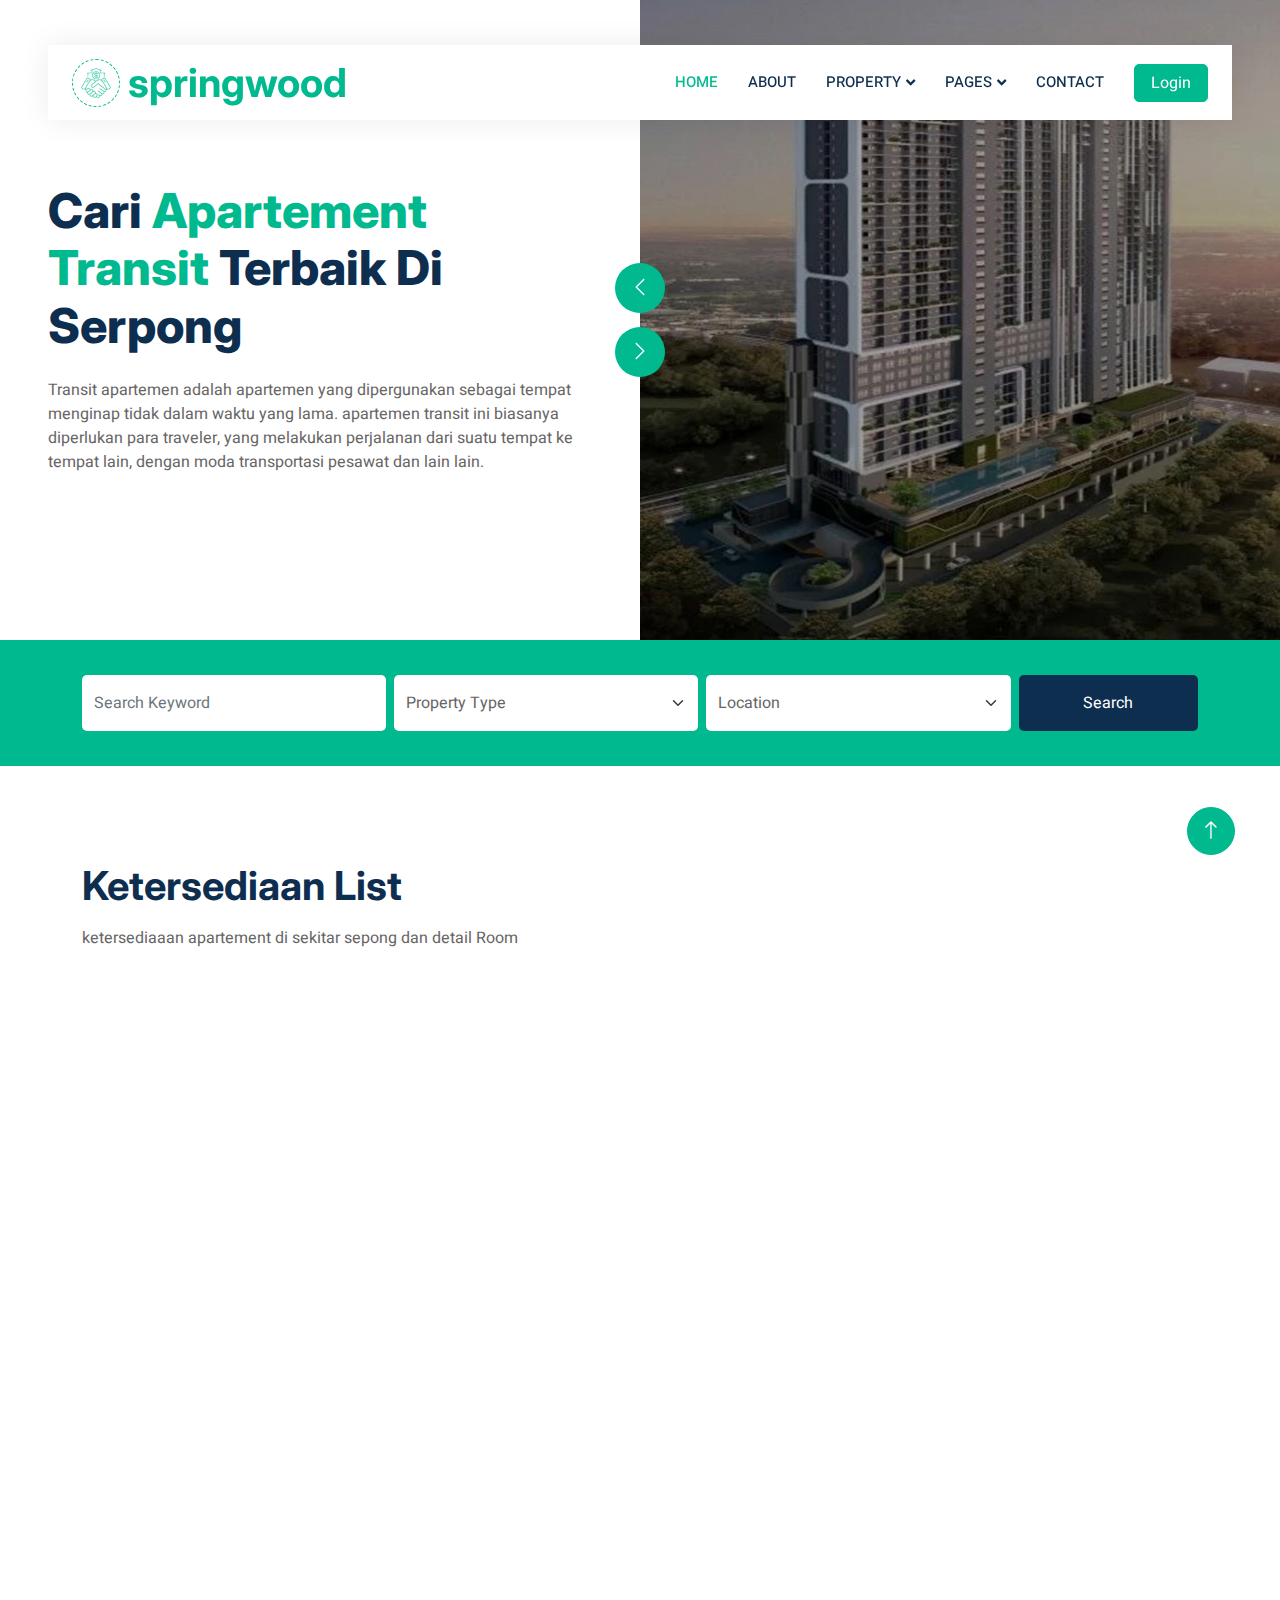
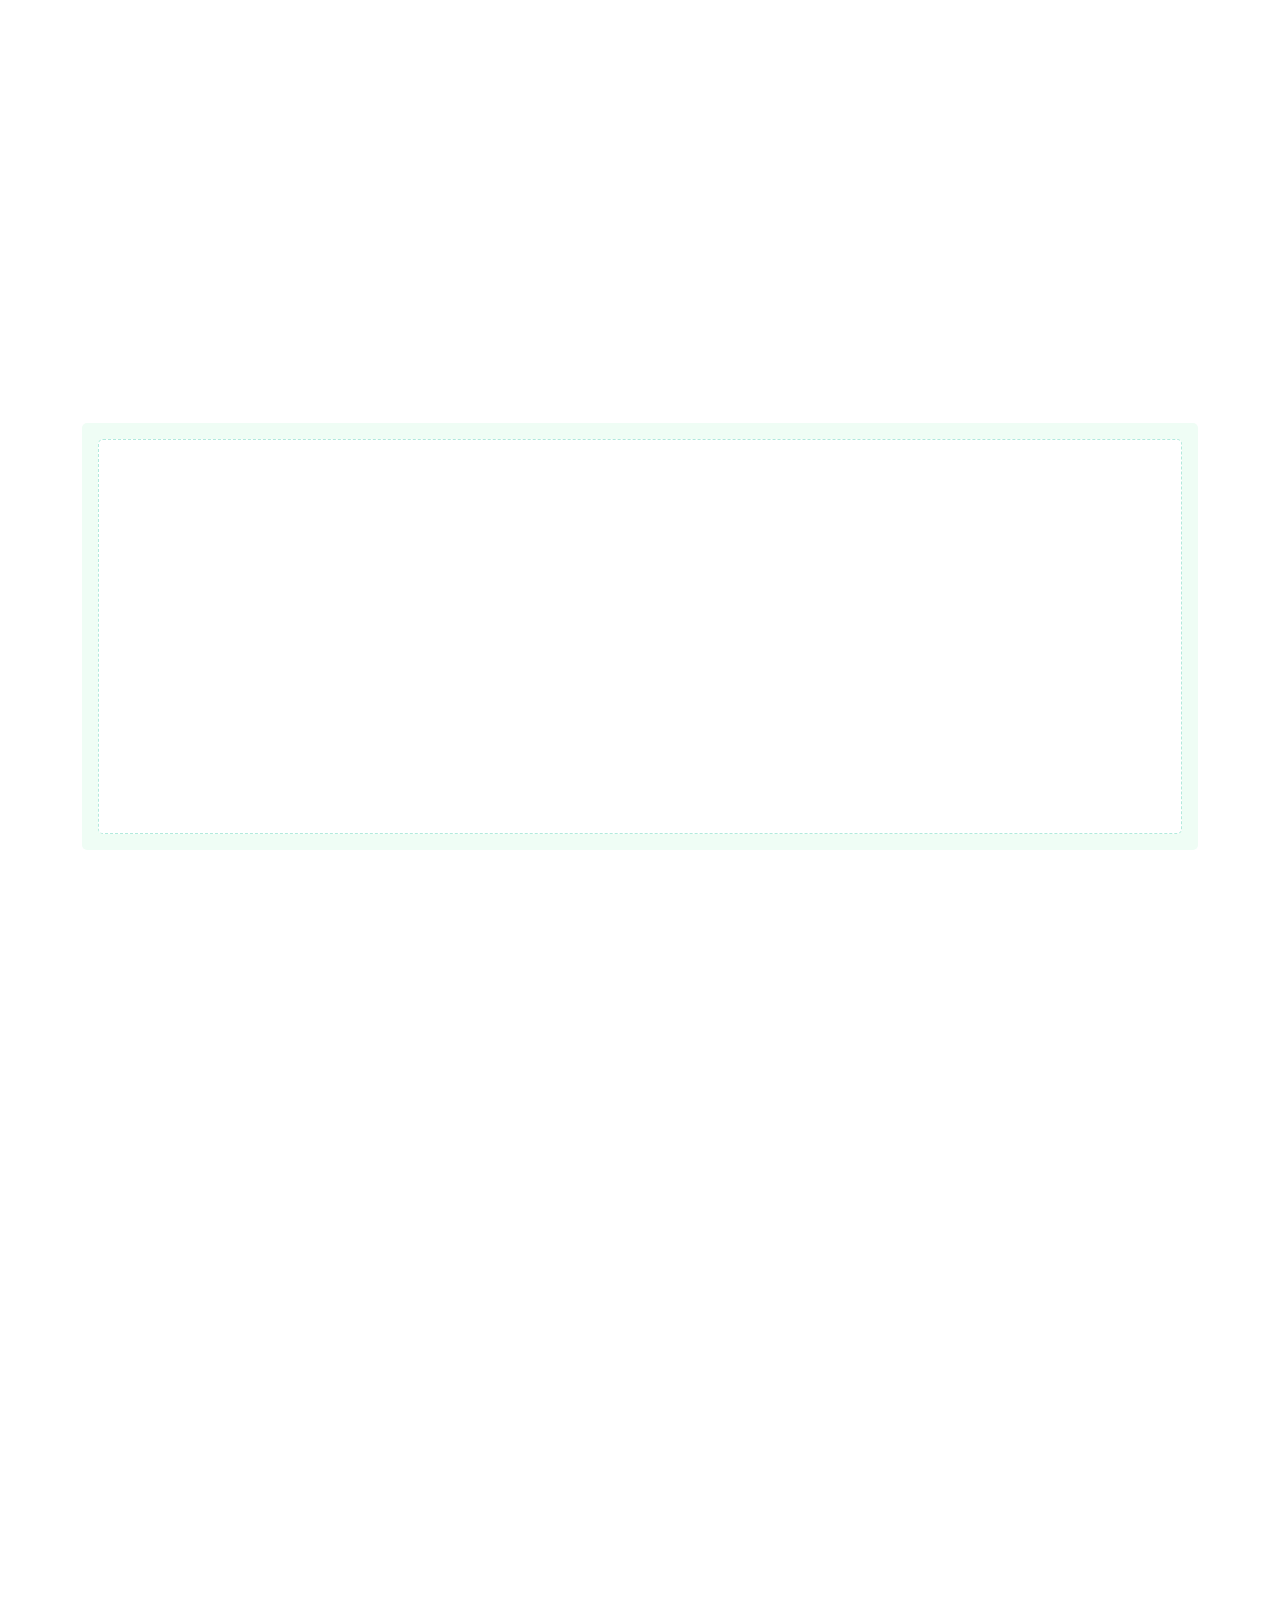
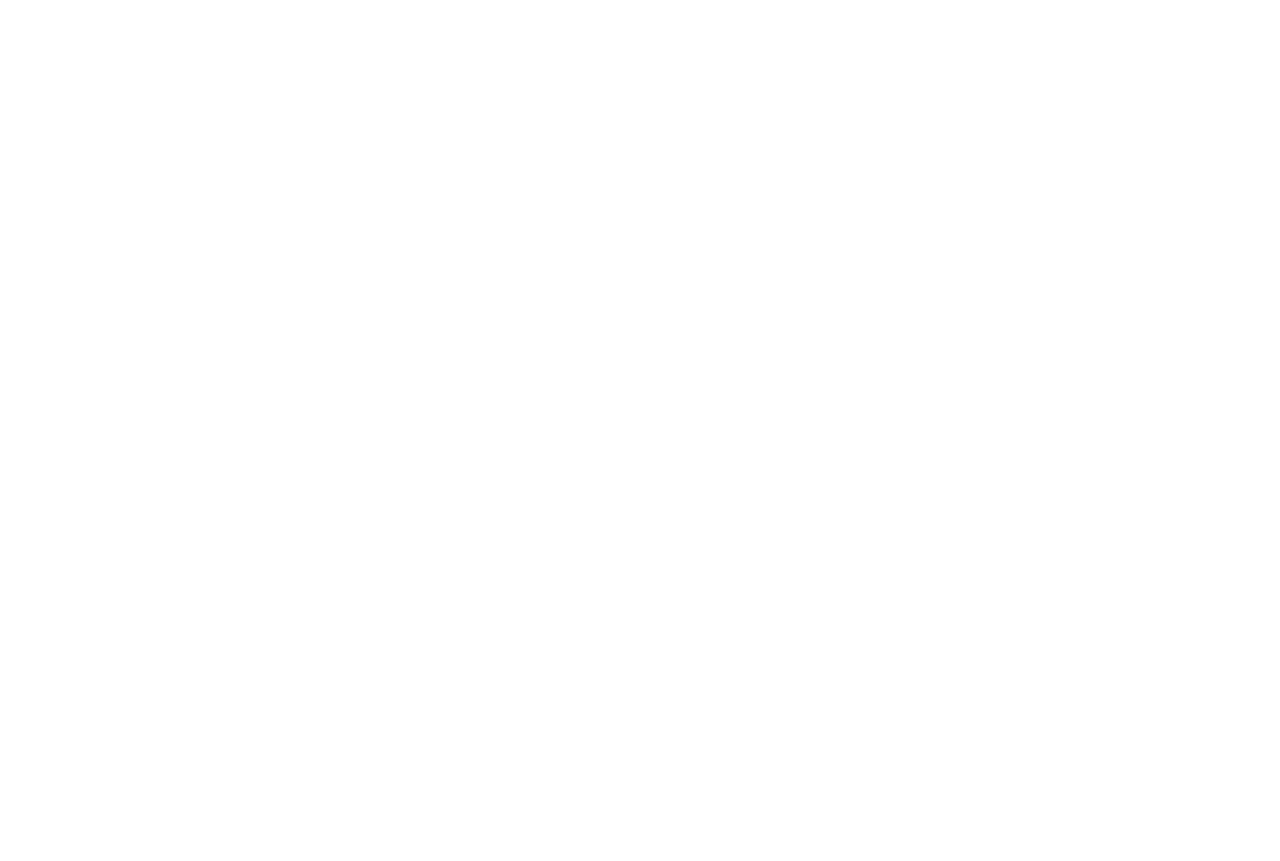
<file: index.html>
<!DOCTYPE html>
<html lang="en">

<head>
    <meta charset="utf-8">
    <title>SpringWood</title>
    <meta content="width=device-width, initial-scale=1.0" name="viewport">
    <meta content="" name="keywords">
    <meta content="" name="description">

    <!-- Favicon -->
    <link href="img/favicon.ico" rel="icon">

    <!-- Google Web Fonts -->
    <link rel="preconnect" href="https://fonts.googleapis.com">
    <link rel="preconnect" href="https://fonts.gstatic.com" crossorigin>
    <link href="https://fonts.googleapis.com/css2?family=Heebo:wght@400;500;600&family=Inter:wght@700;800&display=swap" rel="stylesheet">
    
    <!-- Icon Font Stylesheet -->
    <link href="https://cdnjs.cloudflare.com/ajax/libs/font-awesome/5.10.0/css/all.min.css" rel="stylesheet">
    <link href="https://cdn.jsdelivr.net/npm/bootstrap-icons@1.4.1/font/bootstrap-icons.css" rel="stylesheet">

    <!-- Libraries Stylesheet -->
    <link href="lib/animate/animate.min.css" rel="stylesheet">
    <link href="lib/owlcarousel/assets/owl.carousel.min.css" rel="stylesheet">

    <!-- Customized Bootstrap Stylesheet -->
    <link href="css/bootstrap.min.css" rel="stylesheet">

    <!-- Template Stylesheet -->
    <link href="css/style.css" rel="stylesheet">
</head>

<body>
    <div class="container-xxl bg-white p-0">
        <!-- Spinner Start -->
        <div id="spinner" class="show bg-white position-fixed translate-middle w-100 vh-100 top-50 start-50 d-flex align-items-center justify-content-center">
            <div class="spinner-border text-primary" style="width: 3rem; height: 3rem;" role="status">
                <span class="sr-only">Loading...</span>
            </div>
        </div>
        <!-- Spinner End -->


        <!-- Navbar Start -->
        <div class="container-fluid nav-bar bg-transparent">
            <nav class="navbar navbar-expand-lg bg-white navbar-light py-0 px-4">
                <a href="index.html" class="navbar-brand d-flex align-items-center text-center">
                    <div class="icon p-2 me-2">
                        <img class="img-fluid" src="img/icon-deal.png" alt="Icon" style="width: 30px; height: 30px;">
                    </div>
                    <h1 class="m-0 text-primary">springwood</h1>
                </a>
                <button type="button" class="navbar-toggler" data-bs-toggle="collapse" data-bs-target="#navbarCollapse">
                    <span class="navbar-toggler-icon"></span>
                </button>
                <div class="collapse navbar-collapse" id="navbarCollapse">
                    <div class="navbar-nav ms-auto">
                        <a href="index.html" class="nav-item nav-link active">Home</a>
                        <a href="about.html" class="nav-item nav-link">About</a>
                        <div class="nav-item dropdown">
                            <a href="#" class="nav-link dropdown-toggle" data-bs-toggle="dropdown">Property</a>
                            <div class="dropdown-menu rounded-0 m-0">
                                <a href="property-list.html" class="dropdown-item">Property List</a>
                                <a href="property-type.html" class="dropdown-item">Property Type</a>
                                <a href="property-agent.html" class="dropdown-item">Property Agent</a>
                            </div>
                        </div>
                        <div class="nav-item dropdown">
                            <a href="#" class="nav-link dropdown-toggle" data-bs-toggle="dropdown">Pages</a>
                            <div class="dropdown-menu rounded-0 m-0">
                                <a href="testimonial.html" class="dropdown-item">Testimonial</a>
                                <a href="404.html" class="dropdown-item">404 Error</a>
                            </div>
                        </div>
                        <a href="contact.html" class="nav-item nav-link">Contact</a>
                    </div>
                    <a href="" class="btn btn-primary px-3 d-none d-lg-flex">Login</a>
                </div>
            </nav>
        </div>
        <!-- Navbar End -->


        <!-- Header Start -->
        <div class="container-fluid header bg-white p-0">
            <div class="row g-0 align-items-center flex-column-reverse flex-md-row">
                <div class="col-md-6 p-5 mt-lg-5">
                    <h1 class="display-5 animated fadeIn mb-4">Cari <span class="text-primary">Apartement Transit</span> Terbaik Di Serpong</h1>
                    <p class="animated fadeIn mb-4 pb-2">Transit apartemen adalah apartemen yang dipergunakan sebagai tempat menginap tidak dalam waktu yang lama. apartemen transit ini biasanya diperlukan para traveler, yang melakukan perjalanan dari suatu tempat ke tempat lain, dengan moda transportasi pesawat dan lain lain.</p>
                    <!-- <a href="" class="btn btn-primary py-3 px-5 me-3 animated fadeIn">Get Started</a> -->
                </div>
                <div class="col-md-6 animated fadeIn">
                    <div class="owl-carousel header-carousel">
                        <div class="owl-carousel-item">
                            <img class="img-fluid" src="img/slide-1.jpg" alt="">
                        </div>
                        <div class="owl-carousel-item">
                            <img class="img-fluid" src="img/slide-2.jpg" alt="">
                        </div>
                    </div>
                </div>
            </div>
        </div>
        <!-- Header End -->


        <!-- Search Start -->
        <div class="container-fluid bg-primary mb-5 wow fadeIn" data-wow-delay="0.1s" style="padding: 35px;">
            <div class="container">
                <div class="row g-2">
                    <div class="col-md-10">
                        <div class="row g-2">
                            <div class="col-md-4">
                                <input type="text" class="form-control border-0 py-3" placeholder="Search Keyword">
                            </div>
                            <div class="col-md-4">
                                <select class="form-select border-0 py-3">
                                    <option selected>Property Type</option>
                                    <option value="1">Apartmene serpong</option>
                                    <option value="2">Apartmene serpong 2</option>
                                    <option value="3">Apartmene serpong 3</option>
                                </select>
                            </div>
                            <div class="col-md-4">
                                <select class="form-select border-0 py-3">
                                    <option selected>Location</option>
                                    <option value="1">Building 1</option>
                                    <option value="2">Building 2</option>
                                    <option value="3">Building 3</option>
                                </select>
                            </div>
                        </div>
                    </div>
                    <div class="col-md-2">
                        <button class="btn btn-dark border-0 w-100 py-3">Search</button>
                    </div>
                </div>
            </div>
        </div>

        <div class="container-xxl py-5">
            <div class="container">
                <div class="row g-0 gx-5 align-items-end">
                    <div class="col-lg-6">
                        <div class="text-start mx-auto mb-5 wow slideInLeft" data-wow-delay="0.1s">
                            <h1 class="mb-3">Ketersediaan List</h1>
                            <p>ketersediaaan apartement di sekitar sepong dan detail Room</p>
                        </div>
                    </div>
                    <div class="col-lg-6 text-start text-lg-end wow slideInRight" data-wow-delay="0.1s">
                        <ul class="nav nav-pills d-inline-flex justify-content-end mb-5">
                            <li class="nav-item me-2">
                                <a class="btn btn-outline-primary active" data-bs-toggle="pill" href="#tab-1">Termahal</a>
                            </li>
                            <li class="nav-item me-2">
                                <a class="btn btn-outline-primary" data-bs-toggle="pill" href="#tab-2">Termurah</a>
                            </li>
                            <li class="nav-item me-0">
                                <a class="btn btn-outline-primary" data-bs-toggle="pill" href="#tab-3">Retting</a>
                            </li>
                        </ul>
                    </div>
                </div>
                <div class="tab-content">
                    <div id="tab-1" class="tab-pane fade show p-0 active">
                        <div class="row g-4">
                            <div class="col-lg-4 col-md-6 wow fadeInUp" data-wow-delay="0.1s">
                                <div class="property-item rounded overflow-hidden">
                                    <div class="position-relative overflow-hidden">
                                        <a href="detail.html"><img class="img-fluid" src="img/property-1.jpg?1" alt=""></a>
                                        <div class="bg-primary rounded text-white position-absolute start-0 top-0 m-4 py-1 px-3">For Sell</div>
                                        <div class="bg-white rounded-top text-primary position-absolute start-0 bottom-0 mx-4 pt-1 px-3">apartemen</div>
                                    </div>
                                    <div class="p-4 pb-0">
                                        <h5 class="text-primary mb-3">150.000</h5>
                                        <a class="d-block h5 mb-2" href="">STUDIO A no 10</a>
                                        <p><i class="fa fa-map-marker-alt text-primary me-2"></i>3 floor parking area (500 lot)</p>
                                    </div>
                                    <div class="d-flex border-top">
                                        <small class="flex-fill text-center border-end py-2"><i class="fa fa-ruler-combined text-primary me-2"></i>1000 Sqft</small>
                                        <small class="flex-fill text-center border-end py-2"><i class="fa fa-bed text-primary me-2"></i>3 Bed</small>
                                        <small class="flex-fill text-center py-2"><i class="fa fa-bath text-primary me-2"></i>2 Bath</small>
                                    </div>
                                </div>
                            </div>
                            <div class="col-lg-4 col-md-6 wow fadeInUp" data-wow-delay="0.1s">
                                <div class="property-item rounded overflow-hidden">
                                    <div class="position-relative overflow-hidden">
                                        <a href="detail.html"><img class="img-fluid" src="img/property-2.jpg?1" alt=""></a>
                                        <div class="bg-primary rounded text-white position-absolute start-0 top-0 m-4 py-1 px-3">For Sell</div>
                                        <div class="bg-white rounded-top text-primary position-absolute start-0 bottom-0 mx-4 pt-1 px-3">apartemen</div>
                                    </div>
                                    <div class="p-4 pb-0">
                                        <h5 class="text-primary mb-3">150.000</h5>
                                        <a class="d-block h5 mb-2" href="">STUDIO A no 10</a>
                                        <p><i class="fa fa-map-marker-alt text-primary me-2"></i>3 floor parking area (500 lot)</p>
                                    </div>
                                    <div class="d-flex border-top">
                                        <small class="flex-fill text-center border-end py-2"><i class="fa fa-ruler-combined text-primary me-2"></i>1000 Sqft</small>
                                        <small class="flex-fill text-center border-end py-2"><i class="fa fa-bed text-primary me-2"></i>3 Bed</small>
                                        <small class="flex-fill text-center py-2"><i class="fa fa-bath text-primary me-2"></i>2 Bath</small>
                                    </div>
                                </div>
                            </div>
                            <div class="col-lg-4 col-md-6 wow fadeInUp" data-wow-delay="0.1s">
                                <div class="property-item rounded overflow-hidden">
                                    <div class="position-relative overflow-hidden">
                                        <a href="detail.html"><img class="img-fluid" src="img/2.jpg?1" alt=""></a>
                                        <div class="bg-primary rounded text-white position-absolute start-0 top-0 m-4 py-1 px-3">For Sell</div>
                                        <div class="bg-white rounded-top text-primary position-absolute start-0 bottom-0 mx-4 pt-1 px-3">apartemen</div>
                                    </div>
                                    <div class="p-4 pb-0">
                                        <h5 class="text-primary mb-3">150.000</h5>
                                        <a class="d-block h5 mb-2" href="">STUDIO A no 20</a>
                                        <p><i class="fa fa-map-marker-alt text-primary me-2"></i>3 floor parking area (500 lot)</p>
                                    </div>
                                    <div class="d-flex border-top">
                                        <small class="flex-fill text-center border-end py-2"><i class="fa fa-ruler-combined text-primary me-2"></i>1000 Sqft</small>
                                        <small class="flex-fill text-center border-end py-2"><i class="fa fa-bed text-primary me-2"></i>3 Bed</small>
                                        <small class="flex-fill text-center py-2"><i class="fa fa-bath text-primary me-2"></i>2 Bath</small>
                                    </div>
                                </div>
                            </div>
                            <div class="col-lg-4 col-md-6 wow fadeInUp" data-wow-delay="0.1s">
                                <div class="property-item rounded overflow-hidden">
                                    <div class="position-relative overflow-hidden">
                                        <a href="detail.html"><img class="img-fluid" src="img/3.jpg?1" alt=""></a>
                                        <div class="bg-primary rounded text-white position-absolute start-0 top-0 m-4 py-1 px-3">For Sell</div>
                                        <div class="bg-white rounded-top text-primary position-absolute start-0 bottom-0 mx-4 pt-1 px-3">apartemen</div>
                                    </div>
                                    <div class="p-4 pb-0">
                                        <h5 class="text-primary mb-3">250.000</h5>
                                        <a class="d-block h5 mb-2" href="">STUDIO A no 12</a>
                                        <p><i class="fa fa-map-marker-alt text-primary me-2"></i>3 floor parking area (500 lot)</p>
                                    </div>
                                    <div class="d-flex border-top">
                                        <small class="flex-fill text-center border-end py-2"><i class="fa fa-ruler-combined text-primary me-2"></i>1000 Sqft</small>
                                        <small class="flex-fill text-center border-end py-2"><i class="fa fa-bed text-primary me-2"></i>3 Bed</small>
                                        <small class="flex-fill text-center py-2"><i class="fa fa-bath text-primary me-2"></i>2 Bath</small>
                                    </div>
                                </div>
                            </div>
                            <div class="col-lg-4 col-md-6 wow fadeInUp" data-wow-delay="0.1s">
                                <div class="property-item rounded overflow-hidden">
                                    <div class="position-relative overflow-hidden">
                                        <a href="detail.html"><img class="img-fluid" src="img/4.jpg?1" alt=""></a>
                                        <div class="bg-primary rounded text-white position-absolute start-0 top-0 m-4 py-1 px-3">For Sell</div>
                                        <div class="bg-white rounded-top text-primary position-absolute start-0 bottom-0 mx-4 pt-1 px-3">apartemen</div>
                                    </div>
                                    <div class="p-4 pb-0">
                                        <h5 class="text-primary mb-3">200.000</h5>
                                        <a class="d-block h5 mb-2" href="">STUDIO A no 27</a>
                                        <p><i class="fa fa-map-marker-alt text-primary me-2"></i>3 floor parking area (500 lot)</p>
                                    </div>
                                    <div class="d-flex border-top">
                                        <small class="flex-fill text-center border-end py-2"><i class="fa fa-ruler-combined text-primary me-2"></i>1000 Sqft</small>
                                        <small class="flex-fill text-center border-end py-2"><i class="fa fa-bed text-primary me-2"></i>3 Bed</small>
                                        <small class="flex-fill text-center py-2"><i class="fa fa-bath text-primary me-2"></i>2 Bath</small>
                                    </div>
                                </div>
                            </div>
                            
                            <div class="col-lg-4 col-md-6 wow fadeInUp" data-wow-delay="0.1s">
                                <div class="property-item rounded overflow-hidden">
                                    <div class="position-relative overflow-hidden">
                                        <a href="detail.html"><img class="img-fluid" src="img/property-1.jpg?1" alt=""></a>
                                        <div class="bg-primary rounded text-white position-absolute start-0 top-0 m-4 py-1 px-3">For Sell</div>
                                        <div class="bg-white rounded-top text-primary position-absolute start-0 bottom-0 mx-4 pt-1 px-3">apartemen</div>
                                    </div>
                                    <div class="p-4 pb-0">
                                        <h5 class="text-primary mb-3">200.000</h5>
                                        <a class="d-block h5 mb-2" href="">STUDIO A no 27</a>
                                        <p><i class="fa fa-map-marker-alt text-primary me-2"></i>3 floor parking area (500 lot)</p>
                                    </div>
                                    <div class="d-flex border-top">
                                        <small class="flex-fill text-center border-end py-2"><i class="fa fa-ruler-combined text-primary me-2"></i>1000 Sqft</small>
                                        <small class="flex-fill text-center border-end py-2"><i class="fa fa-bed text-primary me-2"></i>3 Bed</small>
                                        <small class="flex-fill text-center py-2"><i class="fa fa-bath text-primary me-2"></i>2 Bath</small>
                                    </div>
                                </div>
                            </div>
                            <div class="col-12 text-center wow fadeInUp" data-wow-delay="0.1s">
                                <a class="btn btn-primary py-3 px-5" href="">Browse More Property</a>
                            </div>
                        </div>
                    </div>
                    <div id="tab-2" class="tab-pane fade show p-0">
                        <div class="row g-4">
                            <div class="col-lg-4 col-md-6">
                                <div class="property-item rounded overflow-hidden">
                                    <div class="position-relative overflow-hidden">
                                        <a href=""><img class="img-fluid" src="img/property-1.jpg" alt=""></a>
                                        <div class="bg-primary rounded text-white position-absolute start-0 top-0 m-4 py-1 px-3">For Sell</div>
                                        <div class="bg-white rounded-top text-primary position-absolute start-0 bottom-0 mx-4 pt-1 px-3">Appartment</div>
                                    </div>
                                    <div class="p-4 pb-0">
                                        <h5 class="text-primary mb-3">$12,345</h5>
                                        <a class="d-block h5 mb-2" href="">Golden Urban House For Sell</a>
                                        <p><i class="fa fa-map-marker-alt text-primary me-2"></i>123 Street, New York, USA</p>
                                    </div>
                                    <div class="d-flex border-top">
                                        <small class="flex-fill text-center border-end py-2"><i class="fa fa-ruler-combined text-primary me-2"></i>1000 Sqft</small>
                                        <small class="flex-fill text-center border-end py-2"><i class="fa fa-bed text-primary me-2"></i>3 Bed</small>
                                        <small class="flex-fill text-center py-2"><i class="fa fa-bath text-primary me-2"></i>2 Bath</small>
                                    </div>
                                </div>
                            </div>
                            <div class="col-lg-4 col-md-6">
                                <div class="property-item rounded overflow-hidden">
                                    <div class="position-relative overflow-hidden">
                                        <a href=""><img class="img-fluid" src="img/property-2.jpg" alt=""></a>
                                        <div class="bg-primary rounded text-white position-absolute start-0 top-0 m-4 py-1 px-3">For Rent</div>
                                        <div class="bg-white rounded-top text-primary position-absolute start-0 bottom-0 mx-4 pt-1 px-3">Villa</div>
                                    </div>
                                    <div class="p-4 pb-0">
                                        <h5 class="text-primary mb-3">$12,345</h5>
                                        <a class="d-block h5 mb-2" href="">Golden Urban House For Sell</a>
                                        <p><i class="fa fa-map-marker-alt text-primary me-2"></i>123 Street, New York, USA</p>
                                    </div>
                                    <div class="d-flex border-top">
                                        <small class="flex-fill text-center border-end py-2"><i class="fa fa-ruler-combined text-primary me-2"></i>1000 Sqft</small>
                                        <small class="flex-fill text-center border-end py-2"><i class="fa fa-bed text-primary me-2"></i>3 Bed</small>
                                        <small class="flex-fill text-center py-2"><i class="fa fa-bath text-primary me-2"></i>2 Bath</small>
                                    </div>
                                </div>
                            </div>
                            <div class="col-lg-4 col-md-6">
                                <div class="property-item rounded overflow-hidden">
                                    <div class="position-relative overflow-hidden">
                                        <a href=""><img class="img-fluid" src="img/property-3.jpg" alt=""></a>
                                        <div class="bg-primary rounded text-white position-absolute start-0 top-0 m-4 py-1 px-3">For Sell</div>
                                        <div class="bg-white rounded-top text-primary position-absolute start-0 bottom-0 mx-4 pt-1 px-3">Office</div>
                                    </div>
                                    <div class="p-4 pb-0">
                                        <h5 class="text-primary mb-3">$12,345</h5>
                                        <a class="d-block h5 mb-2" href="">Golden Urban House For Sell</a>
                                        <p><i class="fa fa-map-marker-alt text-primary me-2"></i>123 Street, New York, USA</p>
                                    </div>
                                    <div class="d-flex border-top">
                                        <small class="flex-fill text-center border-end py-2"><i class="fa fa-ruler-combined text-primary me-2"></i>1000 Sqft</small>
                                        <small class="flex-fill text-center border-end py-2"><i class="fa fa-bed text-primary me-2"></i>3 Bed</small>
                                        <small class="flex-fill text-center py-2"><i class="fa fa-bath text-primary me-2"></i>2 Bath</small>
                                    </div>
                                </div>
                            </div>
                            <div class="col-lg-4 col-md-6">
                                <div class="property-item rounded overflow-hidden">
                                    <div class="position-relative overflow-hidden">
                                        <a href=""><img class="img-fluid" src="img/property-4.jpg" alt=""></a>
                                        <div class="bg-primary rounded text-white position-absolute start-0 top-0 m-4 py-1 px-3">For Rent</div>
                                        <div class="bg-white rounded-top text-primary position-absolute start-0 bottom-0 mx-4 pt-1 px-3">Building</div>
                                    </div>
                                    <div class="p-4 pb-0">
                                        <h5 class="text-primary mb-3">$12,345</h5>
                                        <a class="d-block h5 mb-2" href="">Golden Urban House For Sell</a>
                                        <p><i class="fa fa-map-marker-alt text-primary me-2"></i>123 Street, New York, USA</p>
                                    </div>
                                    <div class="d-flex border-top">
                                        <small class="flex-fill text-center border-end py-2"><i class="fa fa-ruler-combined text-primary me-2"></i>1000 Sqft</small>
                                        <small class="flex-fill text-center border-end py-2"><i class="fa fa-bed text-primary me-2"></i>3 Bed</small>
                                        <small class="flex-fill text-center py-2"><i class="fa fa-bath text-primary me-2"></i>2 Bath</small>
                                    </div>
                                </div>
                            </div>
                            <div class="col-lg-4 col-md-6">
                                <div class="property-item rounded overflow-hidden">
                                    <div class="position-relative overflow-hidden">
                                        <a href=""><img class="img-fluid" src="img/property-5.jpg" alt=""></a>
                                        <div class="bg-primary rounded text-white position-absolute start-0 top-0 m-4 py-1 px-3">For Sell</div>
                                        <div class="bg-white rounded-top text-primary position-absolute start-0 bottom-0 mx-4 pt-1 px-3">Home</div>
                                    </div>
                                    <div class="p-4 pb-0">
                                        <h5 class="text-primary mb-3">$12,345</h5>
                                        <a class="d-block h5 mb-2" href="">Golden Urban House For Sell</a>
                                        <p><i class="fa fa-map-marker-alt text-primary me-2"></i>123 Street, New York, USA</p>
                                    </div>
                                    <div class="d-flex border-top">
                                        <small class="flex-fill text-center border-end py-2"><i class="fa fa-ruler-combined text-primary me-2"></i>1000 Sqft</small>
                                        <small class="flex-fill text-center border-end py-2"><i class="fa fa-bed text-primary me-2"></i>3 Bed</small>
                                        <small class="flex-fill text-center py-2"><i class="fa fa-bath text-primary me-2"></i>2 Bath</small>
                                    </div>
                                </div>
                            </div>
                            <div class="col-lg-4 col-md-6">
                                <div class="property-item rounded overflow-hidden">
                                    <div class="position-relative overflow-hidden">
                                        <a href=""><img class="img-fluid" src="img/property-6.jpg" alt=""></a>
                                        <div class="bg-primary rounded text-white position-absolute start-0 top-0 m-4 py-1 px-3">For Rent</div>
                                        <div class="bg-white rounded-top text-primary position-absolute start-0 bottom-0 mx-4 pt-1 px-3">Shop</div>
                                    </div>
                                    <div class="p-4 pb-0">
                                        <h5 class="text-primary mb-3">$12,345</h5>
                                        <a class="d-block h5 mb-2" href="">Golden Urban House For Sell</a>
                                        <p><i class="fa fa-map-marker-alt text-primary me-2"></i>123 Street, New York, USA</p>
                                    </div>
                                    <div class="d-flex border-top">
                                        <small class="flex-fill text-center border-end py-2"><i class="fa fa-ruler-combined text-primary me-2"></i>1000 Sqft</small>
                                        <small class="flex-fill text-center border-end py-2"><i class="fa fa-bed text-primary me-2"></i>3 Bed</small>
                                        <small class="flex-fill text-center py-2"><i class="fa fa-bath text-primary me-2"></i>2 Bath</small>
                                    </div>
                                </div>
                            </div>
                            <div class="col-12 text-center">
                                <a class="btn btn-primary py-3 px-5" href="">Browse More Property</a>
                            </div>
                        </div>
                    </div>
                    <div id="tab-3" class="tab-pane fade show p-0">
                        <div class="row g-4">
                            <div class="col-lg-4 col-md-6">
                                <div class="property-item rounded overflow-hidden">
                                    <div class="position-relative overflow-hidden">
                                        <a href=""><img class="img-fluid" src="img/property-1.jpg" alt=""></a>
                                        <div class="bg-primary rounded text-white position-absolute start-0 top-0 m-4 py-1 px-3">For Sell</div>
                                        <div class="bg-white rounded-top text-primary position-absolute start-0 bottom-0 mx-4 pt-1 px-3">Appartment</div>
                                    </div>
                                    <div class="p-4 pb-0">
                                        <h5 class="text-primary mb-3">$12,345</h5>
                                        <a class="d-block h5 mb-2" href="">Golden Urban House For Sell</a>
                                        <p><i class="fa fa-map-marker-alt text-primary me-2"></i>123 Street, New York, USA</p>
                                    </div>
                                    <div class="d-flex border-top">
                                        <small class="flex-fill text-center border-end py-2"><i class="fa fa-ruler-combined text-primary me-2"></i>1000 Sqft</small>
                                        <small class="flex-fill text-center border-end py-2"><i class="fa fa-bed text-primary me-2"></i>3 Bed</small>
                                        <small class="flex-fill text-center py-2"><i class="fa fa-bath text-primary me-2"></i>2 Bath</small>
                                    </div>
                                </div>
                            </div>
                            <div class="col-lg-4 col-md-6">
                                <div class="property-item rounded overflow-hidden">
                                    <div class="position-relative overflow-hidden">
                                        <a href=""><img class="img-fluid" src="img/property-2.jpg" alt=""></a>
                                        <div class="bg-primary rounded text-white position-absolute start-0 top-0 m-4 py-1 px-3">For Rent</div>
                                        <div class="bg-white rounded-top text-primary position-absolute start-0 bottom-0 mx-4 pt-1 px-3">Villa</div>
                                    </div>
                                    <div class="p-4 pb-0">
                                        <h5 class="text-primary mb-3">$12,345</h5>
                                        <a class="d-block h5 mb-2" href="">Golden Urban House For Sell</a>
                                        <p><i class="fa fa-map-marker-alt text-primary me-2"></i>123 Street, New York, USA</p>
                                    </div>
                                    <div class="d-flex border-top">
                                        <small class="flex-fill text-center border-end py-2"><i class="fa fa-ruler-combined text-primary me-2"></i>1000 Sqft</small>
                                        <small class="flex-fill text-center border-end py-2"><i class="fa fa-bed text-primary me-2"></i>3 Bed</small>
                                        <small class="flex-fill text-center py-2"><i class="fa fa-bath text-primary me-2"></i>2 Bath</small>
                                    </div>
                                </div>
                            </div>
                            <div class="col-lg-4 col-md-6">
                                <div class="property-item rounded overflow-hidden">
                                    <div class="position-relative overflow-hidden">
                                        <a href=""><img class="img-fluid" src="img/property-3.jpg" alt=""></a>
                                        <div class="bg-primary rounded text-white position-absolute start-0 top-0 m-4 py-1 px-3">For Sell</div>
                                        <div class="bg-white rounded-top text-primary position-absolute start-0 bottom-0 mx-4 pt-1 px-3">Office</div>
                                    </div>
                                    <div class="p-4 pb-0">
                                        <h5 class="text-primary mb-3">$12,345</h5>
                                        <a class="d-block h5 mb-2" href="">Golden Urban House For Sell</a>
                                        <p><i class="fa fa-map-marker-alt text-primary me-2"></i>123 Street, New York, USA</p>
                                    </div>
                                    <div class="d-flex border-top">
                                        <small class="flex-fill text-center border-end py-2"><i class="fa fa-ruler-combined text-primary me-2"></i>1000 Sqft</small>
                                        <small class="flex-fill text-center border-end py-2"><i class="fa fa-bed text-primary me-2"></i>3 Bed</small>
                                        <small class="flex-fill text-center py-2"><i class="fa fa-bath text-primary me-2"></i>2 Bath</small>
                                    </div>
                                </div>
                            </div>
                            <div class="col-lg-4 col-md-6">
                                <div class="property-item rounded overflow-hidden">
                                    <div class="position-relative overflow-hidden">
                                        <a href=""><img class="img-fluid" src="img/property-4.jpg" alt=""></a>
                                        <div class="bg-primary rounded text-white position-absolute start-0 top-0 m-4 py-1 px-3">For Rent</div>
                                        <div class="bg-white rounded-top text-primary position-absolute start-0 bottom-0 mx-4 pt-1 px-3">Building</div>
                                    </div>
                                    <div class="p-4 pb-0">
                                        <h5 class="text-primary mb-3">$12,345</h5>
                                        <a class="d-block h5 mb-2" href="">Golden Urban House For Sell</a>
                                        <p><i class="fa fa-map-marker-alt text-primary me-2"></i>123 Street, New York, USA</p>
                                    </div>
                                    <div class="d-flex border-top">
                                        <small class="flex-fill text-center border-end py-2"><i class="fa fa-ruler-combined text-primary me-2"></i>1000 Sqft</small>
                                        <small class="flex-fill text-center border-end py-2"><i class="fa fa-bed text-primary me-2"></i>3 Bed</small>
                                        <small class="flex-fill text-center py-2"><i class="fa fa-bath text-primary me-2"></i>2 Bath</small>
                                    </div>
                                </div>
                            </div>
                            <div class="col-lg-4 col-md-6">
                                <div class="property-item rounded overflow-hidden">
                                    <div class="position-relative overflow-hidden">
                                        <a href=""><img class="img-fluid" src="img/property-5.jpg" alt=""></a>
                                        <div class="bg-primary rounded text-white position-absolute start-0 top-0 m-4 py-1 px-3">For Sell</div>
                                        <div class="bg-white rounded-top text-primary position-absolute start-0 bottom-0 mx-4 pt-1 px-3">Home</div>
                                    </div>
                                    <div class="p-4 pb-0">
                                        <h5 class="text-primary mb-3">$12,345</h5>
                                        <a class="d-block h5 mb-2" href="">Golden Urban House For Sell</a>
                                        <p><i class="fa fa-map-marker-alt text-primary me-2"></i>123 Street, New York, USA</p>
                                    </div>
                                    <div class="d-flex border-top">
                                        <small class="flex-fill text-center border-end py-2"><i class="fa fa-ruler-combined text-primary me-2"></i>1000 Sqft</small>
                                        <small class="flex-fill text-center border-end py-2"><i class="fa fa-bed text-primary me-2"></i>3 Bed</small>
                                        <small class="flex-fill text-center py-2"><i class="fa fa-bath text-primary me-2"></i>2 Bath</small>
                                    </div>
                                </div>
                            </div>
                            <div class="col-lg-4 col-md-6">
                                <div class="property-item rounded overflow-hidden">
                                    <div class="position-relative overflow-hidden">
                                        <a href=""><img class="img-fluid" src="img/property-6.jpg" alt=""></a>
                                        <div class="bg-primary rounded text-white position-absolute start-0 top-0 m-4 py-1 px-3">For Rent</div>
                                        <div class="bg-white rounded-top text-primary position-absolute start-0 bottom-0 mx-4 pt-1 px-3">Shop</div>
                                    </div>
                                    <div class="p-4 pb-0">
                                        <h5 class="text-primary mb-3">$12,345</h5>
                                        <a class="d-block h5 mb-2" href="">Golden Urban House For Sell</a>
                                        <p><i class="fa fa-map-marker-alt text-primary me-2"></i>123 Street, New York, USA</p>
                                    </div>
                                    <div class="d-flex border-top">
                                        <small class="flex-fill text-center border-end py-2"><i class="fa fa-ruler-combined text-primary me-2"></i>1000 Sqft</small>
                                        <small class="flex-fill text-center border-end py-2"><i class="fa fa-bed text-primary me-2"></i>3 Bed</small>
                                        <small class="flex-fill text-center py-2"><i class="fa fa-bath text-primary me-2"></i>2 Bath</small>
                                    </div>
                                </div>
                            </div>
                            <div class="col-12 text-center">
                                <a class="btn btn-primary py-3 px-5" href="">Browse More Property</a>
                            </div>
                        </div>
                    </div>
                </div>
            </div>
        </div>
        <!-- Property List End -->


        <!-- Call to Action Start -->
        <div class="container-xxl py-5">
            <div class="container">
                <div class="bg-light rounded p-3">
                    <div class="bg-white rounded p-4" style="border: 1px dashed rgba(0, 185, 142, .3)">
                        <div class="row g-5 align-items-center">
                            <div class="col-lg-6 wow fadeIn" data-wow-delay="0.1s">
                                <img class="img-fluid rounded w-100" src="img/call-to-action.jpg" alt="">
                            </div>
                            <div class="col-lg-6 wow fadeIn" data-wow-delay="0.5s">
                                <div class="mb-4">
                                    <h1 class="mb-3">Contact With Our Certified Agent</h1>
                                    <p>Eirmod sed ipsum dolor sit rebum magna erat. Tempor lorem kasd vero ipsum sit sit diam justo sed vero dolor duo.</p>
                                </div>
                                <a href="" class="btn btn-primary py-3 px-4 me-2"><i class="fa fa-phone-alt me-2"></i>Make A Call</a>
                                <a href="" class="btn btn-dark py-3 px-4"><i class="fa fa-calendar-alt me-2"></i>Get Appoinment</a>
                            </div>
                        </div>
                    </div>
                </div>
            </div>
        </div>
        <!-- Call to Action End -->


        <!-- Team Start -->
        <div class="container-xxl py-5">
            <div class="container">
                <div class="text-center mx-auto mb-5 wow fadeInUp" data-wow-delay="0.1s" style="max-width: 600px;">
                    <h1 class="mb-3">Property Agents</h1>
                    <p>Eirmod sed ipsum dolor sit rebum labore magna erat. Tempor ut dolore lorem kasd vero ipsum sit eirmod sit. Ipsum diam justo sed rebum vero dolor duo.</p>
                </div>
                <div class="row g-4">
                    <div class="col-lg-3 col-md-6 wow fadeInUp" data-wow-delay="0.1s">
                        <div class="team-item rounded overflow-hidden">
                            <div class="position-relative">
                                <img class="img-fluid" src="img/team-1.jpg" alt="">
                                <div class="position-absolute start-50 top-100 translate-middle d-flex align-items-center">
                                    <a class="btn btn-square mx-1" href=""><i class="fab fa-facebook-f"></i></a>
                                    <a class="btn btn-square mx-1" href=""><i class="fab fa-twitter"></i></a>
                                    <a class="btn btn-square mx-1" href=""><i class="fab fa-instagram"></i></a>
                                </div>
                            </div>
                            <div class="text-center p-4 mt-3">
                                <h5 class="fw-bold mb-0">Full Name</h5>
                                <small>Designation</small>
                            </div>
                        </div>
                    </div>
                    <div class="col-lg-3 col-md-6 wow fadeInUp" data-wow-delay="0.3s">
                        <div class="team-item rounded overflow-hidden">
                            <div class="position-relative">
                                <img class="img-fluid" src="img/team-2.jpg" alt="">
                                <div class="position-absolute start-50 top-100 translate-middle d-flex align-items-center">
                                    <a class="btn btn-square mx-1" href=""><i class="fab fa-facebook-f"></i></a>
                                    <a class="btn btn-square mx-1" href=""><i class="fab fa-twitter"></i></a>
                                    <a class="btn btn-square mx-1" href=""><i class="fab fa-instagram"></i></a>
                                </div>
                            </div>
                            <div class="text-center p-4 mt-3">
                                <h5 class="fw-bold mb-0">Full Name</h5>
                                <small>Designation</small>
                            </div>
                        </div>
                    </div>
                    <div class="col-lg-3 col-md-6 wow fadeInUp" data-wow-delay="0.5s">
                        <div class="team-item rounded overflow-hidden">
                            <div class="position-relative">
                                <img class="img-fluid" src="img/team-3.jpg" alt="">
                                <div class="position-absolute start-50 top-100 translate-middle d-flex align-items-center">
                                    <a class="btn btn-square mx-1" href=""><i class="fab fa-facebook-f"></i></a>
                                    <a class="btn btn-square mx-1" href=""><i class="fab fa-twitter"></i></a>
                                    <a class="btn btn-square mx-1" href=""><i class="fab fa-instagram"></i></a>
                                </div>
                            </div>
                            <div class="text-center p-4 mt-3">
                                <h5 class="fw-bold mb-0">Full Name</h5>
                                <small>Designation</small>
                            </div>
                        </div>
                    </div>
                    <div class="col-lg-3 col-md-6 wow fadeInUp" data-wow-delay="0.7s">
                        <div class="team-item rounded overflow-hidden">
                            <div class="position-relative">
                                <img class="img-fluid" src="img/team-4.jpg" alt="">
                                <div class="position-absolute start-50 top-100 translate-middle d-flex align-items-center">
                                    <a class="btn btn-square mx-1" href=""><i class="fab fa-facebook-f"></i></a>
                                    <a class="btn btn-square mx-1" href=""><i class="fab fa-twitter"></i></a>
                                    <a class="btn btn-square mx-1" href=""><i class="fab fa-instagram"></i></a>
                                </div>
                            </div>
                            <div class="text-center p-4 mt-3">
                                <h5 class="fw-bold mb-0">Full Name</h5>
                                <small>Designation</small>
                            </div>
                        </div>
                    </div>
                </div>
            </div>
        </div>
        <!-- Team End -->


        <!-- Testimonial Start -->
        <div class="container-xxl py-5">
            <div class="container">
                <div class="text-center mx-auto mb-5 wow fadeInUp" data-wow-delay="0.1s" style="max-width: 600px;">
                    <h1 class="mb-3">Our Clients Say!</h1>
                    <p>Eirmod sed ipsum dolor sit rebum labore magna erat. Tempor ut dolore lorem kasd vero ipsum sit eirmod sit. Ipsum diam justo sed rebum vero dolor duo.</p>
                </div>
                <div class="owl-carousel testimonial-carousel wow fadeInUp" data-wow-delay="0.1s">
                    <div class="testimonial-item bg-light rounded p-3">
                        <div class="bg-white border rounded p-4">
                            <p>Tempor stet labore dolor clita stet diam amet ipsum dolor duo ipsum rebum stet dolor amet diam stet. Est stet ea lorem amet est kasd kasd erat eos</p>
                            <div class="d-flex align-items-center">
                                <img class="img-fluid flex-shrink-0 rounded" src="img/testimonial-1.jpg" style="width: 45px; height: 45px;">
                                <div class="ps-3">
                                    <h6 class="fw-bold mb-1">Client Name</h6>
                                    <small>Profession</small>
                                </div>
                            </div>
                        </div>
                    </div>
                    <div class="testimonial-item bg-light rounded p-3">
                        <div class="bg-white border rounded p-4">
                            <p>Tempor stet labore dolor clita stet diam amet ipsum dolor duo ipsum rebum stet dolor amet diam stet. Est stet ea lorem amet est kasd kasd erat eos</p>
                            <div class="d-flex align-items-center">
                                <img class="img-fluid flex-shrink-0 rounded" src="img/testimonial-2.jpg" style="width: 45px; height: 45px;">
                                <div class="ps-3">
                                    <h6 class="fw-bold mb-1">Client Name</h6>
                                    <small>Profession</small>
                                </div>
                            </div>
                        </div>
                    </div>
                    <div class="testimonial-item bg-light rounded p-3">
                        <div class="bg-white border rounded p-4">
                            <p>Tempor stet labore dolor clita stet diam amet ipsum dolor duo ipsum rebum stet dolor amet diam stet. Est stet ea lorem amet est kasd kasd erat eos</p>
                            <div class="d-flex align-items-center">
                                <img class="img-fluid flex-shrink-0 rounded" src="img/testimonial-3.jpg" style="width: 45px; height: 45px;">
                                <div class="ps-3">
                                    <h6 class="fw-bold mb-1">Client Name</h6>
                                    <small>Profession</small>
                                </div>
                            </div>
                        </div>
                    </div>
                </div>
            </div>
        </div>
        <!-- Testimonial End -->
        

        <!-- Footer Start -->
        <div class="container-fluid bg-dark text-white-50 footer pt-5 mt-5 wow fadeIn" data-wow-delay="0.1s">
            <div class="container py-5">
                <div class="row g-5">
                    <div class="col-lg-3 col-md-6">
                        <h5 class="text-white mb-4">Get In Touch</h5>
                        <p class="mb-2"><i class="fa fa-map-marker-alt me-3"></i>123 Street, New York, USA</p>
                        <p class="mb-2"><i class="fa fa-phone-alt me-3"></i>+012 345 67890</p>
                        <p class="mb-2"><i class="fa fa-envelope me-3"></i>info@example.com</p>
                        <div class="d-flex pt-2">
                            <a class="btn btn-outline-light btn-social" href=""><i class="fab fa-twitter"></i></a>
                            <a class="btn btn-outline-light btn-social" href=""><i class="fab fa-facebook-f"></i></a>
                            <a class="btn btn-outline-light btn-social" href=""><i class="fab fa-youtube"></i></a>
                            <a class="btn btn-outline-light btn-social" href=""><i class="fab fa-linkedin-in"></i></a>
                        </div>
                    </div>
                    <div class="col-lg-3 col-md-6">
                        <h5 class="text-white mb-4">Quick Links</h5>
                        <a class="btn btn-link text-white-50" href="">About Us</a>
                        <a class="btn btn-link text-white-50" href="">Contact Us</a>
                        <a class="btn btn-link text-white-50" href="">Our Services</a>
                        <a class="btn btn-link text-white-50" href="">Privacy Policy</a>
                        <a class="btn btn-link text-white-50" href="">Terms & Condition</a>
                    </div>
                    <div class="col-lg-3 col-md-6">
                        <h5 class="text-white mb-4">Photo Gallery</h5>
                        <div class="row g-2 pt-2">
                            <div class="col-4">
                                <img class="img-fluid rounded bg-light p-1" src="img/property-1.jpg" alt="">
                            </div>
                            <div class="col-4">
                                <img class="img-fluid rounded bg-light p-1" src="img/property-2.jpg" alt="">
                            </div>
                            <div class="col-4">
                                <img class="img-fluid rounded bg-light p-1" src="img/property-3.jpg" alt="">
                            </div>
                            <div class="col-4">
                                <img class="img-fluid rounded bg-light p-1" src="img/property-4.jpg" alt="">
                            </div>
                            <div class="col-4">
                                <img class="img-fluid rounded bg-light p-1" src="img/property-5.jpg" alt="">
                            </div>
                            <div class="col-4">
                                <img class="img-fluid rounded bg-light p-1" src="img/property-6.jpg" alt="">
                            </div>
                        </div>
                    </div>
                    <div class="col-lg-3 col-md-6">
                        <h5 class="text-white mb-4">Newsletter</h5>
                        <p>Dolor amet sit justo amet elitr clita ipsum elitr est.</p>
                        <div class="position-relative mx-auto" style="max-width: 400px;">
                            <input class="form-control bg-transparent w-100 py-3 ps-4 pe-5" type="text" placeholder="Your email">
                            <button type="button" class="btn btn-primary py-2 position-absolute top-0 end-0 mt-2 me-2">SignUp</button>
                        </div>
                    </div>
                </div>
            </div>
            <div class="container">
                <div class="copyright">
                    <div class="row">
                        <div class="col-md-6 text-center text-md-start mb-3 mb-md-0">
                            &copy; <a class="border-bottom" href="#">Your Site Name</a>, All Right Reserved. 
							
							<!--/*** This template is free as long as you keep the footer author’s credit link/attribution link/backlink. If you'd like to use the template without the footer author’s credit link/attribution link/backlink, you can purchase the Credit Removal License from "https://htmlcodex.com/credit-removal". Thank you for your support. ***/-->
							Designed By <a class="border-bottom" href="https://htmlcodex.com">HTML Codex</a>
                        </div>
                        <div class="col-md-6 text-center text-md-end">
                            <div class="footer-menu">
                                <a href="">Home</a>
                                <a href="">Cookies</a>
                                <a href="">Help</a>
                                <a href="">FQAs</a>
                            </div>
                        </div>
                    </div>
                </div>
            </div>
        </div>
        <!-- Footer End -->


        <!-- Back to Top -->
        <a href="#" class="btn btn-lg btn-primary btn-lg-square back-to-top"><i class="bi bi-arrow-up"></i></a>
    </div>

    <!-- JavaScript Libraries -->
    <script src="https://code.jquery.com/jquery-3.4.1.min.js"></script>
    <script src="https://cdn.jsdelivr.net/npm/bootstrap@5.0.0/dist/js/bootstrap.bundle.min.js"></script>
    <script src="lib/wow/wow.min.js"></script>
    <script src="lib/easing/easing.min.js"></script>
    <script src="lib/waypoints/waypoints.min.js"></script>
    <script src="lib/owlcarousel/owl.carousel.min.js"></script>

    <!-- Template Javascript -->
    <script src="js/main.js"></script>
</body>

</html>
</file>
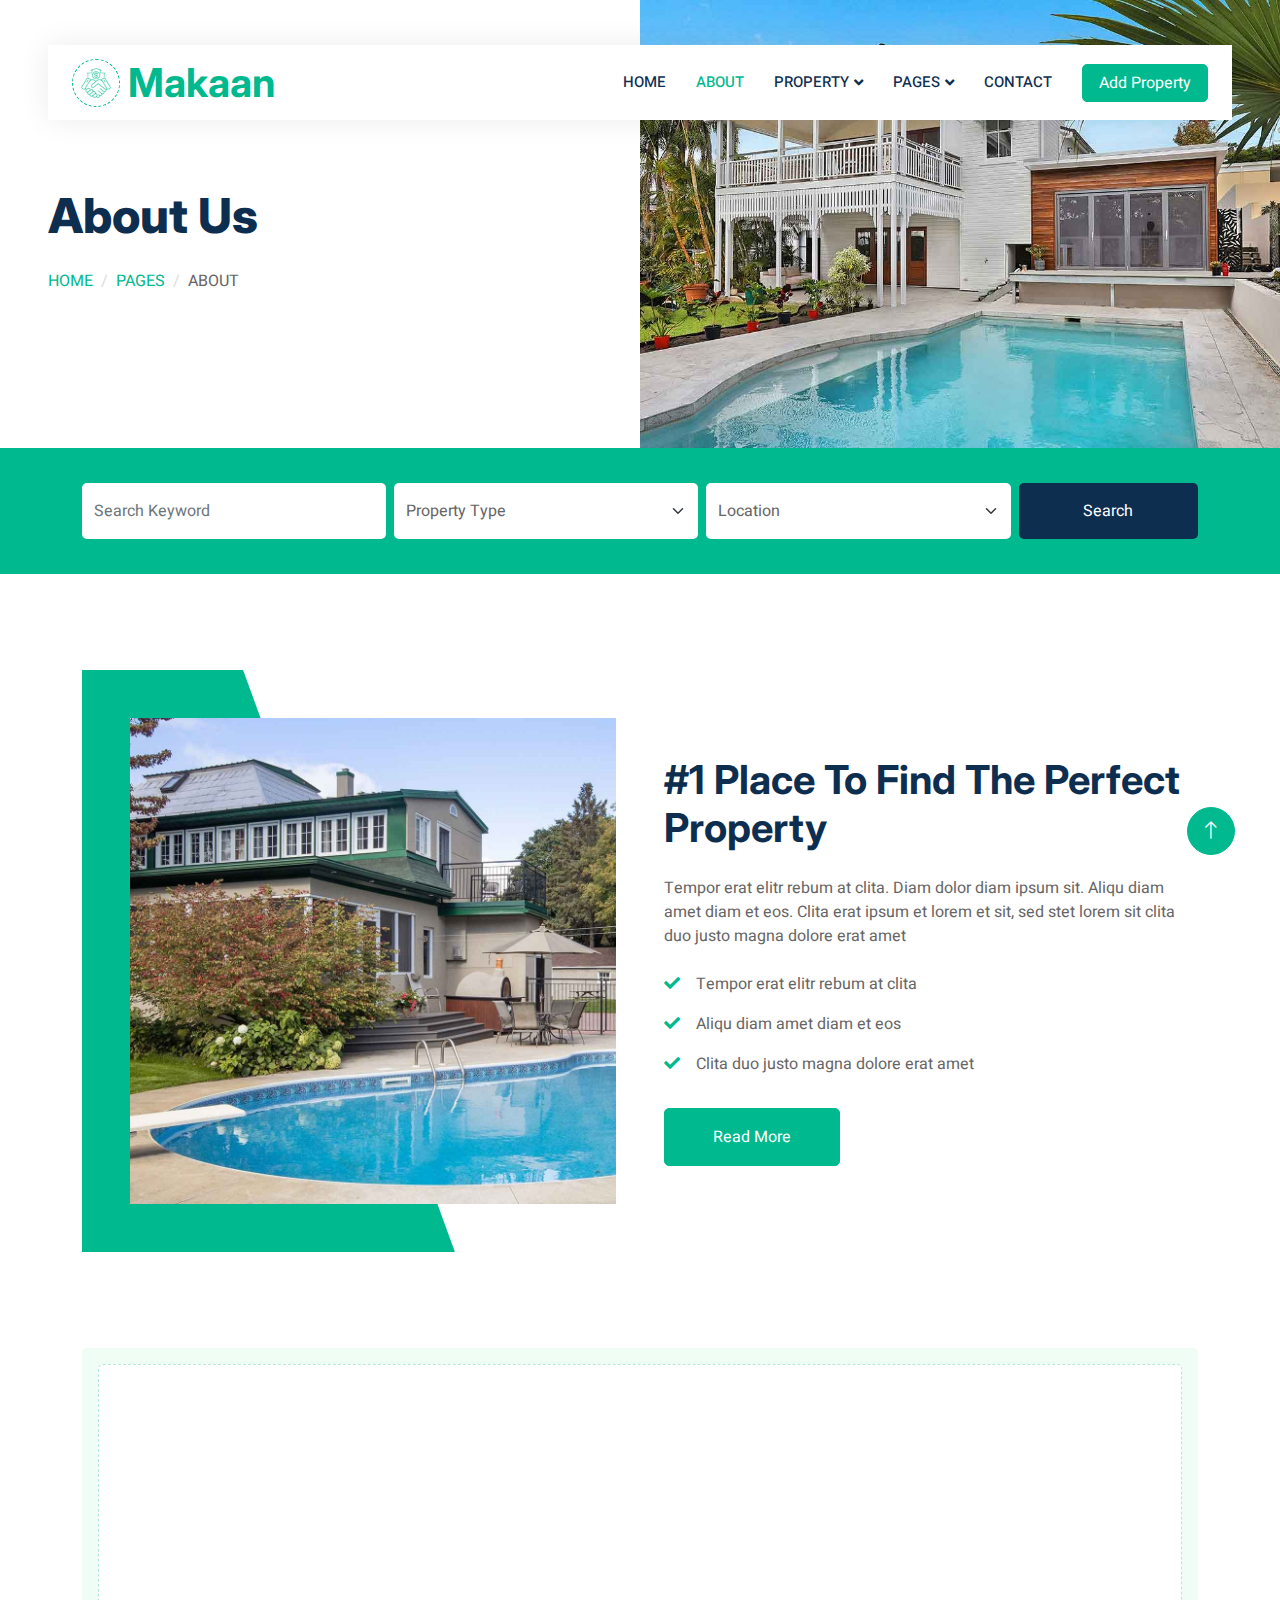
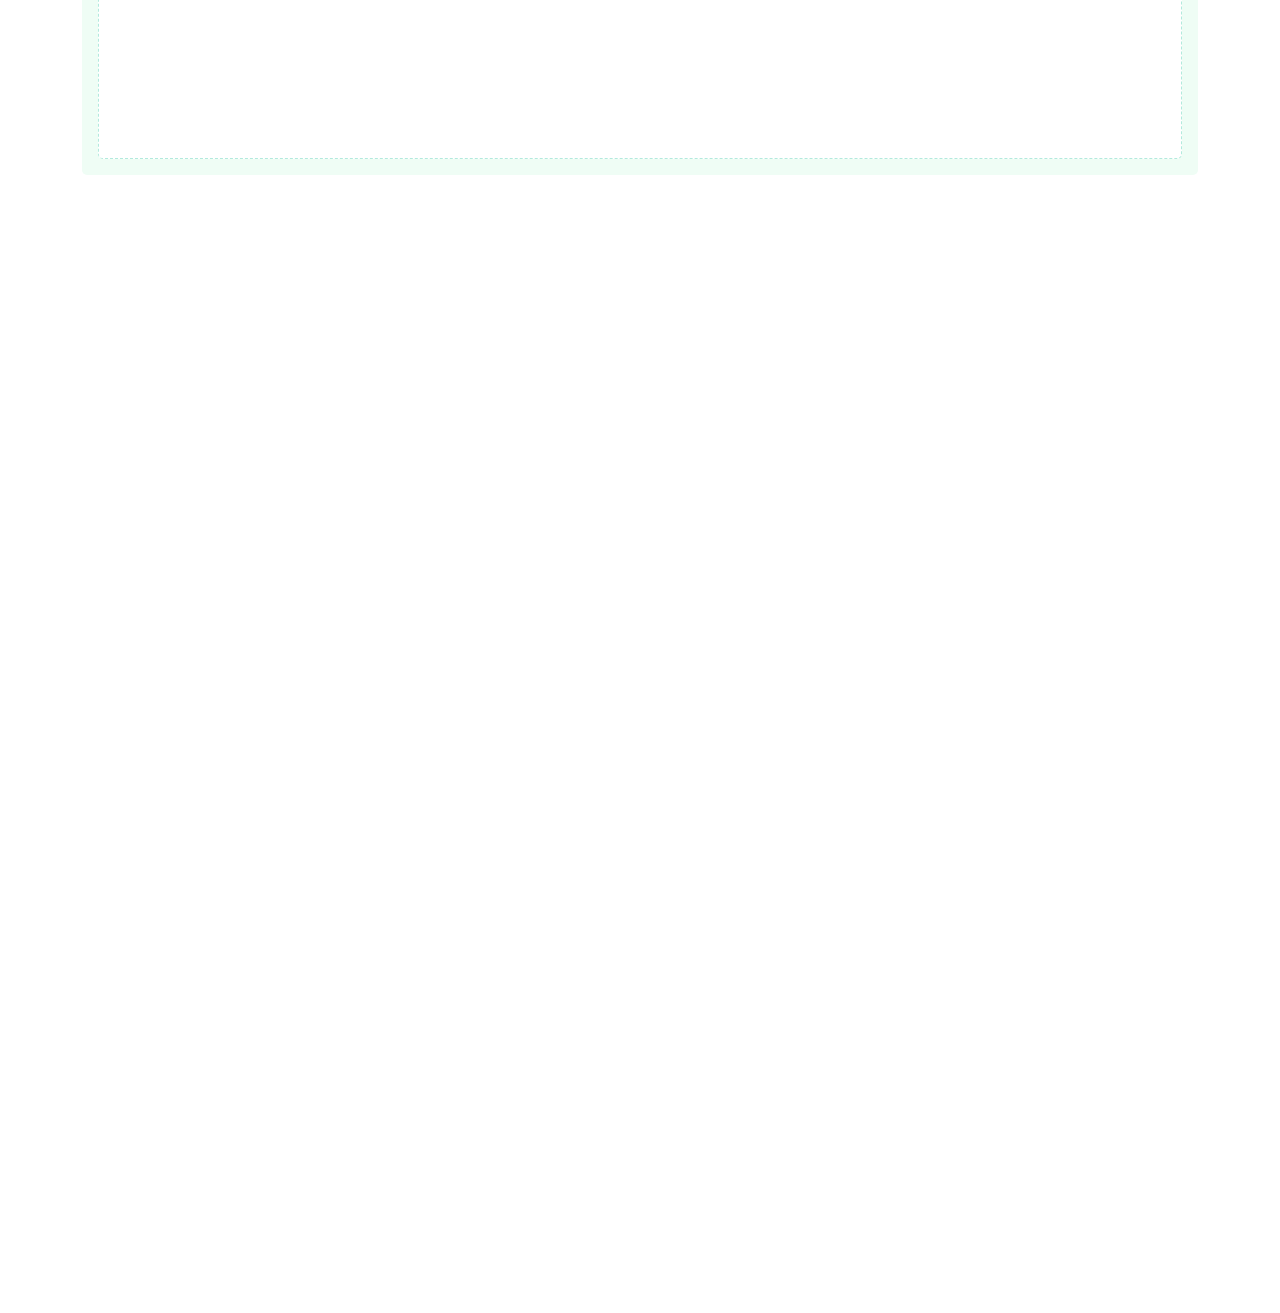
<file: about.html>
<!DOCTYPE html>
<html lang="en">

<head>
    <meta charset="utf-8">
    <title>Makaan - Real Estate HTML Template</title>
    <meta content="width=device-width, initial-scale=1.0" name="viewport">
    <meta content="" name="keywords">
    <meta content="" name="description">

    <!-- Favicon -->
    <link href="img/favicon.ico" rel="icon">

    <!-- Google Web Fonts -->
    <link rel="preconnect" href="https://fonts.googleapis.com">
    <link rel="preconnect" href="https://fonts.gstatic.com" crossorigin>
    <link href="https://fonts.googleapis.com/css2?family=Heebo:wght@400;500;600&family=Inter:wght@700;800&display=swap" rel="stylesheet">
    
    <!-- Icon Font Stylesheet -->
    <link href="https://cdnjs.cloudflare.com/ajax/libs/font-awesome/5.10.0/css/all.min.css" rel="stylesheet">
    <link href="https://cdn.jsdelivr.net/npm/bootstrap-icons@1.4.1/font/bootstrap-icons.css" rel="stylesheet">

    <!-- Libraries Stylesheet -->
    <link href="lib/animate/animate.min.css" rel="stylesheet">
    <link href="lib/owlcarousel/assets/owl.carousel.min.css" rel="stylesheet">

    <!-- Customized Bootstrap Stylesheet -->
    <link href="css/bootstrap.min.css" rel="stylesheet">

    <!-- Template Stylesheet -->
    <link href="css/style.css" rel="stylesheet">
</head>

<body>
    <div class="container-xxl bg-white p-0">
        <!-- Spinner Start -->
        <div id="spinner" class="show bg-white position-fixed translate-middle w-100 vh-100 top-50 start-50 d-flex align-items-center justify-content-center">
            <div class="spinner-border text-primary" style="width: 3rem; height: 3rem;" role="status">
                <span class="sr-only">Loading...</span>
            </div>
        </div>
        <!-- Spinner End -->


        <!-- Navbar Start -->
        <div class="container-fluid nav-bar bg-transparent">
            <nav class="navbar navbar-expand-lg bg-white navbar-light py-0 px-4">
                <a href="index.html" class="navbar-brand d-flex align-items-center text-center">
                    <div class="icon p-2 me-2">
                        <img class="img-fluid" src="img/icon-deal.png" alt="Icon" style="width: 30px; height: 30px;">
                    </div>
                    <h1 class="m-0 text-primary">Makaan</h1>
                </a>
                <button type="button" class="navbar-toggler" data-bs-toggle="collapse" data-bs-target="#navbarCollapse">
                    <span class="navbar-toggler-icon"></span>
                </button>
                <div class="collapse navbar-collapse" id="navbarCollapse">
                    <div class="navbar-nav ms-auto">
                        <a href="index.html" class="nav-item nav-link">Home</a>
                        <a href="about.html" class="nav-item nav-link active">About</a>
                        <div class="nav-item dropdown">
                            <a href="#" class="nav-link dropdown-toggle" data-bs-toggle="dropdown">Property</a>
                            <div class="dropdown-menu rounded-0 m-0">
                                <a href="property-list.html" class="dropdown-item">Property List</a>
                                <a href="property-type.html" class="dropdown-item">Property Type</a>
                                <a href="property-agent.html" class="dropdown-item">Property Agent</a>
                            </div>
                        </div>
                        <div class="nav-item dropdown">
                            <a href="#" class="nav-link dropdown-toggle" data-bs-toggle="dropdown">Pages</a>
                            <div class="dropdown-menu rounded-0 m-0">
                                <a href="testimonial.html" class="dropdown-item">Testimonial</a>
                                <a href="404.html" class="dropdown-item">404 Error</a>
                            </div>
                        </div>
                        <a href="contact.html" class="nav-item nav-link">Contact</a>
                    </div>
                    <a href="" class="btn btn-primary px-3 d-none d-lg-flex">Add Property</a>
                </div>
            </nav>
        </div>
        <!-- Navbar End -->


        <!-- Header Start -->
        <div class="container-fluid header bg-white p-0">
            <div class="row g-0 align-items-center flex-column-reverse flex-md-row">
                <div class="col-md-6 p-5 mt-lg-5">
                    <h1 class="display-5 animated fadeIn mb-4">About Us</h1> 
                        <nav aria-label="breadcrumb animated fadeIn">
                        <ol class="breadcrumb text-uppercase">
                            <li class="breadcrumb-item"><a href="#">Home</a></li>
                            <li class="breadcrumb-item"><a href="#">Pages</a></li>
                            <li class="breadcrumb-item text-body active" aria-current="page">About</li>
                        </ol>
                    </nav>
                </div>
                <div class="col-md-6 animated fadeIn">
                    <img class="img-fluid" src="img/header.jpg" alt="">
                </div>
            </div>
        </div>
        <!-- Header End -->


        <!-- Search Start -->
        <div class="container-fluid bg-primary mb-5 wow fadeIn" data-wow-delay="0.1s" style="padding: 35px;">
            <div class="container">
                <div class="row g-2">
                    <div class="col-md-10">
                        <div class="row g-2">
                            <div class="col-md-4">
                                <input type="text" class="form-control border-0 py-3" placeholder="Search Keyword">
                            </div>
                            <div class="col-md-4">
                                <select class="form-select border-0 py-3">
                                    <option selected>Property Type</option>
                                    <option value="1">Property Type 1</option>
                                    <option value="2">Property Type 2</option>
                                    <option value="3">Property Type 3</option>
                                </select>
                            </div>
                            <div class="col-md-4">
                                <select class="form-select border-0 py-3">
                                    <option selected>Location</option>
                                    <option value="1">Location 1</option>
                                    <option value="2">Location 2</option>
                                    <option value="3">Location 3</option>
                                </select>
                            </div>
                        </div>
                    </div>
                    <div class="col-md-2">
                        <button class="btn btn-dark border-0 w-100 py-3">Search</button>
                    </div>
                </div>
            </div>
        </div>
        <!-- Search End -->


        <!-- About Start -->
        <div class="container-xxl py-5">
            <div class="container">
                <div class="row g-5 align-items-center">
                    <div class="col-lg-6 wow fadeIn" data-wow-delay="0.1s">
                        <div class="about-img position-relative overflow-hidden p-5 pe-0">
                            <img class="img-fluid w-100" src="img/about.jpg">
                        </div>
                    </div>
                    <div class="col-lg-6 wow fadeIn" data-wow-delay="0.5s">
                        <h1 class="mb-4">#1 Place To Find The Perfect Property</h1>
                        <p class="mb-4">Tempor erat elitr rebum at clita. Diam dolor diam ipsum sit. Aliqu diam amet diam et eos. Clita erat ipsum et lorem et sit, sed stet lorem sit clita duo justo magna dolore erat amet</p>
                        <p><i class="fa fa-check text-primary me-3"></i>Tempor erat elitr rebum at clita</p>
                        <p><i class="fa fa-check text-primary me-3"></i>Aliqu diam amet diam et eos</p>
                        <p><i class="fa fa-check text-primary me-3"></i>Clita duo justo magna dolore erat amet</p>
                        <a class="btn btn-primary py-3 px-5 mt-3" href="">Read More</a>
                    </div>
                </div>
            </div>
        </div>
        <!-- About End -->


        <!-- Call to Action Start -->
        <div class="container-xxl py-5">
            <div class="container">
                <div class="bg-light rounded p-3">
                    <div class="bg-white rounded p-4" style="border: 1px dashed rgba(0, 185, 142, .3)">
                        <div class="row g-5 align-items-center">
                            <div class="col-lg-6 wow fadeIn" data-wow-delay="0.1s">
                                <img class="img-fluid rounded w-100" src="img/call-to-action.jpg" alt="">
                            </div>
                            <div class="col-lg-6 wow fadeIn" data-wow-delay="0.5s">
                                <div class="mb-4">
                                    <h1 class="mb-3">Contact With Our Certified Agent</h1>
                                    <p>Eirmod sed ipsum dolor sit rebum magna erat. Tempor lorem kasd vero ipsum sit sit diam justo sed vero dolor duo.</p>
                                </div>
                                <a href="" class="btn btn-primary py-3 px-4 me-2"><i class="fa fa-phone-alt me-2"></i>Make A Call</a>
                                <a href="" class="btn btn-dark py-3 px-4"><i class="fa fa-calendar-alt me-2"></i>Get Appoinment</a>
                            </div>
                        </div>
                    </div>
                </div>
            </div>
        </div>
        <!-- Call to Action End -->


        <!-- Team Start -->
        <div class="container-xxl py-5">
            <div class="container">
                <div class="text-center mx-auto mb-5 wow fadeInUp" data-wow-delay="0.1s" style="max-width: 600px;">
                    <h1 class="mb-3">Property Agents</h1>
                    <p>Eirmod sed ipsum dolor sit rebum labore magna erat. Tempor ut dolore lorem kasd vero ipsum sit eirmod sit. Ipsum diam justo sed rebum vero dolor duo.</p>
                </div>
                <div class="row g-4">
                    <div class="col-lg-3 col-md-6 wow fadeInUp" data-wow-delay="0.1s">
                        <div class="team-item rounded overflow-hidden">
                            <div class="position-relative">
                                <img class="img-fluid" src="img/team-1.jpg" alt="">
                                <div class="position-absolute start-50 top-100 translate-middle d-flex align-items-center">
                                    <a class="btn btn-square mx-1" href=""><i class="fab fa-facebook-f"></i></a>
                                    <a class="btn btn-square mx-1" href=""><i class="fab fa-twitter"></i></a>
                                    <a class="btn btn-square mx-1" href=""><i class="fab fa-instagram"></i></a>
                                </div>
                            </div>
                            <div class="text-center p-4 mt-3">
                                <h5 class="fw-bold mb-0">Full Name</h5>
                                <small>Designation</small>
                            </div>
                        </div>
                    </div>
                    <div class="col-lg-3 col-md-6 wow fadeInUp" data-wow-delay="0.3s">
                        <div class="team-item rounded overflow-hidden">
                            <div class="position-relative">
                                <img class="img-fluid" src="img/team-2.jpg" alt="">
                                <div class="position-absolute start-50 top-100 translate-middle d-flex align-items-center">
                                    <a class="btn btn-square mx-1" href=""><i class="fab fa-facebook-f"></i></a>
                                    <a class="btn btn-square mx-1" href=""><i class="fab fa-twitter"></i></a>
                                    <a class="btn btn-square mx-1" href=""><i class="fab fa-instagram"></i></a>
                                </div>
                            </div>
                            <div class="text-center p-4 mt-3">
                                <h5 class="fw-bold mb-0">Full Name</h5>
                                <small>Designation</small>
                            </div>
                        </div>
                    </div>
                    <div class="col-lg-3 col-md-6 wow fadeInUp" data-wow-delay="0.5s">
                        <div class="team-item rounded overflow-hidden">
                            <div class="position-relative">
                                <img class="img-fluid" src="img/team-3.jpg" alt="">
                                <div class="position-absolute start-50 top-100 translate-middle d-flex align-items-center">
                                    <a class="btn btn-square mx-1" href=""><i class="fab fa-facebook-f"></i></a>
                                    <a class="btn btn-square mx-1" href=""><i class="fab fa-twitter"></i></a>
                                    <a class="btn btn-square mx-1" href=""><i class="fab fa-instagram"></i></a>
                                </div>
                            </div>
                            <div class="text-center p-4 mt-3">
                                <h5 class="fw-bold mb-0">Full Name</h5>
                                <small>Designation</small>
                            </div>
                        </div>
                    </div>
                    <div class="col-lg-3 col-md-6 wow fadeInUp" data-wow-delay="0.7s">
                        <div class="team-item rounded overflow-hidden">
                            <div class="position-relative">
                                <img class="img-fluid" src="img/team-4.jpg" alt="">
                                <div class="position-absolute start-50 top-100 translate-middle d-flex align-items-center">
                                    <a class="btn btn-square mx-1" href=""><i class="fab fa-facebook-f"></i></a>
                                    <a class="btn btn-square mx-1" href=""><i class="fab fa-twitter"></i></a>
                                    <a class="btn btn-square mx-1" href=""><i class="fab fa-instagram"></i></a>
                                </div>
                            </div>
                            <div class="text-center p-4 mt-3">
                                <h5 class="fw-bold mb-0">Full Name</h5>
                                <small>Designation</small>
                            </div>
                        </div>
                    </div>
                </div>
            </div>
        </div>
        <!-- Team End -->
        

        <!-- Footer Start -->
        <div class="container-fluid bg-dark text-white-50 footer pt-5 mt-5 wow fadeIn" data-wow-delay="0.1s">
            <div class="container py-5">
                <div class="row g-5">
                    <div class="col-lg-3 col-md-6">
                        <h5 class="text-white mb-4">Get In Touch</h5>
                        <p class="mb-2"><i class="fa fa-map-marker-alt me-3"></i>123 Street, New York, USA</p>
                        <p class="mb-2"><i class="fa fa-phone-alt me-3"></i>+012 345 67890</p>
                        <p class="mb-2"><i class="fa fa-envelope me-3"></i>info@example.com</p>
                        <div class="d-flex pt-2">
                            <a class="btn btn-outline-light btn-social" href=""><i class="fab fa-twitter"></i></a>
                            <a class="btn btn-outline-light btn-social" href=""><i class="fab fa-facebook-f"></i></a>
                            <a class="btn btn-outline-light btn-social" href=""><i class="fab fa-youtube"></i></a>
                            <a class="btn btn-outline-light btn-social" href=""><i class="fab fa-linkedin-in"></i></a>
                        </div>
                    </div>
                    <div class="col-lg-3 col-md-6">
                        <h5 class="text-white mb-4">Quick Links</h5>
                        <a class="btn btn-link text-white-50" href="">About Us</a>
                        <a class="btn btn-link text-white-50" href="">Contact Us</a>
                        <a class="btn btn-link text-white-50" href="">Our Services</a>
                        <a class="btn btn-link text-white-50" href="">Privacy Policy</a>
                        <a class="btn btn-link text-white-50" href="">Terms & Condition</a>
                    </div>
                    <div class="col-lg-3 col-md-6">
                        <h5 class="text-white mb-4">Photo Gallery</h5>
                        <div class="row g-2 pt-2">
                            <div class="col-4">
                                <img class="img-fluid rounded bg-light p-1" src="img/property-1.jpg" alt="">
                            </div>
                            <div class="col-4">
                                <img class="img-fluid rounded bg-light p-1" src="img/property-2.jpg" alt="">
                            </div>
                            <div class="col-4">
                                <img class="img-fluid rounded bg-light p-1" src="img/property-3.jpg" alt="">
                            </div>
                            <div class="col-4">
                                <img class="img-fluid rounded bg-light p-1" src="img/property-4.jpg" alt="">
                            </div>
                            <div class="col-4">
                                <img class="img-fluid rounded bg-light p-1" src="img/property-5.jpg" alt="">
                            </div>
                            <div class="col-4">
                                <img class="img-fluid rounded bg-light p-1" src="img/property-6.jpg" alt="">
                            </div>
                        </div>
                    </div>
                    <div class="col-lg-3 col-md-6">
                        <h5 class="text-white mb-4">Newsletter</h5>
                        <p>Dolor amet sit justo amet elitr clita ipsum elitr est.</p>
                        <div class="position-relative mx-auto" style="max-width: 400px;">
                            <input class="form-control bg-transparent w-100 py-3 ps-4 pe-5" type="text" placeholder="Your email">
                            <button type="button" class="btn btn-primary py-2 position-absolute top-0 end-0 mt-2 me-2">SignUp</button>
                        </div>
                    </div>
                </div>
            </div>
            <div class="container">
                <div class="copyright">
                    <div class="row">
                        <div class="col-md-6 text-center text-md-start mb-3 mb-md-0">
                            &copy; <a class="border-bottom" href="#">Your Site Name</a>, All Right Reserved. 
							
							<!--/*** This template is free as long as you keep the footer author’s credit link/attribution link/backlink. If you'd like to use the template without the footer author’s credit link/attribution link/backlink, you can purchase the Credit Removal License from "https://htmlcodex.com/credit-removal". Thank you for your support. ***/-->
							Designed By <a class="border-bottom" href="https://htmlcodex.com">HTML Codex</a>
                        </div>
                        <div class="col-md-6 text-center text-md-end">
                            <div class="footer-menu">
                                <a href="">Home</a>
                                <a href="">Cookies</a>
                                <a href="">Help</a>
                                <a href="">FQAs</a>
                            </div>
                        </div>
                    </div>
                </div>
            </div>
        </div>
        <!-- Footer End -->


        <!-- Back to Top -->
        <a href="#" class="btn btn-lg btn-primary btn-lg-square back-to-top"><i class="bi bi-arrow-up"></i></a>
    </div>

    <!-- JavaScript Libraries -->
    <script src="https://code.jquery.com/jquery-3.4.1.min.js"></script>
    <script src="https://cdn.jsdelivr.net/npm/bootstrap@5.0.0/dist/js/bootstrap.bundle.min.js"></script>
    <script src="lib/wow/wow.min.js"></script>
    <script src="lib/easing/easing.min.js"></script>
    <script src="lib/waypoints/waypoints.min.js"></script>
    <script src="lib/owlcarousel/owl.carousel.min.js"></script>

    <!-- Template Javascript -->
    <script src="js/main.js"></script>
</body>

</html>
</file>
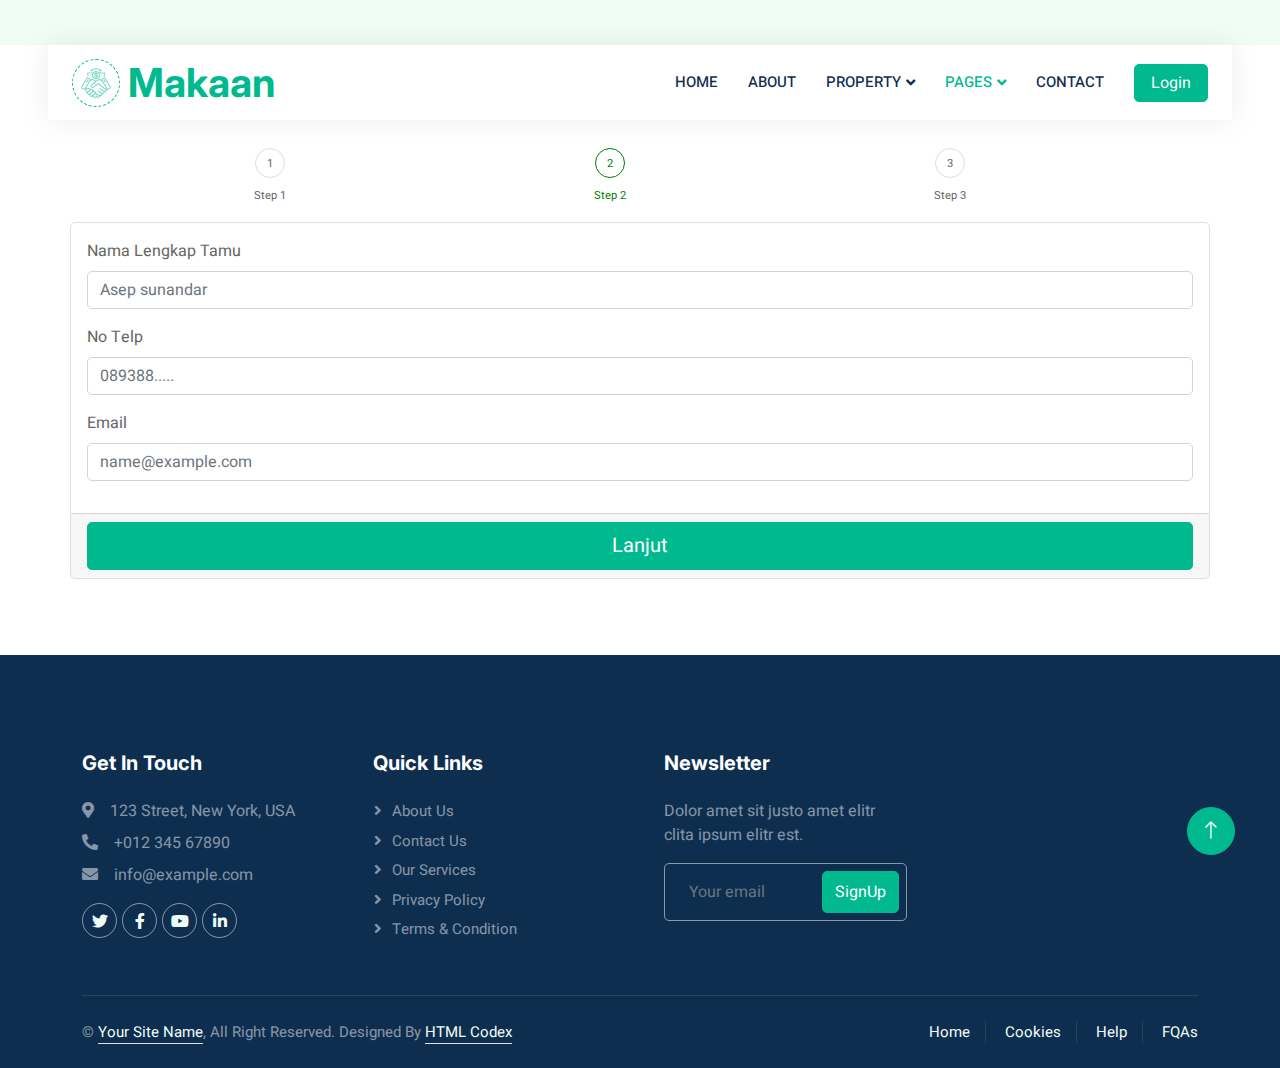
<file: book.html>
<!DOCTYPE html>
<html lang="en">

<head>
    <meta charset="utf-8">
    <title>Makaan - Real Estate HTML Template</title>
    <meta content="width=device-width, initial-scale=1.0" name="viewport">
    <meta content="" name="keywords">
    <meta content="" name="description">

    <!-- Favicon -->
    <link href="img/favicon.ico" rel="icon">

    <!-- Google Web Fonts -->
    <link rel="preconnect" href="https://fonts.googleapis.com">
    <link rel="preconnect" href="https://fonts.gstatic.com" crossorigin>
    <link href="https://fonts.googleapis.com/css2?family=Heebo:wght@400;500;600&family=Inter:wght@700;800&display=swap" rel="stylesheet">
    
    <!-- Icon Font Stylesheet -->
    <link href="https://cdnjs.cloudflare.com/ajax/libs/font-awesome/5.10.0/css/all.min.css" rel="stylesheet">
    <link href="https://cdn.jsdelivr.net/npm/bootstrap-icons@1.4.1/font/bootstrap-icons.css" rel="stylesheet">

    <!-- Libraries Stylesheet -->
    <link href="lib/animate/animate.min.css" rel="stylesheet">
    <link href="lib/owlcarousel/assets/owl.carousel.min.css" rel="stylesheet">

    <!-- Customized Bootstrap Stylesheet -->
    <link href="css/bootstrap.min.css" rel="stylesheet">

    <!-- Template Stylesheet -->
    <link href="css/style.css?a" rel="stylesheet">
</head>

<body>
    <div class="container-xxl bg-white p-0">
        <!-- Spinner Start -->
        <div id="spinner" class="show bg-white position-fixed translate-middle w-100 vh-100 top-50 start-50 d-flex align-items-center justify-content-center">
            <div class="spinner-border text-primary" style="width: 3rem; height: 3rem;" role="status">
                <span class="sr-only">Loading...</span>
            </div>
        </div>
        <!-- Spinner End -->


        <!-- Navbar Start -->
        <div class="container-fluid nav-bar bg-transparent">
            <nav class="navbar navbar-expand-lg bg-white navbar-light py-0 px-4">
                <a href="index.html" class="navbar-brand d-flex align-items-center text-center">
                    <div class="icon p-2 me-2">
                        <img class="img-fluid" src="img/icon-deal.png" alt="Icon" style="width: 30px; height: 30px;">
                    </div>
                    <h1 class="m-0 text-primary">Makaan</h1>
                </a>
                <button type="button" class="navbar-toggler" data-bs-toggle="collapse" data-bs-target="#navbarCollapse">
                    <span class="navbar-toggler-icon"></span>
                </button>
                <div class="collapse navbar-collapse" id="navbarCollapse">
                    <div class="navbar-nav ms-auto">
                        <a href="index.html" class="nav-item nav-link">Home</a>
                        <a href="about.html" class="nav-item nav-link">About</a>
                        <div class="nav-item dropdown">
                            <a href="#" class="nav-link dropdown-toggle" data-bs-toggle="dropdown">Property</a>
                            <div class="dropdown-menu rounded-0 m-0">
                                <a href="property-list.html" class="dropdown-item">Property List</a>
                                <a href="property-type.html" class="dropdown-item">Property Type</a>
                                <a href="property-agent.html" class="dropdown-item">Property Agent</a>
                            </div>
                        </div>
                        <div class="nav-item dropdown">
                            <a href="#" class="nav-link dropdown-toggle active" data-bs-toggle="dropdown">Pages</a>
                            <div class="dropdown-menu rounded-0 m-0">
                                <a href="testimonial.html" class="dropdown-item active">Testimonial</a>
                                <a href="404.html" class="dropdown-item">404 Error</a>
                            </div>
                        </div>
                        <a href="contact.html" class="nav-item nav-link">Contact</a>
                    </div>
                    <a href="" class="btn btn-primary px-3 d-none d-lg-flex">Login</a>
                </div>
            </nav>
        </div>
        


        <!-- Testimonial Start -->
        <div class="container-xxl py-2 bg-white">
            <div class="container" style="padding: 20px 0px !important;background: #fff;">          
           
                <ul class="progressbar">
                <li>Step 1</li>
                <li class="active">Step 2</li>
                <li>Step 3</li>
                </ul>
                <div class="card">
                    <div class="card-body">
                            
                        <div class="mb-3">
                            <label for="exampleFormControlInput1" class="form-label">Nama Lengkap Tamu</label>
                            <input type="text" class="form-control" id="exampleFormControlInput1" placeholder="Asep sunandar">
                        </div>
                        <div class="mb-3">
                            <label for="exampleFormControlInput1" class="form-label">No Telp</label>
                            <input type="text" class="form-control" id="exampleFormControlInput1" placeholder="089388.....">
                        </div>
                        <div class="mb-3">
                            <label for="exampleFormControlInput1" class="form-label">Email</label>
                            <input type="email" class="form-control" id="exampleFormControlInput1" placeholder="name@example.com">
                        </div>
                    </div>
                    
                    <div class="card-footer">
                        <a href="book2.php" class="w-100 btn btn-lg btn-primary">Lanjut</a>
                    </div>
                </div>
            </div>
        </div>
        
        <!-- Testimonial End -->
        

        <!-- Footer Start -->
        <div class="container-fluid bg-dark text-white-50 footer pt-5 mt-5 wow fadeIn" data-wow-delay="0.1s">
            <div class="container py-5">
                <div class="row g-5">
                    <div class="col-lg-3 col-md-6">
                        <h5 class="text-white mb-4">Get In Touch</h5>
                        <p class="mb-2"><i class="fa fa-map-marker-alt me-3"></i>123 Street, New York, USA</p>
                        <p class="mb-2"><i class="fa fa-phone-alt me-3"></i>+012 345 67890</p>
                        <p class="mb-2"><i class="fa fa-envelope me-3"></i>info@example.com</p>
                        <div class="d-flex pt-2">
                            <a class="btn btn-outline-light btn-social" href=""><i class="fab fa-twitter"></i></a>
                            <a class="btn btn-outline-light btn-social" href=""><i class="fab fa-facebook-f"></i></a>
                            <a class="btn btn-outline-light btn-social" href=""><i class="fab fa-youtube"></i></a>
                            <a class="btn btn-outline-light btn-social" href=""><i class="fab fa-linkedin-in"></i></a>
                        </div>
                    </div>
                    <div class="col-lg-3 col-md-6">
                        <h5 class="text-white mb-4">Quick Links</h5>
                        <a class="btn btn-link text-white-50" href="">About Us</a>
                        <a class="btn btn-link text-white-50" href="">Contact Us</a>
                        <a class="btn btn-link text-white-50" href="">Our Services</a>
                        <a class="btn btn-link text-white-50" href="">Privacy Policy</a>
                        <a class="btn btn-link text-white-50" href="">Terms & Condition</a>
                    </div>
                    <div class="col-lg-3 col-md-6">
                        <h5 class="text-white mb-4">Newsletter</h5>
                        <p>Dolor amet sit justo amet elitr clita ipsum elitr est.</p>
                        <div class="position-relative mx-auto" style="max-width: 400px;">
                            <input class="form-control bg-transparent w-100 py-3 ps-4 pe-5" type="text" placeholder="Your email">
                            <button type="button" class="btn btn-primary py-2 position-absolute top-0 end-0 mt-2 me-2">SignUp</button>
                        </div>
                    </div>
                </div>
            </div>
            <div class="container">
                <div class="copyright">
                    <div class="row">
                        <div class="col-md-6 text-center text-md-start mb-3 mb-md-0">
                            &copy; <a class="border-bottom" href="#">Your Site Name</a>, All Right Reserved. 
							
							<!--/*** This template is free as long as you keep the footer author’s credit link/attribution link/backlink. If you'd like to use the template without the footer author’s credit link/attribution link/backlink, you can purchase the Credit Removal License from "https://htmlcodex.com/credit-removal". Thank you for your support. ***/-->
							Designed By <a class="border-bottom" href="https://htmlcodex.com">HTML Codex</a>
                        </div>
                        <div class="col-md-6 text-center text-md-end">
                            <div class="footer-menu">
                                <a href="">Home</a>
                                <a href="">Cookies</a>
                                <a href="">Help</a>
                                <a href="">FQAs</a>
                            </div>
                        </div>
                    </div>
                </div>
            </div>
        </div>
        <!-- Footer End -->


        <!-- Back to Top -->
        <a href="#" class="btn btn-lg btn-primary btn-lg-square back-to-top"><i class="bi bi-arrow-up"></i></a>
    </div>

    <!-- JavaScript Libraries -->
    <script src="https://code.jquery.com/jquery-3.4.1.min.js"></script>
    <script src="https://cdn.jsdelivr.net/npm/bootstrap@5.0.0/dist/js/bootstrap.bundle.min.js"></script>
    <script src="lib/wow/wow.min.js"></script>
    <script src="lib/easing/easing.min.js"></script>
    <script src="lib/waypoints/waypoints.min.js"></script>
    <script src="lib/owlcarousel/owl.carousel.min.js"></script>

    <!-- Template Javascript -->
    <script src="js/main.js"></script>
</body>

</html>
</file>
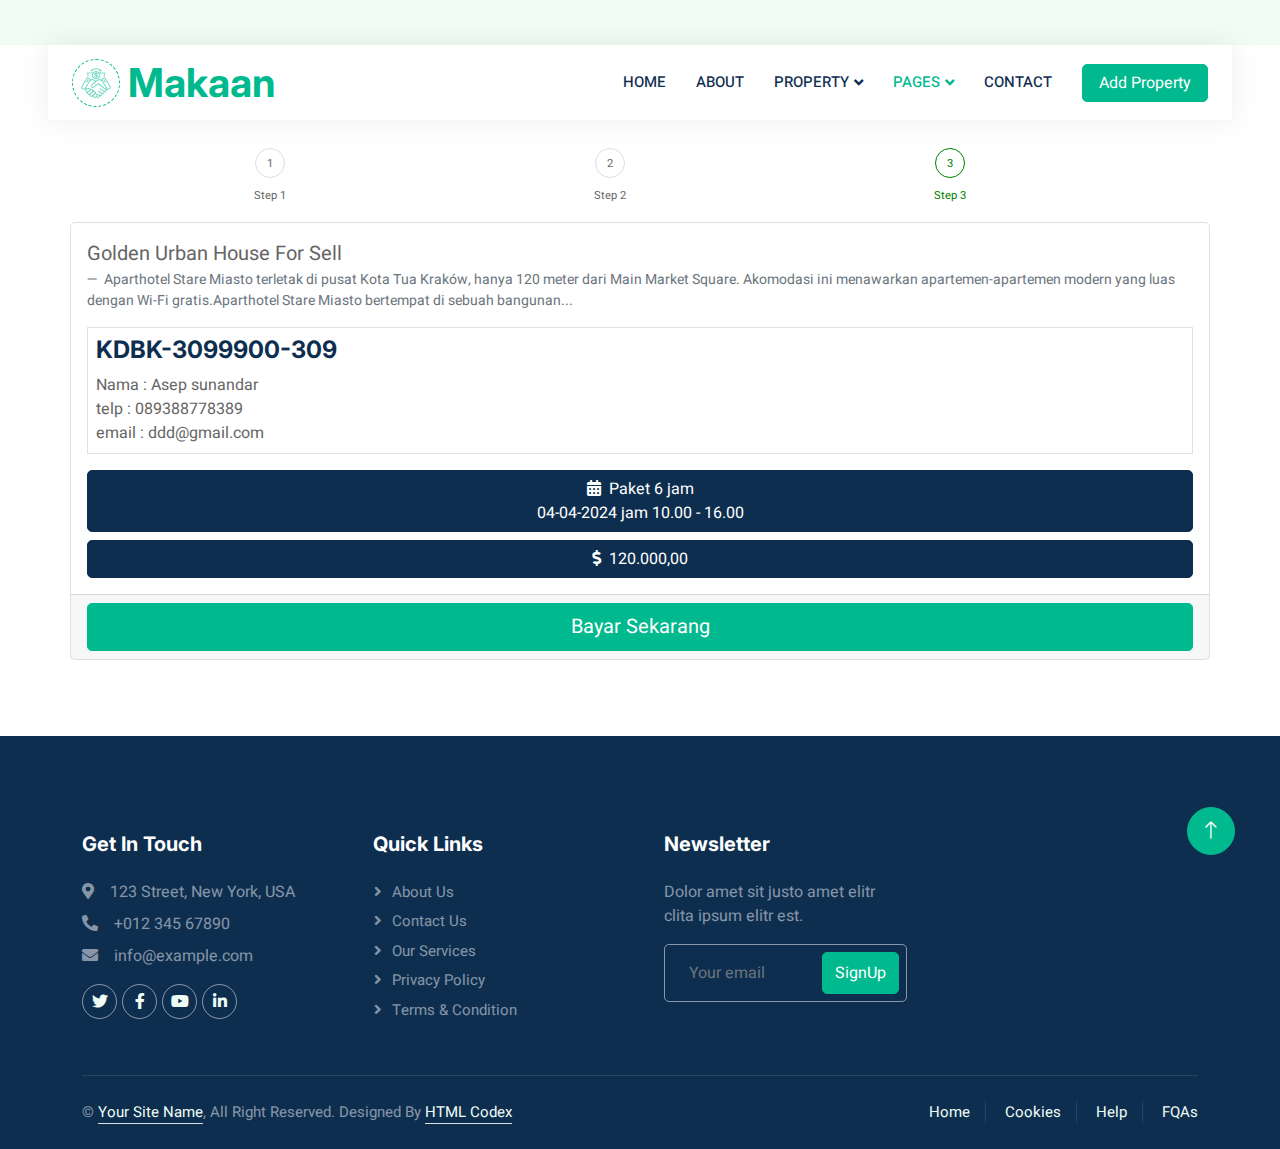
<file: book2.html>
<!DOCTYPE html>
<html lang="en">

<head>
    <meta charset="utf-8">
    <title>Makaan - Real Estate HTML Template</title>
    <meta content="width=device-width, initial-scale=1.0" name="viewport">
    <meta content="" name="keywords">
    <meta content="" name="description">

    <!-- Favicon -->
    <link href="img/favicon.ico" rel="icon">

    <!-- Google Web Fonts -->
    <link rel="preconnect" href="https://fonts.googleapis.com">
    <link rel="preconnect" href="https://fonts.gstatic.com" crossorigin>
    <link href="https://fonts.googleapis.com/css2?family=Heebo:wght@400;500;600&family=Inter:wght@700;800&display=swap" rel="stylesheet">
    
    <!-- Icon Font Stylesheet -->
    <link href="https://cdnjs.cloudflare.com/ajax/libs/font-awesome/5.10.0/css/all.min.css" rel="stylesheet">
    <link href="https://cdn.jsdelivr.net/npm/bootstrap-icons@1.4.1/font/bootstrap-icons.css" rel="stylesheet">

    <!-- Libraries Stylesheet -->
    <link href="lib/animate/animate.min.css" rel="stylesheet">
    <link href="lib/owlcarousel/assets/owl.carousel.min.css" rel="stylesheet">

    <!-- Customized Bootstrap Stylesheet -->
    <link href="css/bootstrap.min.css" rel="stylesheet">

    <!-- Template Stylesheet -->
    <link href="css/style.css?a" rel="stylesheet">
    <script type="text/javascript"
      src="https://app.sandbox.midtrans.com/snap/snap.js"
      data-client-key="VT-client-JxfTSzMq4im11VQP"></script>
</head>

<body>
    <div class="container-xxl bg-white p-0">
        <!-- Spinner Start -->
        <div id="spinner" class="show bg-white position-fixed translate-middle w-100 vh-100 top-50 start-50 d-flex align-items-center justify-content-center">
            <div class="spinner-border text-primary" style="width: 3rem; height: 3rem;" role="status">
                <span class="sr-only">Loading...</span>
            </div>
        </div>
        <!-- Spinner End -->


        <!-- Navbar Start -->
        <div class="container-fluid nav-bar bg-transparent">
            <nav class="navbar navbar-expand-lg bg-white navbar-light py-0 px-4">
                <a href="index.html" class="navbar-brand d-flex align-items-center text-center">
                    <div class="icon p-2 me-2">
                        <img class="img-fluid" src="img/icon-deal.png" alt="Icon" style="width: 30px; height: 30px;">
                    </div>
                    <h1 class="m-0 text-primary">Makaan</h1>
                </a>
                <button type="button" class="navbar-toggler" data-bs-toggle="collapse" data-bs-target="#navbarCollapse">
                    <span class="navbar-toggler-icon"></span>
                </button>
                <div class="collapse navbar-collapse" id="navbarCollapse">
                    <div class="navbar-nav ms-auto">
                        <a href="index.html" class="nav-item nav-link">Home</a>
                        <a href="about.html" class="nav-item nav-link">About</a>
                        <div class="nav-item dropdown">
                            <a href="#" class="nav-link dropdown-toggle" data-bs-toggle="dropdown">Property</a>
                            <div class="dropdown-menu rounded-0 m-0">
                                <a href="property-list.html" class="dropdown-item">Property List</a>
                                <a href="property-type.html" class="dropdown-item">Property Type</a>
                                <a href="property-agent.html" class="dropdown-item">Property Agent</a>
                            </div>
                        </div>
                        <div class="nav-item dropdown">
                            <a href="#" class="nav-link dropdown-toggle active" data-bs-toggle="dropdown">Pages</a>
                            <div class="dropdown-menu rounded-0 m-0">
                                <a href="testimonial.html" class="dropdown-item active">Testimonial</a>
                                <a href="404.html" class="dropdown-item">404 Error</a>
                            </div>
                        </div>
                        <a href="contact.html" class="nav-item nav-link">Contact</a>
                    </div>
                    <a href="" class="btn btn-primary px-3 d-none d-lg-flex">Add Property</a>
                </div>
            </nav>
        </div>
        


        <!-- Testimonial Start -->
        <div class="container-xxl py-2 bg-white">
            <div class="container" style="padding: 20px 0px !important;background: #fff;">          
           
                <ul class="progressbar">
                <li>Step 1</li>
                <li>Step 2</li>
                <li  class="active">Step 3</li>
                </ul>
                <div class="card">
                    <div class="card-body">
                        <figure>
                        <blockquote class="blockquote">
                            <p>Golden Urban House For Sell</p>
                            </blockquote>
                            <figcaption class="blockquote-footer">
                                Aparthotel Stare Miasto terletak di pusat Kota Tua Kraków, hanya 120 meter dari Main Market Square. Akomodasi ini menawarkan apartemen-apartemen modern yang luas dengan Wi-Fi gratis.Aparthotel Stare Miasto bertempat di sebuah bangunan...
                            </figcaption>
                        </figure>
                        <div class="border p-2 mb-3">
                            <div class="h4">KDBK-3099900-309</div>
                            Nama : Asep sunandar <br />
                            telp : 089388778389<br />
                            email : ddd@gmail.com<br />
                        </div>
                        <a href="" class="btn btn-dark w-100"><i class="fa fa-calendar-alt me-2"></i>Paket 6 jam <br />04-04-2024 jam 10.00 - 16.00</a>
                        <div href="" class="mt-2 btn btn-dark w-100"><i class="fa fa-dollar-sign me-2"></i>120.000,00</div>


                            
                       
                    </div>
                    
                    <div class="card-footer">
                        <form action="https://transit.mekhaenergy.com/snap/checkout-process.php" method="POST">
                            <input type="hidden" name="amount" value="94000"/>
                            <input type="submit" class="w-100 btn btn-lg btn-primary" value="Bayar Sekarang">
                        </form>
                    </div>
 
                    <script type="text/javascript">
                      var payButton = document.getElementById('pay-button');
                      payButton.addEventListener('click', function () {
                        window.snap.pay('01999');
                      });
                    </script>
                </div>
            </div>
        </div>
        
        <!-- Testimonial End -->
        

        <!-- Footer Start -->
        <div class="container-fluid bg-dark text-white-50 footer pt-5 mt-5 wow fadeIn" data-wow-delay="0.1s">
            <div class="container py-5">
                <div class="row g-5">
                    <div class="col-lg-3 col-md-6">
                        <h5 class="text-white mb-4">Get In Touch</h5>
                        <p class="mb-2"><i class="fa fa-map-marker-alt me-3"></i>123 Street, New York, USA</p>
                        <p class="mb-2"><i class="fa fa-phone-alt me-3"></i>+012 345 67890</p>
                        <p class="mb-2"><i class="fa fa-envelope me-3"></i>info@example.com</p>
                        <div class="d-flex pt-2">
                            <a class="btn btn-outline-light btn-social" href=""><i class="fab fa-twitter"></i></a>
                            <a class="btn btn-outline-light btn-social" href=""><i class="fab fa-facebook-f"></i></a>
                            <a class="btn btn-outline-light btn-social" href=""><i class="fab fa-youtube"></i></a>
                            <a class="btn btn-outline-light btn-social" href=""><i class="fab fa-linkedin-in"></i></a>
                        </div>
                    </div>
                    <div class="col-lg-3 col-md-6">
                        <h5 class="text-white mb-4">Quick Links</h5>
                        <a class="btn btn-link text-white-50" href="">About Us</a>
                        <a class="btn btn-link text-white-50" href="">Contact Us</a>
                        <a class="btn btn-link text-white-50" href="">Our Services</a>
                        <a class="btn btn-link text-white-50" href="">Privacy Policy</a>
                        <a class="btn btn-link text-white-50" href="">Terms & Condition</a>
                    </div>
                    <div class="col-lg-3 col-md-6">
                        <h5 class="text-white mb-4">Newsletter</h5>
                        <p>Dolor amet sit justo amet elitr clita ipsum elitr est.</p>
                        <div class="position-relative mx-auto" style="max-width: 400px;">
                            <input class="form-control bg-transparent w-100 py-3 ps-4 pe-5" type="text" placeholder="Your email">
                            <button type="button" class="btn btn-primary py-2 position-absolute top-0 end-0 mt-2 me-2">SignUp</button>
                        </div>
                    </div>
                </div>
            </div>
            <div class="container">
                <div class="copyright">
                    <div class="row">
                        <div class="col-md-6 text-center text-md-start mb-3 mb-md-0">
                            &copy; <a class="border-bottom" href="#">Your Site Name</a>, All Right Reserved. 
							
							<!--/*** This template is free as long as you keep the footer author’s credit link/attribution link/backlink. If you'd like to use the template without the footer author’s credit link/attribution link/backlink, you can purchase the Credit Removal License from "https://htmlcodex.com/credit-removal". Thank you for your support. ***/-->
							Designed By <a class="border-bottom" href="https://htmlcodex.com">HTML Codex</a>
                        </div>
                        <div class="col-md-6 text-center text-md-end">
                            <div class="footer-menu">
                                <a href="">Home</a>
                                <a href="">Cookies</a>
                                <a href="">Help</a>
                                <a href="">FQAs</a>
                            </div>
                        </div>
                    </div>
                </div>
            </div>
        </div>
        <!-- Footer End -->


        <!-- Back to Top -->
        <a href="#" class="btn btn-lg btn-primary btn-lg-square back-to-top"><i class="bi bi-arrow-up"></i></a>
    </div>

    <!-- JavaScript Libraries -->
    <script src="https://code.jquery.com/jquery-3.4.1.min.js"></script>
    <script src="https://cdn.jsdelivr.net/npm/bootstrap@5.0.0/dist/js/bootstrap.bundle.min.js"></script>
    <script src="lib/wow/wow.min.js"></script>
    <script src="lib/easing/easing.min.js"></script>
    <script src="lib/waypoints/waypoints.min.js"></script>
    <script src="lib/owlcarousel/owl.carousel.min.js"></script>

    <!-- Template Javascript -->
    <script src="js/main.js"></script>
</body>

</html>
</file>
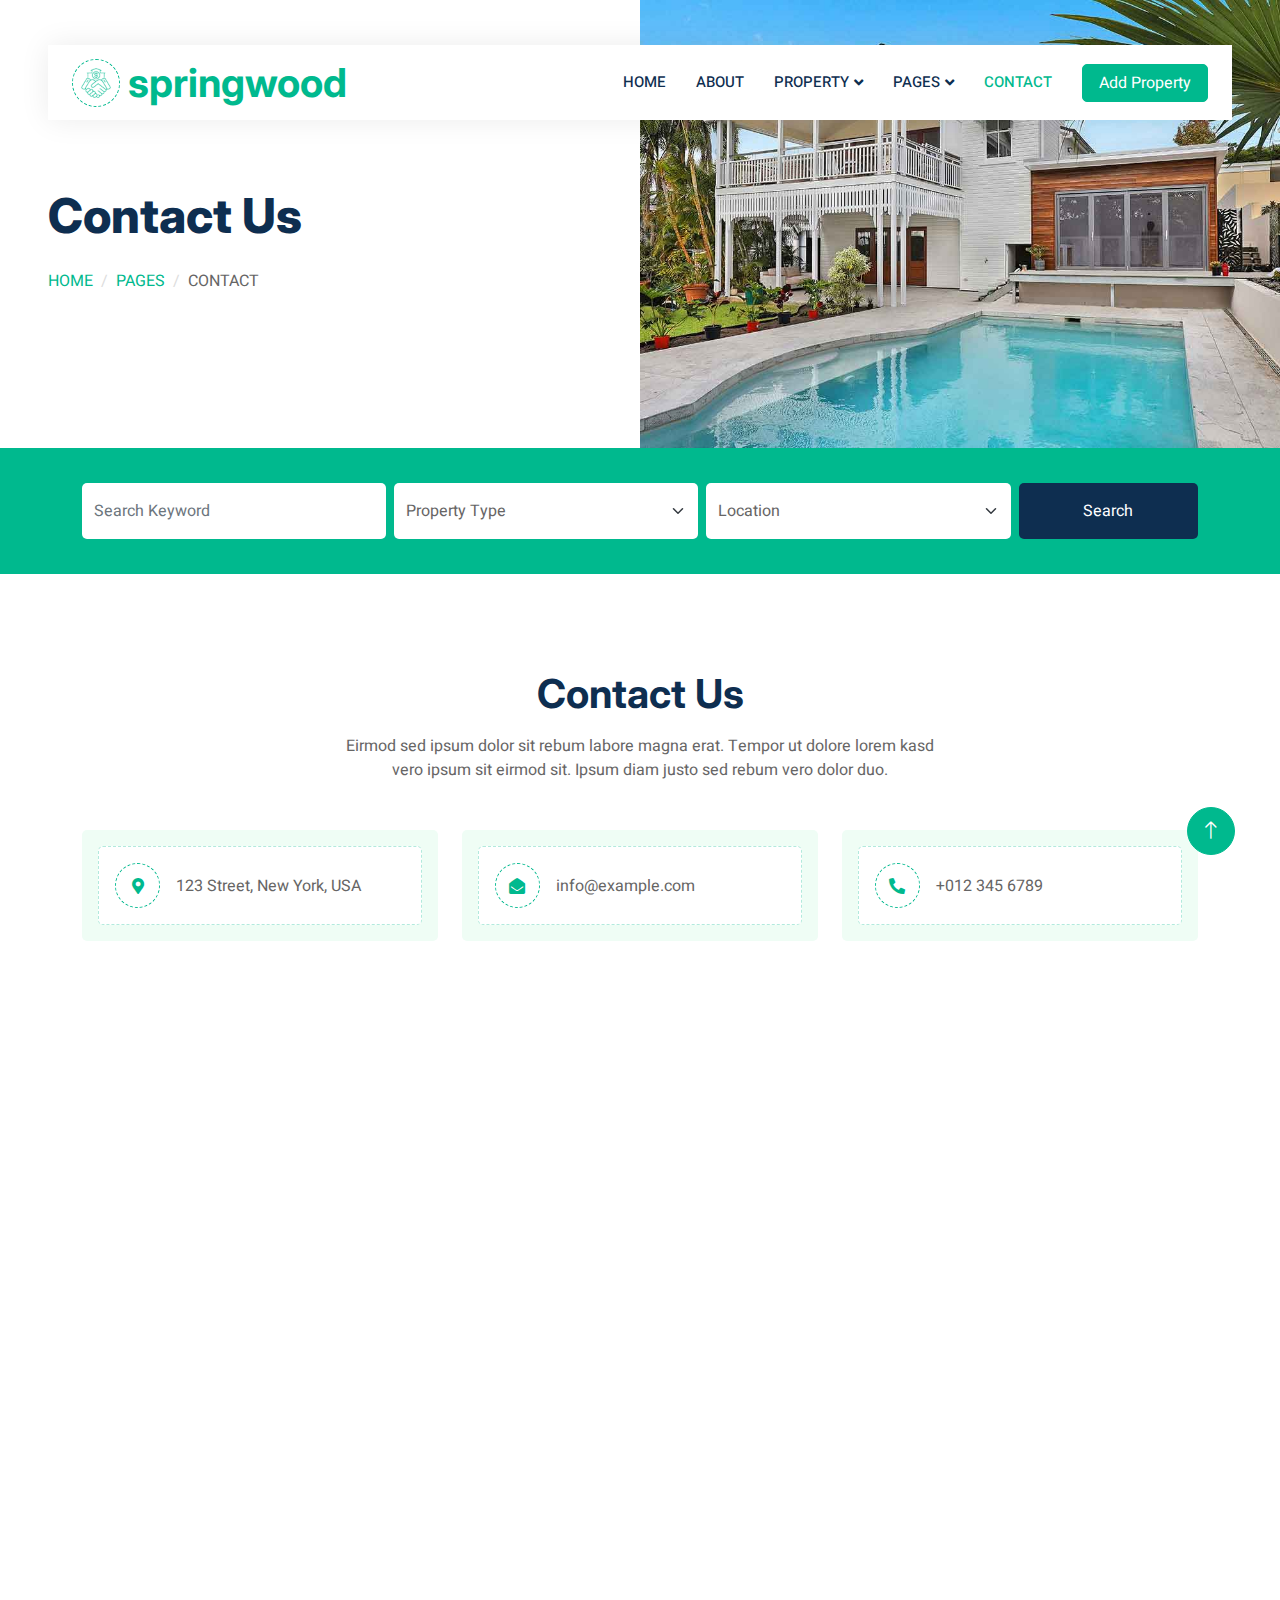
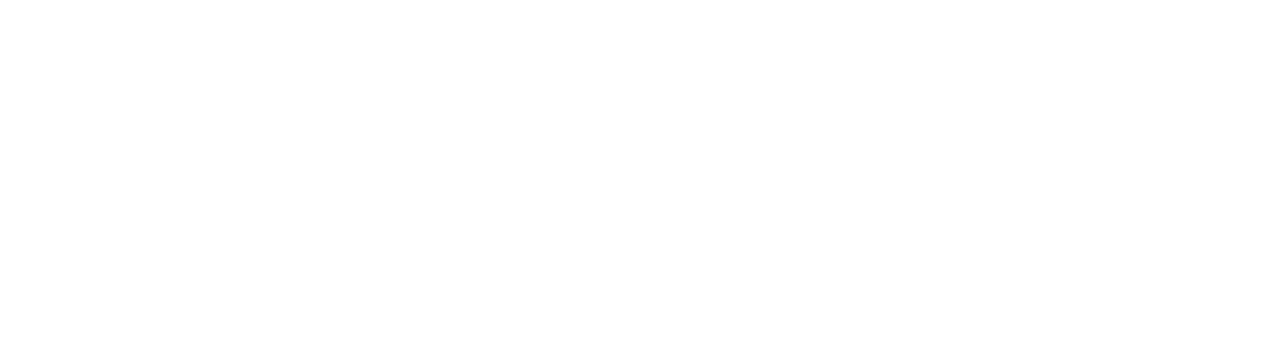
<file: contact.html>
<!DOCTYPE html>
<html lang="en">

<head>
    <meta charset="utf-8">
    <title>Makaan - Real Estate HTML Template</title>
    <meta content="width=device-width, initial-scale=1.0" name="viewport">
    <meta content="" name="keywords">
    <meta content="" name="description">

    <!-- Favicon -->
    <link href="img/favicon.ico" rel="icon">

    <!-- Google Web Fonts -->
    <link rel="preconnect" href="https://fonts.googleapis.com">
    <link rel="preconnect" href="https://fonts.gstatic.com" crossorigin>
    <link href="https://fonts.googleapis.com/css2?family=Heebo:wght@400;500;600&family=Inter:wght@700;800&display=swap" rel="stylesheet">
    
    <!-- Icon Font Stylesheet -->
    <link href="https://cdnjs.cloudflare.com/ajax/libs/font-awesome/5.10.0/css/all.min.css" rel="stylesheet">
    <link href="https://cdn.jsdelivr.net/npm/bootstrap-icons@1.4.1/font/bootstrap-icons.css" rel="stylesheet">

    <!-- Libraries Stylesheet -->
    <link href="lib/animate/animate.min.css" rel="stylesheet">
    <link href="lib/owlcarousel/assets/owl.carousel.min.css" rel="stylesheet">

    <!-- Customized Bootstrap Stylesheet -->
    <link href="css/bootstrap.min.css" rel="stylesheet">

    <!-- Template Stylesheet -->
    <link href="css/style.css" rel="stylesheet">
</head>

<body>
    <div class="container-xxl bg-white p-0">
        <!-- Spinner Start -->
        <div id="spinner" class="show bg-white position-fixed translate-middle w-100 vh-100 top-50 start-50 d-flex align-items-center justify-content-center">
            <div class="spinner-border text-primary" style="width: 3rem; height: 3rem;" role="status">
                <span class="sr-only">Loading...</span>
            </div>
        </div>
        <!-- Spinner End -->


        <!-- Navbar Start -->
        <div class="container-fluid nav-bar bg-transparent">
            <nav class="navbar navbar-expand-lg bg-white navbar-light py-0 px-4">
                <a href="index.html" class="navbar-brand d-flex align-items-center text-center">
                    <div class="icon p-2 me-2">
                        <img class="img-fluid" src="img/icon-deal.png" alt="Icon" style="width: 30px; height: 30px;">
                    </div>
                    <h1 class="m-0 text-primary">springwood</h1>
                </a>
                <button type="button" class="navbar-toggler" data-bs-toggle="collapse" data-bs-target="#navbarCollapse">
                    <span class="navbar-toggler-icon"></span>
                </button>
                <div class="collapse navbar-collapse" id="navbarCollapse">
                    <div class="navbar-nav ms-auto">
                        <a href="index.html" class="nav-item nav-link">Home</a>
                        <a href="about.html" class="nav-item nav-link">About</a>
                        <div class="nav-item dropdown">
                            <a href="#" class="nav-link dropdown-toggle" data-bs-toggle="dropdown">Property</a>
                            <div class="dropdown-menu rounded-0 m-0">
                                <a href="property-list.html" class="dropdown-item">Property List</a>
                                <a href="property-type.html" class="dropdown-item">Property Type</a>
                                <a href="property-agent.html" class="dropdown-item">Property Agent</a>
                            </div>
                        </div>
                        <div class="nav-item dropdown">
                            <a href="#" class="nav-link dropdown-toggle" data-bs-toggle="dropdown">Pages</a>
                            <div class="dropdown-menu rounded-0 m-0">
                                <a href="testimonial.html" class="dropdown-item">Testimonial</a>
                                <a href="404.html" class="dropdown-item">404 Error</a>
                            </div>
                        </div>
                        <a href="contact.html" class="nav-item nav-link active">Contact</a>
                    </div>
                    <a href="" class="btn btn-primary px-3 d-none d-lg-flex">Add Property</a>
                </div>
            </nav>
        </div>
        <!-- Navbar End -->


        <!-- Header Start -->
        <div class="container-fluid header bg-white p-0">
            <div class="row g-0 align-items-center flex-column-reverse flex-md-row">
                <div class="col-md-6 p-5 mt-lg-5">
                    <h1 class="display-5 animated fadeIn mb-4">Contact Us</h1> 
                        <nav aria-label="breadcrumb animated fadeIn">
                        <ol class="breadcrumb text-uppercase">
                            <li class="breadcrumb-item"><a href="#">Home</a></li>
                            <li class="breadcrumb-item"><a href="#">Pages</a></li>
                            <li class="breadcrumb-item text-body active" aria-current="page">Contact</li>
                        </ol>
                    </nav>
                </div>
                <div class="col-md-6 animated fadeIn">
                    <img class="img-fluid" src="img/header.jpg" alt="">
                </div>
            </div>
        </div>
        <!-- Header End -->


        <!-- Search Start -->
        <div class="container-fluid bg-primary mb-5 wow fadeIn" data-wow-delay="0.1s" style="padding: 35px;">
            <div class="container">
                <div class="row g-2">
                    <div class="col-md-10">
                        <div class="row g-2">
                            <div class="col-md-4">
                                <input type="text" class="form-control border-0 py-3" placeholder="Search Keyword">
                            </div>
                            <div class="col-md-4">
                                <select class="form-select border-0 py-3">
                                    <option selected>Property Type</option>
                                    <option value="1">Property Type 1</option>
                                    <option value="2">Property Type 2</option>
                                    <option value="3">Property Type 3</option>
                                </select>
                            </div>
                            <div class="col-md-4">
                                <select class="form-select border-0 py-3">
                                    <option selected>Location</option>
                                    <option value="1">Location 1</option>
                                    <option value="2">Location 2</option>
                                    <option value="3">Location 3</option>
                                </select>
                            </div>
                        </div>
                    </div>
                    <div class="col-md-2">
                        <button class="btn btn-dark border-0 w-100 py-3">Search</button>
                    </div>
                </div>
            </div>
        </div>
        <!-- Search End -->


        <!-- Contact Start -->
        <div class="container-xxl py-5">
            <div class="container">
                <div class="text-center mx-auto mb-5 wow fadeInUp" data-wow-delay="0.1s" style="max-width: 600px;">
                    <h1 class="mb-3">Contact Us</h1>
                    <p>Eirmod sed ipsum dolor sit rebum labore magna erat. Tempor ut dolore lorem kasd vero ipsum sit eirmod sit. Ipsum diam justo sed rebum vero dolor duo.</p>
                </div>
                <div class="row g-4">
                    <div class="col-12">
                        <div class="row gy-4">
                            <div class="col-md-6 col-lg-4 wow fadeIn" data-wow-delay="0.1s">
                                <div class="bg-light rounded p-3">
                                    <div class="d-flex align-items-center bg-white rounded p-3" style="border: 1px dashed rgba(0, 185, 142, .3)">
                                        <div class="icon me-3" style="width: 45px; height: 45px;">
                                            <i class="fa fa-map-marker-alt text-primary"></i>
                                        </div>
                                        <span>123 Street, New York, USA</span>
                                    </div>
                                </div>
                            </div>
                            <div class="col-md-6 col-lg-4 wow fadeIn" data-wow-delay="0.3s">
                                <div class="bg-light rounded p-3">
                                    <div class="d-flex align-items-center bg-white rounded p-3" style="border: 1px dashed rgba(0, 185, 142, .3)">
                                        <div class="icon me-3" style="width: 45px; height: 45px;">
                                            <i class="fa fa-envelope-open text-primary"></i>
                                        </div>
                                        <span>info@example.com</span>
                                    </div>
                                </div>
                            </div>
                            <div class="col-md-6 col-lg-4 wow fadeIn" data-wow-delay="0.5s">
                                <div class="bg-light rounded p-3">
                                    <div class="d-flex align-items-center bg-white rounded p-3" style="border: 1px dashed rgba(0, 185, 142, .3)">
                                        <div class="icon me-3" style="width: 45px; height: 45px;">
                                            <i class="fa fa-phone-alt text-primary"></i>
                                        </div>
                                        <span>+012 345 6789</span>
                                    </div>
                                </div>
                            </div>
                        </div>
                    </div>
                    <div class="col-md-6 wow fadeInUp" data-wow-delay="0.1s">
                        <iframe class="position-relative rounded w-100 h-100"
                            src="https://www.google.com/maps/embed?pb=!1m18!1m12!1m3!1d3001156.4288297426!2d-78.01371936852176!3d42.72876761954724!2m3!1f0!2f0!3f0!3m2!1i1024!2i768!4f13.1!3m3!1m2!1s0x4ccc4bf0f123a5a9%3A0xddcfc6c1de189567!2sNew%20York%2C%20USA!5e0!3m2!1sen!2sbd!4v1603794290143!5m2!1sen!2sbd"
                            frameborder="0" style="min-height: 400px; border:0;" allowfullscreen="" aria-hidden="false"
                            tabindex="0"></iframe>
                    </div>
                    <div class="col-md-6">
                        <div class="wow fadeInUp" data-wow-delay="0.5s">
                            <p class="mb-4">The contact form is currently inactive. Get a functional and working contact form with Ajax & PHP in a few minutes. Just copy and paste the files, add a little code and you're done. <a href="https://htmlcodex.com/contact-form">Download Now</a>.</p>
                            <form>
                                <div class="row g-3">
                                    <div class="col-md-6">
                                        <div class="form-floating">
                                            <input type="text" class="form-control" id="name" placeholder="Your Name">
                                            <label for="name">Your Name</label>
                                        </div>
                                    </div>
                                    <div class="col-md-6">
                                        <div class="form-floating">
                                            <input type="email" class="form-control" id="email" placeholder="Your Email">
                                            <label for="email">Your Email</label>
                                        </div>
                                    </div>
                                    <div class="col-12">
                                        <div class="form-floating">
                                            <input type="text" class="form-control" id="subject" placeholder="Subject">
                                            <label for="subject">Subject</label>
                                        </div>
                                    </div>
                                    <div class="col-12">
                                        <div class="form-floating">
                                            <textarea class="form-control" placeholder="Leave a message here" id="message" style="height: 150px"></textarea>
                                            <label for="message">Message</label>
                                        </div>
                                    </div>
                                    <div class="col-12">
                                        <button class="btn btn-primary w-100 py-3" type="submit">Send Message</button>
                                    </div>
                                </div>
                            </form>
                        </div>
                    </div>
                </div>
            </div>
        </div>
        <!-- Contact End -->


        <!-- Footer Start -->
        <div class="container-fluid bg-dark text-white-50 footer pt-5 mt-5 wow fadeIn" data-wow-delay="0.1s">
            <div class="container py-5">
                <div class="row g-5">
                    <div class="col-lg-3 col-md-6">
                        <h5 class="text-white mb-4">Get In Touch</h5>
                        <p class="mb-2"><i class="fa fa-map-marker-alt me-3"></i>123 Street, New York, USA</p>
                        <p class="mb-2"><i class="fa fa-phone-alt me-3"></i>+012 345 67890</p>
                        <p class="mb-2"><i class="fa fa-envelope me-3"></i>info@example.com</p>
                        <div class="d-flex pt-2">
                            <a class="btn btn-outline-light btn-social" href=""><i class="fab fa-twitter"></i></a>
                            <a class="btn btn-outline-light btn-social" href=""><i class="fab fa-facebook-f"></i></a>
                            <a class="btn btn-outline-light btn-social" href=""><i class="fab fa-youtube"></i></a>
                            <a class="btn btn-outline-light btn-social" href=""><i class="fab fa-linkedin-in"></i></a>
                        </div>
                    </div>
                    <div class="col-lg-3 col-md-6">
                        <h5 class="text-white mb-4">Quick Links</h5>
                        <a class="btn btn-link text-white-50" href="">About Us</a>
                        <a class="btn btn-link text-white-50" href="">Contact Us</a>
                        <a class="btn btn-link text-white-50" href="">Our Services</a>
                        <a class="btn btn-link text-white-50" href="">Privacy Policy</a>
                        <a class="btn btn-link text-white-50" href="">Terms & Condition</a>
                    </div>
                    <div class="col-lg-3 col-md-6">
                        <h5 class="text-white mb-4">Photo Gallery</h5>
                        <div class="row g-2 pt-2">
                            <div class="col-4">
                                <img class="img-fluid rounded bg-light p-1" src="img/property-1.jpg" alt="">
                            </div>
                            <div class="col-4">
                                <img class="img-fluid rounded bg-light p-1" src="img/property-2.jpg" alt="">
                            </div>
                            <div class="col-4">
                                <img class="img-fluid rounded bg-light p-1" src="img/property-3.jpg" alt="">
                            </div>
                            <div class="col-4">
                                <img class="img-fluid rounded bg-light p-1" src="img/property-4.jpg" alt="">
                            </div>
                            <div class="col-4">
                                <img class="img-fluid rounded bg-light p-1" src="img/property-5.jpg" alt="">
                            </div>
                            <div class="col-4">
                                <img class="img-fluid rounded bg-light p-1" src="img/property-6.jpg" alt="">
                            </div>
                        </div>
                    </div>
                    <div class="col-lg-3 col-md-6">
                        <h5 class="text-white mb-4">Newsletter</h5>
                        <p>Dolor amet sit justo amet elitr clita ipsum elitr est.</p>
                        <div class="position-relative mx-auto" style="max-width: 400px;">
                            <input class="form-control bg-transparent w-100 py-3 ps-4 pe-5" type="text" placeholder="Your email">
                            <button type="button" class="btn btn-primary py-2 position-absolute top-0 end-0 mt-2 me-2">SignUp</button>
                        </div>
                    </div>
                </div>
            </div>
            <div class="container">
                <div class="copyright">
                    <div class="row">
                        <div class="col-md-6 text-center text-md-start mb-3 mb-md-0">
                            &copy; <a class="border-bottom" href="#">Your Site Name</a>, All Right Reserved. 
							
							<!--/*** This template is free as long as you keep the footer author’s credit link/attribution link/backlink. If you'd like to use the template without the footer author’s credit link/attribution link/backlink, you can purchase the Credit Removal License from "https://htmlcodex.com/credit-removal". Thank you for your support. ***/-->
							Designed By <a class="border-bottom" href="https://htmlcodex.com">HTML Codex</a>
                        </div>
                        <div class="col-md-6 text-center text-md-end">
                            <div class="footer-menu">
                                <a href="">Home</a>
                                <a href="">Cookies</a>
                                <a href="">Help</a>
                                <a href="">FQAs</a>
                            </div>
                        </div>
                    </div>
                </div>
            </div>
        </div>
        <!-- Footer End -->


        <!-- Back to Top -->
        <a href="#" class="btn btn-lg btn-primary btn-lg-square back-to-top"><i class="bi bi-arrow-up"></i></a>
    </div>

    <!-- JavaScript Libraries -->
    <script src="https://code.jquery.com/jquery-3.4.1.min.js"></script>
    <script src="https://cdn.jsdelivr.net/npm/bootstrap@5.0.0/dist/js/bootstrap.bundle.min.js"></script>
    <script src="lib/wow/wow.min.js"></script>
    <script src="lib/easing/easing.min.js"></script>
    <script src="lib/waypoints/waypoints.min.js"></script>
    <script src="lib/owlcarousel/owl.carousel.min.js"></script>

    <!-- Template Javascript -->
    <script src="js/main.js"></script>
</body>

</html>
</file>
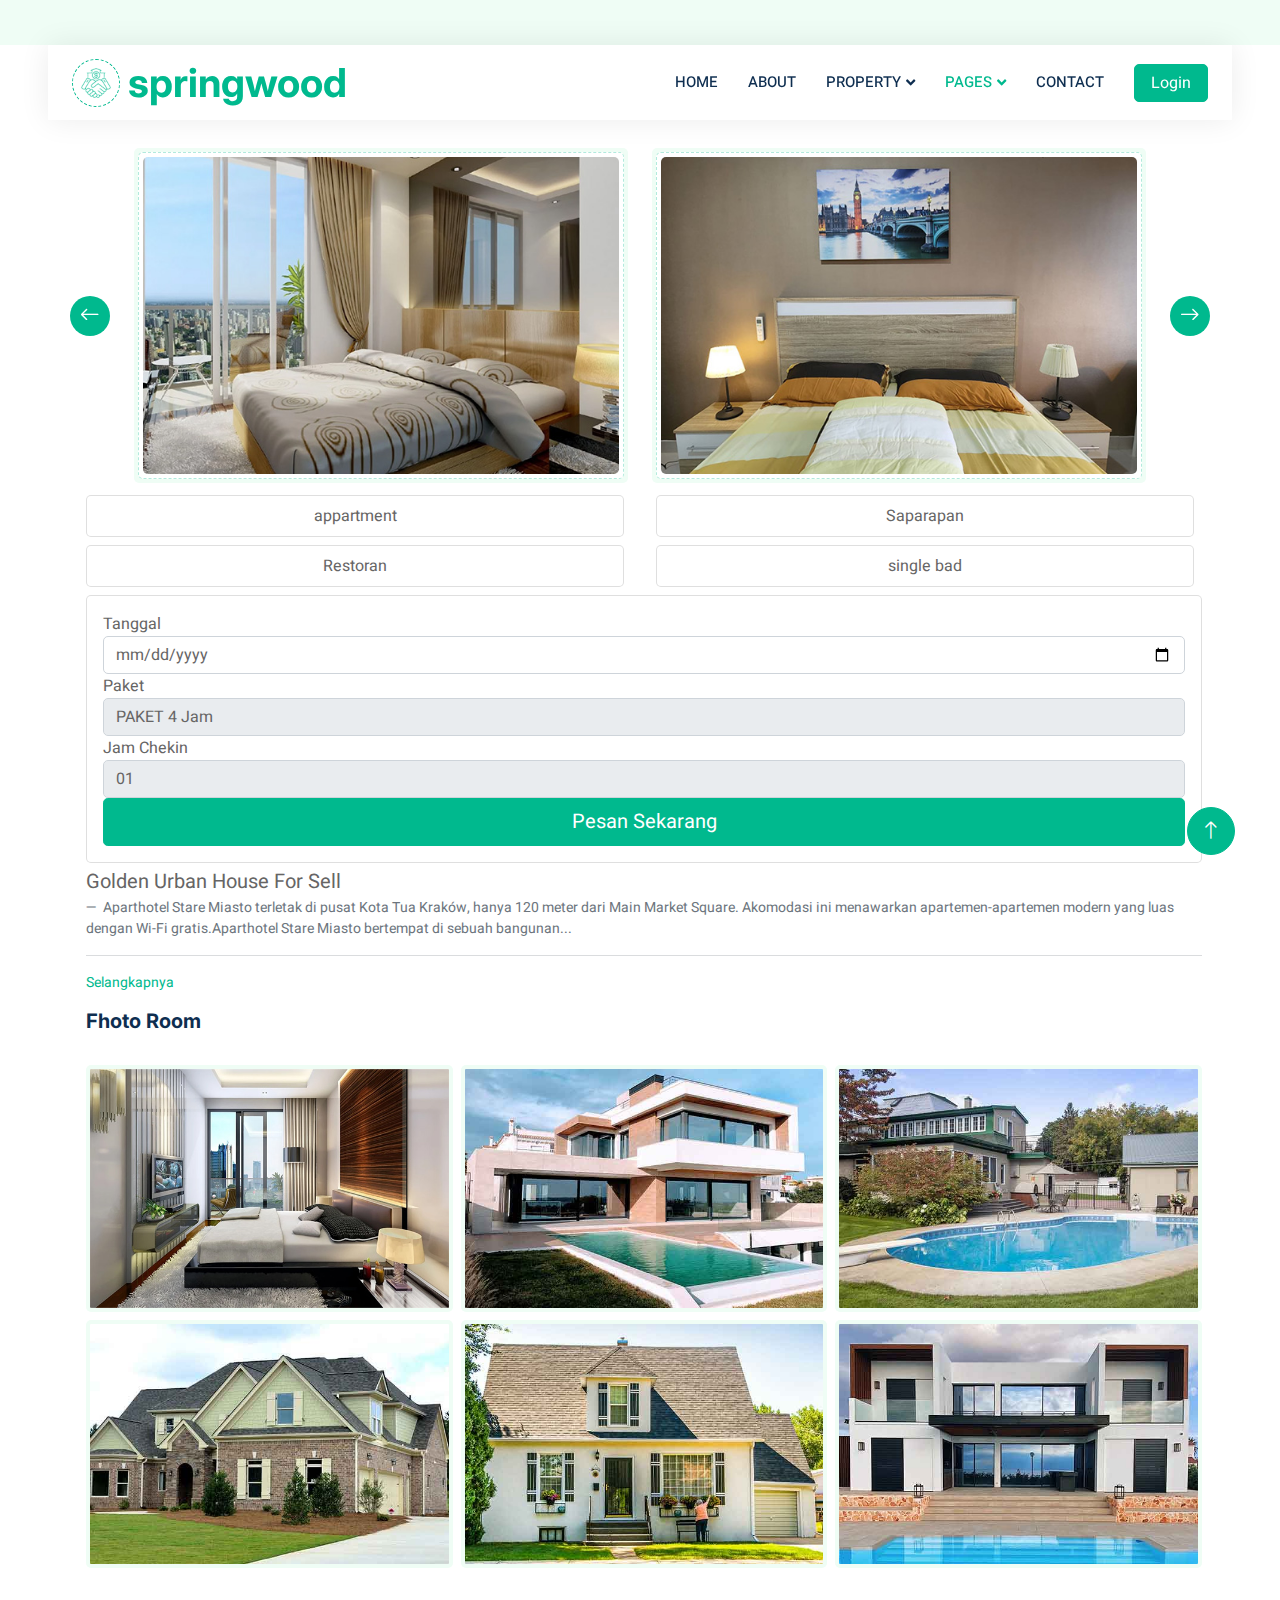
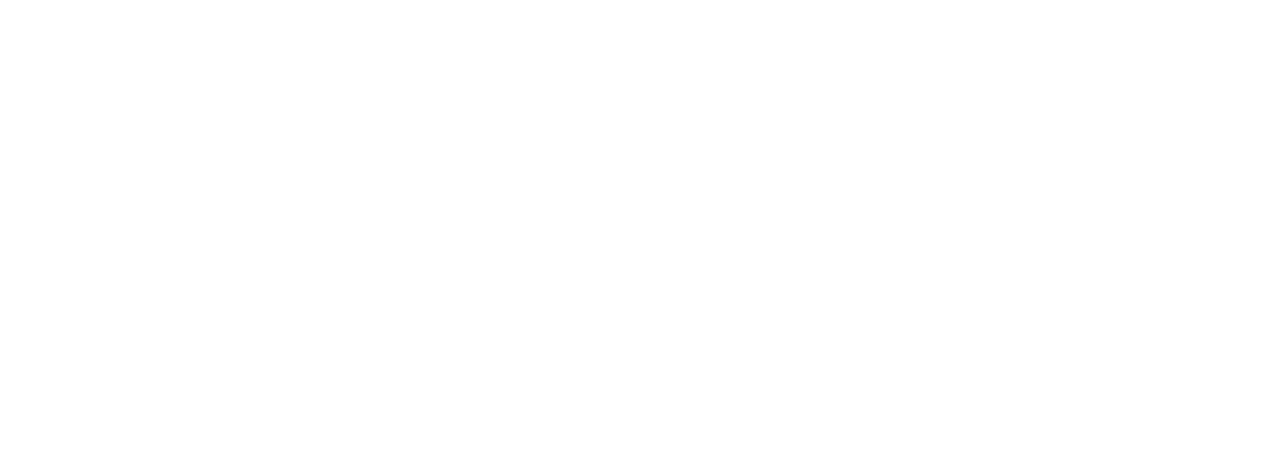
<file: detail.html>
<!DOCTYPE html>
<html lang="en">

<head>
    <meta charset="utf-8">
    <title>Makaan - Real Estate HTML Template</title>
    <meta content="width=device-width, initial-scale=1.0" name="viewport">
    <meta content="" name="keywords">
    <meta content="" name="description">

    <!-- Favicon -->
    <link href="img/favicon.ico" rel="icon">

    <!-- Google Web Fonts -->
    <link rel="preconnect" href="https://fonts.googleapis.com">
    <link rel="preconnect" href="https://fonts.gstatic.com" crossorigin>
    <link href="https://fonts.googleapis.com/css2?family=Heebo:wght@400;500;600&family=Inter:wght@700;800&display=swap" rel="stylesheet">
    
    <!-- Icon Font Stylesheet -->
    <link href="https://cdnjs.cloudflare.com/ajax/libs/font-awesome/5.10.0/css/all.min.css" rel="stylesheet">
    <link href="https://cdn.jsdelivr.net/npm/bootstrap-icons@1.4.1/font/bootstrap-icons.css" rel="stylesheet">

    <!-- Libraries Stylesheet -->
    <link href="lib/animate/animate.min.css" rel="stylesheet">
    <link href="lib/owlcarousel/assets/owl.carousel.min.css" rel="stylesheet">

    <!-- Customized Bootstrap Stylesheet -->
    <link href="css/bootstrap.min.css" rel="stylesheet">

    <!-- Template Stylesheet -->
    <link href="css/style.css" rel="stylesheet">
</head>

<body>
    <div class="container-xxl bg-white p-0">
        <!-- Spinner Start -->
        <div id="spinner" class="show bg-white position-fixed translate-middle w-100 vh-100 top-50 start-50 d-flex align-items-center justify-content-center">
            <div class="spinner-border text-primary" style="width: 3rem; height: 3rem;" role="status">
                <span class="sr-only">Loading...</span>
            </div>
        </div>
        <!-- Spinner End -->


        <!-- Navbar Start -->
        <div class="container-fluid nav-bar bg-transparent">
            <nav class="navbar navbar-expand-lg bg-white navbar-light py-0 px-4">
                <a href="index.html" class="navbar-brand d-flex align-items-center text-center">
                    <div class="icon p-2 me-2">
                        <img class="img-fluid" src="img/icon-deal.png" alt="Icon" style="width: 30px; height: 30px;">
                    </div>
                    <h1 class="m-0 text-primary">springwood</h1>
                </a>
                <button type="button" class="navbar-toggler" data-bs-toggle="collapse" data-bs-target="#navbarCollapse">
                    <span class="navbar-toggler-icon"></span>
                </button>
                <div class="collapse navbar-collapse" id="navbarCollapse">
                    <div class="navbar-nav ms-auto">
                        <a href="index.html" class="nav-item nav-link">Home</a>
                        <a href="about.html" class="nav-item nav-link">About</a>
                        <div class="nav-item dropdown">
                            <a href="#" class="nav-link dropdown-toggle" data-bs-toggle="dropdown">Property</a>
                            <div class="dropdown-menu rounded-0 m-0">
                                <a href="property-list.html" class="dropdown-item">Property List</a>
                                <a href="property-type.html" class="dropdown-item">Property Type</a>
                                <a href="property-agent.html" class="dropdown-item">Property Agent</a>
                            </div>
                        </div>
                        <div class="nav-item dropdown">
                            <a href="#" class="nav-link dropdown-toggle active" data-bs-toggle="dropdown">Pages</a>
                            <div class="dropdown-menu rounded-0 m-0">
                                <a href="testimonial.html" class="dropdown-item active">Testimonial</a>
                                <a href="404.html" class="dropdown-item">404 Error</a>
                            </div>
                        </div>
                        <a href="contact.html" class="nav-item nav-link">Contact</a>
                    </div>
                    <a href="" class="btn btn-primary px-3 d-none d-lg-flex">Login</a>
                </div>
            </nav>
        </div>
        <!-- Navbar End -->


        <!-- Header Start -->
        <!-- <div class="container-fluid header bg-white p-0">
            <div class="row g-0 align-items-center flex-column-reverse flex-md-row">
                <div class="col-md-6 p-5 mt-lg-5">
                    <h1 class="display-5 animated fadeIn mb-4">Testimonial</h1> 
                        <nav aria-label="breadcrumb animated fadeIn">
                        <ol class="breadcrumb text-uppercase">
                            <li class="breadcrumb-item"><a href="#">Home</a></li>
                            <li class="breadcrumb-item"><a href="#">Pages</a></li>
                            <li class="breadcrumb-item text-body active" aria-current="page">Testimonial</li>
                        </ol>
                    </nav>
                </div>
                <div class="col-md-6 animated fadeIn">
                    <img class="img-fluid" src="img/header.jpg" alt="">
                </div>
            </div>
        </div> -->
        <!-- Header End -->


        


        <!-- Testimonial Start -->
        <div class="container-xxl py-2 bg-white">
            <div class="container" style="padding: 20px 0px !important;background: #fff;">
                
                <div class="owl-carousel testimonial-carousel wow fadeInUp" data-wow-delay="0.1s">
                    <div class="testimonial-item bg-light rounded p-1">
                        <div class="bg-white border rounded p-1">
                            <div class="d-flex align-items-center">
                                <img class="img-fluid flex-shrink-0 rounded" src="img/2.jpg" style="width: 100%;">
                            </div>
                        </div>
                    </div>
                    <div class="testimonial-item bg-light rounded p-1">
                        <div class="bg-white border rounded p-1">
                            <div class="d-flex align-items-center">
                                <img class="img-fluid flex-shrink-0 rounded" src="img/3.jpg" style="width: 100%;">
                            </div>
                        </div>
                    </div>
                    <div class="testimonial-item bg-light rounded p-1">
                        <div class="bg-white border rounded p-1">
                            <div class="d-flex align-items-center">
                                <img class="img-fluid flex-shrink-0 rounded" src="img/4.jpg" style="width: 100%;">
                            </div>
                        </div>
                    </div>
                    
                </div>

                <div class="container pt-2">
                    <div class="row">
                        <div class="col-6">
                            <div class=" text-center p-2 card m-1">
                                appartment
                            </div>
                        </div>
                        <div class="col-6">
                            <div class=" text-center p-2 card m-1">
                                Saparapan
                            </div>
                        </div>
                        <div class="col-6">
                            <div class=" text-center p-2 card m-1">
                                Restoran
                            </div>
                        </div>
                        <div class="col-6">
                            <div class=" text-center p-2 card m-1">
                                single bad
                            </div>
                        </div>
                    </div>
                </div>
              
                
                <div class="container m-1">
                    <div class="card">
                        <div class="card-body">
                            <div class="form-group">
                                <label for="exampleInputEmail1">Tanggal</label>
                            <input type="date" name="sss" class="form-control" />
                            </div>
                            <div class="form-group">
                                <label for="exampleInputEmail1">Paket</label>
  
                            <select  class="form-control" >
                                <option>PAKET 4 Jam</option>
                                <option>PAKET 6 Jam</option>
                                <option>PAKET 12 Jam</option>
                                <option>PAKET 24 Jam</option>
                            </select>
                            </div>
                            <div class="form-group">
                                <label for="exampleInputEmail1">Jam Chekin</label>
  
                            
                            <select  class="form-control" >
                                <option>01</option>
                                <option>02</option>
                                <option>03</option>
                                <option>04</option>
                                <option>05</option>
                                <option>06</option>
                                <option>07</option>
                                <option>08</option>
                                <option>09</option>
                                <option>10</option>
                                <option>11</option>
                                <option>12</option>
                                <option>13</option>
                                <option>14</option>
                                <option>15</option>
                                <option>16</option>
                                <option>17</option>
                                <option>18</option>
                                <option>19</option>
                                <option>20</option>
                                <option>21</option>
                                <option>22</option>
                                <option>23</option>
                                <option>24</option>
                               
                            </select>
                            </div>
                            <div class="form-group">
                            <a href="book.html" class="w-100 btn btn-lg btn-primary">Pesan Sekarang</a>
                            </div>
                        </div>
                    </div>
                </div>
                <div class="container m-1">
                    <div class="text-black">
                        <figure>
                            <blockquote class="blockquote">
                              <p>Golden Urban House For Sell</p>
                            </blockquote>
                            <figcaption class="blockquote-footer">
                                Aparthotel Stare Miasto terletak di pusat Kota Tua Kraków, hanya 120 meter dari Main Market Square. Akomodasi ini menawarkan apartemen-apartemen modern yang luas dengan Wi-Fi gratis.Aparthotel Stare Miasto bertempat di sebuah bangunan...
                                <hr />
                                <a href="" class="bold">Selangkapnya</a>
                            </figcaption>
                          </figure>
                          
                    <div class="col-lg-12 col-md-12">
                        <h5 class="mb-4">Fhoto Room</h5>
                        <div class="row g-2 pt-2">
                            <div class="col-4">
                                <img class="img-fluid rounded bg-light p-1" src="img/property-1.jpg" alt="">
                            </div>
                            <div class="col-4">
                                <img class="img-fluid rounded bg-light p-1" src="img/property-2.jpg" alt="">
                            </div>
                            <div class="col-4">
                                <img class="img-fluid rounded bg-light p-1" src="img/property-3.jpg" alt="">
                            </div>
                            <div class="col-4">
                                <img class="img-fluid rounded bg-light p-1" src="img/property-4.jpg" alt="">
                            </div>
                            <div class="col-4">
                                <img class="img-fluid rounded bg-light p-1" src="img/property-5.jpg" alt="">
                            </div>
                            <div class="col-4">
                                <img class="img-fluid rounded bg-light p-1" src="img/property-6.jpg" alt="">
                            </div>
                        </div>
                    </div>
                    </div>
                    
                </div>
            </div>
        </div>
        
        <!-- Testimonial End -->
        

        <!-- Footer Start -->
        <div class="container-fluid bg-dark text-white-50 footer pt-5 mt-5 wow fadeIn" data-wow-delay="0.1s">
            <div class="container py-5">
                <div class="row g-5">
                    <div class="col-lg-3 col-md-6">
                        <h5 class="text-white mb-4">Get In Touch</h5>
                        <p class="mb-2"><i class="fa fa-map-marker-alt me-3"></i>123 Street, New York, USA</p>
                        <p class="mb-2"><i class="fa fa-phone-alt me-3"></i>+012 345 67890</p>
                        <p class="mb-2"><i class="fa fa-envelope me-3"></i>info@example.com</p>
                        <div class="d-flex pt-2">
                            <a class="btn btn-outline-light btn-social" href=""><i class="fab fa-twitter"></i></a>
                            <a class="btn btn-outline-light btn-social" href=""><i class="fab fa-facebook-f"></i></a>
                            <a class="btn btn-outline-light btn-social" href=""><i class="fab fa-youtube"></i></a>
                            <a class="btn btn-outline-light btn-social" href=""><i class="fab fa-linkedin-in"></i></a>
                        </div>
                    </div>
                    <div class="col-lg-3 col-md-6">
                        <h5 class="text-white mb-4">Quick Links</h5>
                        <a class="btn btn-link text-white-50" href="">About Us</a>
                        <a class="btn btn-link text-white-50" href="">Contact Us</a>
                        <a class="btn btn-link text-white-50" href="">Our Services</a>
                        <a class="btn btn-link text-white-50" href="">Privacy Policy</a>
                        <a class="btn btn-link text-white-50" href="">Terms & Condition</a>
                    </div>
                    <div class="col-lg-3 col-md-6">
                        <h5 class="text-white mb-4">Newsletter</h5>
                        <p>Dolor amet sit justo amet elitr clita ipsum elitr est.</p>
                        <div class="position-relative mx-auto" style="max-width: 400px;">
                            <input class="form-control bg-transparent w-100 py-3 ps-4 pe-5" type="text" placeholder="Your email">
                            <button type="button" class="btn btn-primary py-2 position-absolute top-0 end-0 mt-2 me-2">SignUp</button>
                        </div>
                    </div>
                </div>
            </div>
            <div class="container">
                <div class="copyright">
                    <div class="row">
                        <div class="col-md-6 text-center text-md-start mb-3 mb-md-0">
                            &copy; <a class="border-bottom" href="#">Your Site Name</a>, All Right Reserved. 
							
							<!--/*** This template is free as long as you keep the footer author’s credit link/attribution link/backlink. If you'd like to use the template without the footer author’s credit link/attribution link/backlink, you can purchase the Credit Removal License from "https://htmlcodex.com/credit-removal". Thank you for your support. ***/-->
							Designed By <a class="border-bottom" href="https://htmlcodex.com">HTML Codex</a>
                        </div>
                        <div class="col-md-6 text-center text-md-end">
                            <div class="footer-menu">
                                <a href="">Home</a>
                                <a href="">Cookies</a>
                                <a href="">Help</a>
                                <a href="">FQAs</a>
                            </div>
                        </div>
                    </div>
                </div>
            </div>
        </div>
        <!-- Footer End -->


        <!-- Back to Top -->
        <a href="#" class="btn btn-lg btn-primary btn-lg-square back-to-top"><i class="bi bi-arrow-up"></i></a>
    </div>

    <!-- JavaScript Libraries -->
    <script src="https://code.jquery.com/jquery-3.4.1.min.js"></script>
    <script src="https://cdn.jsdelivr.net/npm/bootstrap@5.0.0/dist/js/bootstrap.bundle.min.js"></script>
    <script src="lib/wow/wow.min.js"></script>
    <script src="lib/easing/easing.min.js"></script>
    <script src="lib/waypoints/waypoints.min.js"></script>
    <script src="lib/owlcarousel/owl.carousel.min.js"></script>

    <!-- Template Javascript -->
    <script src="js/main.js"></script>
</body>

</html>
</file>
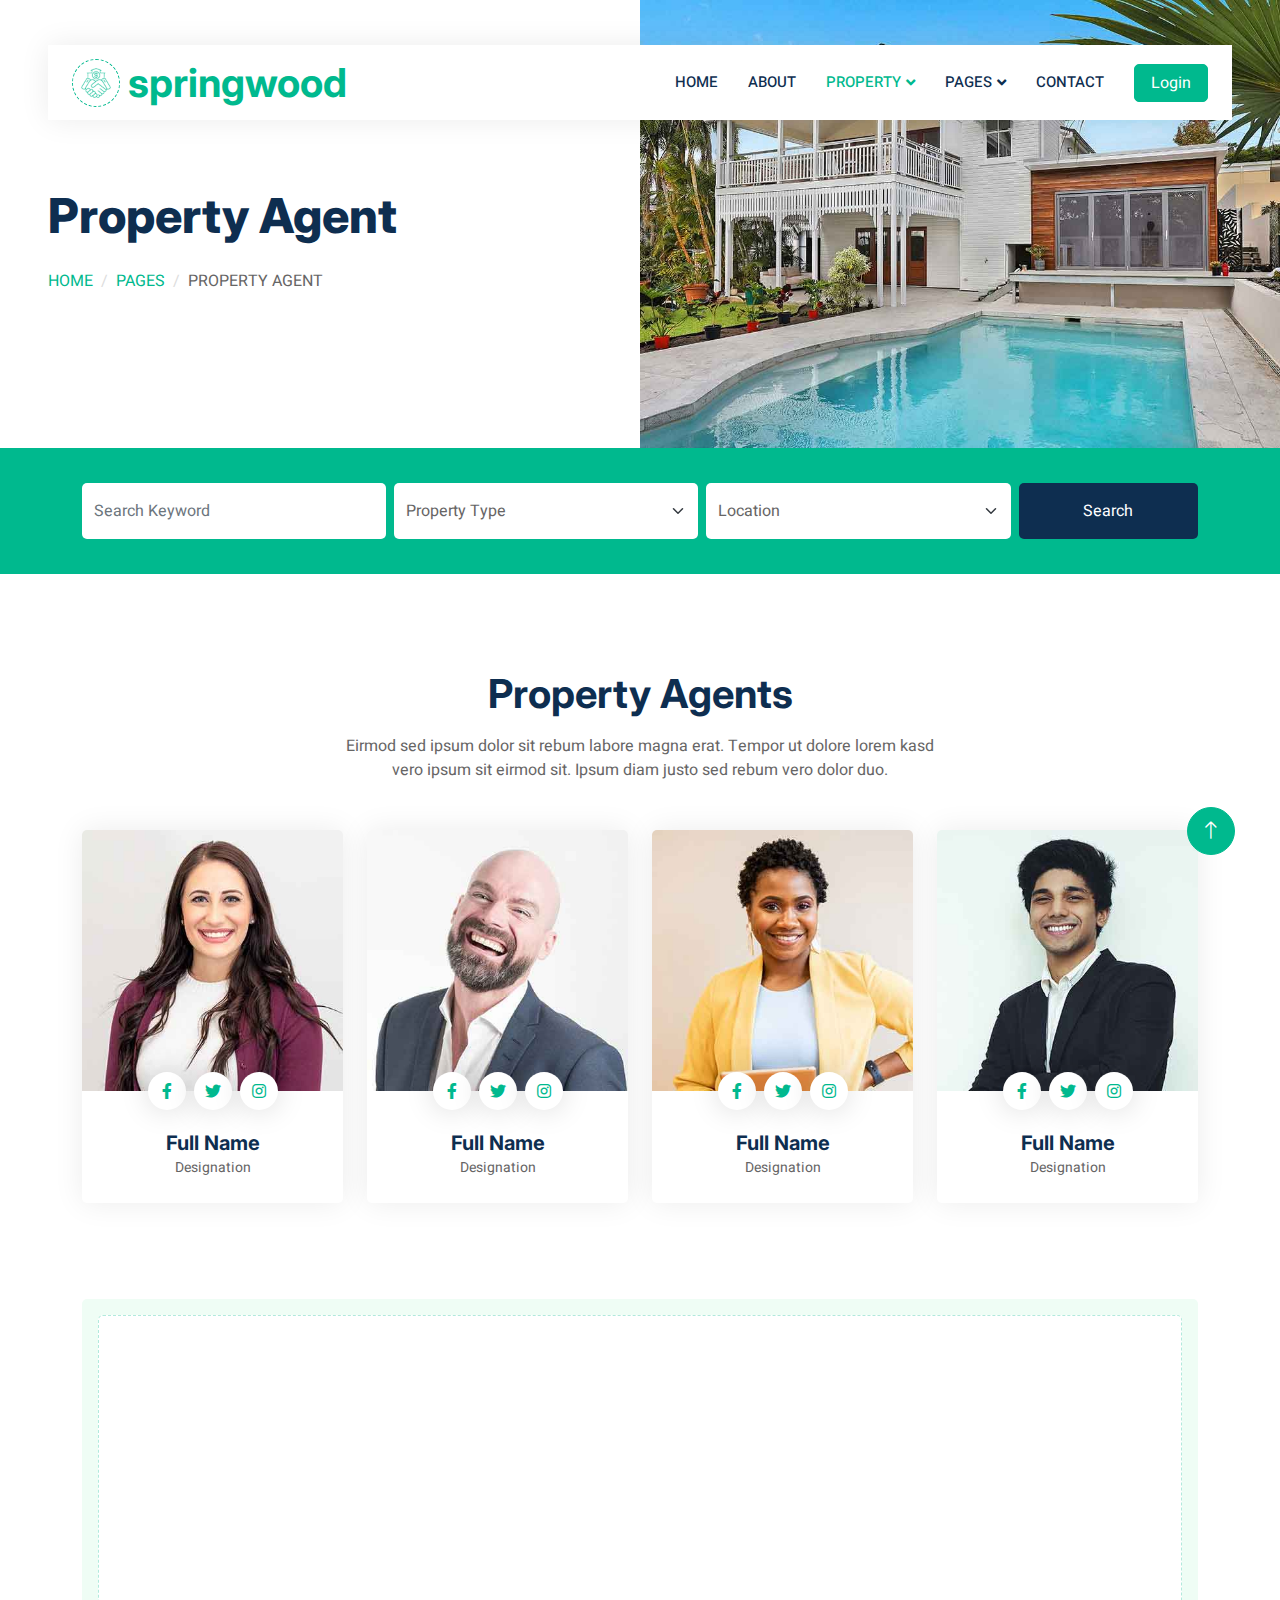
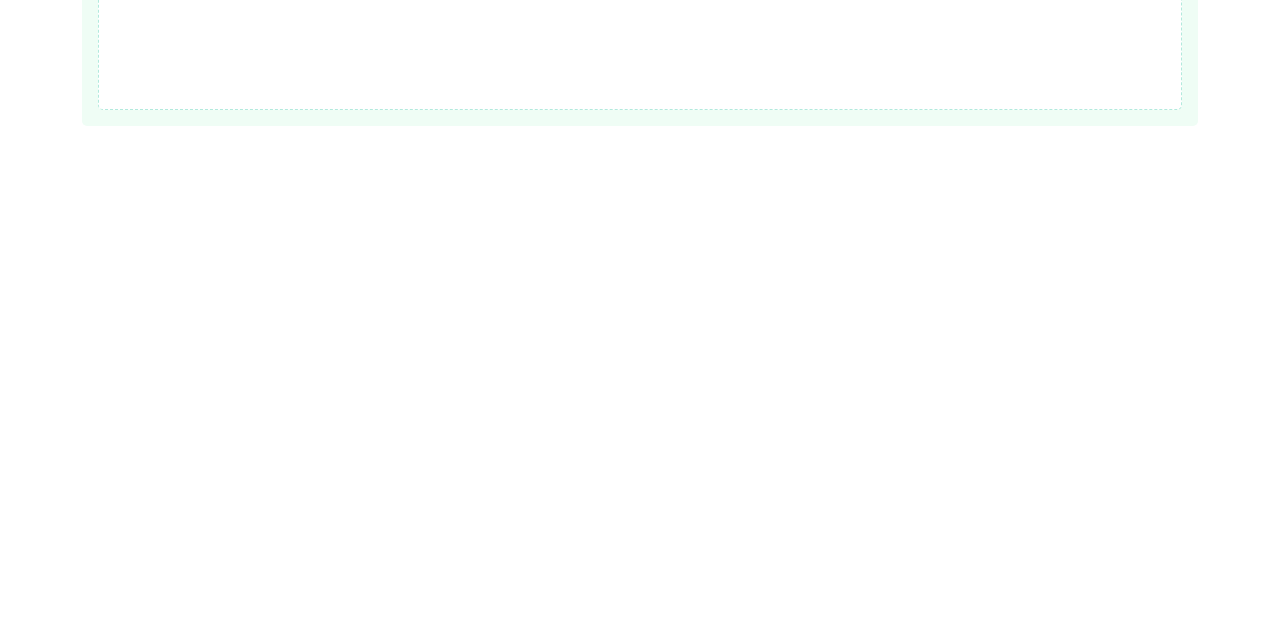
<file: property-agent.html>
<!DOCTYPE html>
<html lang="en">

<head>
    <meta charset="utf-8">
    <title>Makaan - Real Estate HTML Template</title>
    <meta content="width=device-width, initial-scale=1.0" name="viewport">
    <meta content="" name="keywords">
    <meta content="" name="description">

    <!-- Favicon -->
    <link href="img/favicon.ico" rel="icon">

    <!-- Google Web Fonts -->
    <link rel="preconnect" href="https://fonts.googleapis.com">
    <link rel="preconnect" href="https://fonts.gstatic.com" crossorigin>
    <link href="https://fonts.googleapis.com/css2?family=Heebo:wght@400;500;600&family=Inter:wght@700;800&display=swap" rel="stylesheet">
    
    <!-- Icon Font Stylesheet -->
    <link href="https://cdnjs.cloudflare.com/ajax/libs/font-awesome/5.10.0/css/all.min.css" rel="stylesheet">
    <link href="https://cdn.jsdelivr.net/npm/bootstrap-icons@1.4.1/font/bootstrap-icons.css" rel="stylesheet">

    <!-- Libraries Stylesheet -->
    <link href="lib/animate/animate.min.css" rel="stylesheet">
    <link href="lib/owlcarousel/assets/owl.carousel.min.css" rel="stylesheet">

    <!-- Customized Bootstrap Stylesheet -->
    <link href="css/bootstrap.min.css" rel="stylesheet">

    <!-- Template Stylesheet -->
    <link href="css/style.css" rel="stylesheet">
</head>

<body>
    <div class="container-xxl bg-white p-0">
        <!-- Spinner Start -->
        <div id="spinner" class="show bg-white position-fixed translate-middle w-100 vh-100 top-50 start-50 d-flex align-items-center justify-content-center">
            <div class="spinner-border text-primary" style="width: 3rem; height: 3rem;" role="status">
                <span class="sr-only">Loading...</span>
            </div>
        </div>
        <!-- Spinner End -->


        <!-- Navbar Start -->
        <div class="container-fluid nav-bar bg-transparent">
            <nav class="navbar navbar-expand-lg bg-white navbar-light py-0 px-4">
                <a href="index.html" class="navbar-brand d-flex align-items-center text-center">
                    <div class="icon p-2 me-2">
                        <img class="img-fluid" src="img/icon-deal.png" alt="Icon" style="width: 30px; height: 30px;">
                    </div>
                    <h1 class="m-0 text-primary">springwood</h1>
                </a>
                <button type="button" class="navbar-toggler" data-bs-toggle="collapse" data-bs-target="#navbarCollapse">
                    <span class="navbar-toggler-icon"></span>
                </button>
                <div class="collapse navbar-collapse" id="navbarCollapse">
                    <div class="navbar-nav ms-auto">
                        <a href="index.html" class="nav-item nav-link">Home</a>
                        <a href="about.html" class="nav-item nav-link">About</a>
                        <div class="nav-item dropdown">
                            <a href="#" class="nav-link dropdown-toggle active" data-bs-toggle="dropdown">Property</a>
                            <div class="dropdown-menu rounded-0 m-0">
                                <a href="property-list.html" class="dropdown-item">Property List</a>
                                <a href="property-type.html" class="dropdown-item">Property Type</a>
                                <a href="property-agent.html" class="dropdown-item active">Property Agent</a>
                            </div>
                        </div>
                        <div class="nav-item dropdown">
                            <a href="#" class="nav-link dropdown-toggle" data-bs-toggle="dropdown">Pages</a>
                            <div class="dropdown-menu rounded-0 m-0">
                                <a href="testimonial.html" class="dropdown-item">Testimonial</a>
                                <a href="404.html" class="dropdown-item">404 Error</a>
                            </div>
                        </div>
                        <a href="contact.html" class="nav-item nav-link">Contact</a>
                    </div>
                    <a href="" class="btn btn-primary px-3 d-none d-lg-flex">Login</a>
                </div>
            </nav>
        </div>
        <!-- Navbar End -->


        <!-- Header Start -->
        <div class="container-fluid header bg-white p-0">
            <div class="row g-0 align-items-center flex-column-reverse flex-md-row">
                <div class="col-md-6 p-5 mt-lg-5">
                    <h1 class="display-5 animated fadeIn mb-4">Property Agent</h1> 
                        <nav aria-label="breadcrumb animated fadeIn">
                        <ol class="breadcrumb text-uppercase">
                            <li class="breadcrumb-item"><a href="#">Home</a></li>
                            <li class="breadcrumb-item"><a href="#">Pages</a></li>
                            <li class="breadcrumb-item text-body active" aria-current="page">Property Agent</li>
                        </ol>
                    </nav>
                </div>
                <div class="col-md-6 animated fadeIn">
                    <img class="img-fluid" src="img/header.jpg" alt="">
                </div>
            </div>
        </div>
        <!-- Header End -->


        <!-- Search Start -->
        <div class="container-fluid bg-primary mb-5 wow fadeIn" data-wow-delay="0.1s" style="padding: 35px;">
            <div class="container">
                <div class="row g-2">
                    <div class="col-md-10">
                        <div class="row g-2">
                            <div class="col-md-4">
                                <input type="text" class="form-control border-0 py-3" placeholder="Search Keyword">
                            </div>
                            <div class="col-md-4">
                                <select class="form-select border-0 py-3">
                                    <option selected>Property Type</option>
                                    <option value="1">Property Type 1</option>
                                    <option value="2">Property Type 2</option>
                                    <option value="3">Property Type 3</option>
                                </select>
                            </div>
                            <div class="col-md-4">
                                <select class="form-select border-0 py-3">
                                    <option selected>Location</option>
                                    <option value="1">Location 1</option>
                                    <option value="2">Location 2</option>
                                    <option value="3">Location 3</option>
                                </select>
                            </div>
                        </div>
                    </div>
                    <div class="col-md-2">
                        <button class="btn btn-dark border-0 w-100 py-3">Search</button>
                    </div>
                </div>
            </div>
        </div>
        <!-- Search End -->


        <!-- Team Start -->
        <div class="container-xxl py-5">
            <div class="container">
                <div class="text-center mx-auto mb-5 wow fadeInUp" data-wow-delay="0.1s" style="max-width: 600px;">
                    <h1 class="mb-3">Property Agents</h1>
                    <p>Eirmod sed ipsum dolor sit rebum labore magna erat. Tempor ut dolore lorem kasd vero ipsum sit eirmod sit. Ipsum diam justo sed rebum vero dolor duo.</p>
                </div>
                <div class="row g-4">
                    <div class="col-lg-3 col-md-6 wow fadeInUp" data-wow-delay="0.1s">
                        <div class="team-item rounded overflow-hidden">
                            <div class="position-relative">
                                <img class="img-fluid" src="img/team-1.jpg" alt="">
                                <div class="position-absolute start-50 top-100 translate-middle d-flex align-items-center">
                                    <a class="btn btn-square mx-1" href=""><i class="fab fa-facebook-f"></i></a>
                                    <a class="btn btn-square mx-1" href=""><i class="fab fa-twitter"></i></a>
                                    <a class="btn btn-square mx-1" href=""><i class="fab fa-instagram"></i></a>
                                </div>
                            </div>
                            <div class="text-center p-4 mt-3">
                                <h5 class="fw-bold mb-0">Full Name</h5>
                                <small>Designation</small>
                            </div>
                        </div>
                    </div>
                    <div class="col-lg-3 col-md-6 wow fadeInUp" data-wow-delay="0.3s">
                        <div class="team-item rounded overflow-hidden">
                            <div class="position-relative">
                                <img class="img-fluid" src="img/team-2.jpg" alt="">
                                <div class="position-absolute start-50 top-100 translate-middle d-flex align-items-center">
                                    <a class="btn btn-square mx-1" href=""><i class="fab fa-facebook-f"></i></a>
                                    <a class="btn btn-square mx-1" href=""><i class="fab fa-twitter"></i></a>
                                    <a class="btn btn-square mx-1" href=""><i class="fab fa-instagram"></i></a>
                                </div>
                            </div>
                            <div class="text-center p-4 mt-3">
                                <h5 class="fw-bold mb-0">Full Name</h5>
                                <small>Designation</small>
                            </div>
                        </div>
                    </div>
                    <div class="col-lg-3 col-md-6 wow fadeInUp" data-wow-delay="0.5s">
                        <div class="team-item rounded overflow-hidden">
                            <div class="position-relative">
                                <img class="img-fluid" src="img/team-3.jpg" alt="">
                                <div class="position-absolute start-50 top-100 translate-middle d-flex align-items-center">
                                    <a class="btn btn-square mx-1" href=""><i class="fab fa-facebook-f"></i></a>
                                    <a class="btn btn-square mx-1" href=""><i class="fab fa-twitter"></i></a>
                                    <a class="btn btn-square mx-1" href=""><i class="fab fa-instagram"></i></a>
                                </div>
                            </div>
                            <div class="text-center p-4 mt-3">
                                <h5 class="fw-bold mb-0">Full Name</h5>
                                <small>Designation</small>
                            </div>
                        </div>
                    </div>
                    <div class="col-lg-3 col-md-6 wow fadeInUp" data-wow-delay="0.7s">
                        <div class="team-item rounded overflow-hidden">
                            <div class="position-relative">
                                <img class="img-fluid" src="img/team-4.jpg" alt="">
                                <div class="position-absolute start-50 top-100 translate-middle d-flex align-items-center">
                                    <a class="btn btn-square mx-1" href=""><i class="fab fa-facebook-f"></i></a>
                                    <a class="btn btn-square mx-1" href=""><i class="fab fa-twitter"></i></a>
                                    <a class="btn btn-square mx-1" href=""><i class="fab fa-instagram"></i></a>
                                </div>
                            </div>
                            <div class="text-center p-4 mt-3">
                                <h5 class="fw-bold mb-0">Full Name</h5>
                                <small>Designation</small>
                            </div>
                        </div>
                    </div>
                </div>
            </div>
        </div>
        <!-- Team End -->


        <!-- Call to Action Start -->
        <div class="container-xxl py-5">
            <div class="container">
                <div class="bg-light rounded p-3">
                    <div class="bg-white rounded p-4" style="border: 1px dashed rgba(0, 185, 142, .3)">
                        <div class="row g-5 align-items-center">
                            <div class="col-lg-6 wow fadeIn" data-wow-delay="0.1s">
                                <img class="img-fluid rounded w-100" src="img/call-to-action.jpg" alt="">
                            </div>
                            <div class="col-lg-6 wow fadeIn" data-wow-delay="0.5s">
                                <div class="mb-4">
                                    <h1 class="mb-3">Contact With Our Certified Agent</h1>
                                    <p>Eirmod sed ipsum dolor sit rebum magna erat. Tempor lorem kasd vero ipsum sit sit diam justo sed vero dolor duo.</p>
                                </div>
                                <a href="" class="btn btn-primary py-3 px-4 me-2"><i class="fa fa-phone-alt me-2"></i>Make A Call</a>
                                <a href="" class="btn btn-dark py-3 px-4"><i class="fa fa-calendar-alt me-2"></i>Get Appoinment</a>
                            </div>
                        </div>
                    </div>
                </div>
            </div>
        </div>
        <!-- Call to Action End -->
        

        <!-- Footer Start -->
        <div class="container-fluid bg-dark text-white-50 footer pt-5 mt-5 wow fadeIn" data-wow-delay="0.1s">
            <div class="container py-5">
                <div class="row g-5">
                    <div class="col-lg-3 col-md-6">
                        <h5 class="text-white mb-4">Get In Touch</h5>
                        <p class="mb-2"><i class="fa fa-map-marker-alt me-3"></i>123 Street, New York, USA</p>
                        <p class="mb-2"><i class="fa fa-phone-alt me-3"></i>+012 345 67890</p>
                        <p class="mb-2"><i class="fa fa-envelope me-3"></i>info@example.com</p>
                        <div class="d-flex pt-2">
                            <a class="btn btn-outline-light btn-social" href=""><i class="fab fa-twitter"></i></a>
                            <a class="btn btn-outline-light btn-social" href=""><i class="fab fa-facebook-f"></i></a>
                            <a class="btn btn-outline-light btn-social" href=""><i class="fab fa-youtube"></i></a>
                            <a class="btn btn-outline-light btn-social" href=""><i class="fab fa-linkedin-in"></i></a>
                        </div>
                    </div>
                    <div class="col-lg-3 col-md-6">
                        <h5 class="text-white mb-4">Quick Links</h5>
                        <a class="btn btn-link text-white-50" href="">About Us</a>
                        <a class="btn btn-link text-white-50" href="">Contact Us</a>
                        <a class="btn btn-link text-white-50" href="">Our Services</a>
                        <a class="btn btn-link text-white-50" href="">Privacy Policy</a>
                        <a class="btn btn-link text-white-50" href="">Terms & Condition</a>
                    </div>
                    <div class="col-lg-3 col-md-6">
                        <h5 class="text-white mb-4">Photo Gallery</h5>
                        <div class="row g-2 pt-2">
                            <div class="col-4">
                                <img class="img-fluid rounded bg-light p-1" src="img/property-1.jpg" alt="">
                            </div>
                            <div class="col-4">
                                <img class="img-fluid rounded bg-light p-1" src="img/property-2.jpg" alt="">
                            </div>
                            <div class="col-4">
                                <img class="img-fluid rounded bg-light p-1" src="img/property-3.jpg" alt="">
                            </div>
                            <div class="col-4">
                                <img class="img-fluid rounded bg-light p-1" src="img/property-4.jpg" alt="">
                            </div>
                            <div class="col-4">
                                <img class="img-fluid rounded bg-light p-1" src="img/property-5.jpg" alt="">
                            </div>
                            <div class="col-4">
                                <img class="img-fluid rounded bg-light p-1" src="img/property-6.jpg" alt="">
                            </div>
                        </div>
                    </div>
                    <div class="col-lg-3 col-md-6">
                        <h5 class="text-white mb-4">Newsletter</h5>
                        <p>Dolor amet sit justo amet elitr clita ipsum elitr est.</p>
                        <div class="position-relative mx-auto" style="max-width: 400px;">
                            <input class="form-control bg-transparent w-100 py-3 ps-4 pe-5" type="text" placeholder="Your email">
                            <button type="button" class="btn btn-primary py-2 position-absolute top-0 end-0 mt-2 me-2">SignUp</button>
                        </div>
                    </div>
                </div>
            </div>
            <div class="container">
                <div class="copyright">
                    <div class="row">
                        <div class="col-md-6 text-center text-md-start mb-3 mb-md-0">
                            &copy; <a class="border-bottom" href="#">Your Site Name</a>, All Right Reserved. 
							
							<!--/*** This template is free as long as you keep the footer author’s credit link/attribution link/backlink. If you'd like to use the template without the footer author’s credit link/attribution link/backlink, you can purchase the Credit Removal License from "https://htmlcodex.com/credit-removal". Thank you for your support. ***/-->
							Designed By <a class="border-bottom" href="https://htmlcodex.com">HTML Codex</a>
                        </div>
                        <div class="col-md-6 text-center text-md-end">
                            <div class="footer-menu">
                                <a href="">Home</a>
                                <a href="">Cookies</a>
                                <a href="">Help</a>
                                <a href="">FQAs</a>
                            </div>
                        </div>
                    </div>
                </div>
            </div>
        </div>
        <!-- Footer End -->


        <!-- Back to Top -->
        <a href="#" class="btn btn-lg btn-primary btn-lg-square back-to-top"><i class="bi bi-arrow-up"></i></a>
    </div>

    <!-- JavaScript Libraries -->
    <script src="https://code.jquery.com/jquery-3.4.1.min.js"></script>
    <script src="https://cdn.jsdelivr.net/npm/bootstrap@5.0.0/dist/js/bootstrap.bundle.min.js"></script>
    <script src="lib/wow/wow.min.js"></script>
    <script src="lib/easing/easing.min.js"></script>
    <script src="lib/waypoints/waypoints.min.js"></script>
    <script src="lib/owlcarousel/owl.carousel.min.js"></script>

    <!-- Template Javascript -->
    <script src="js/main.js"></script>
</body>

</html>
</file>
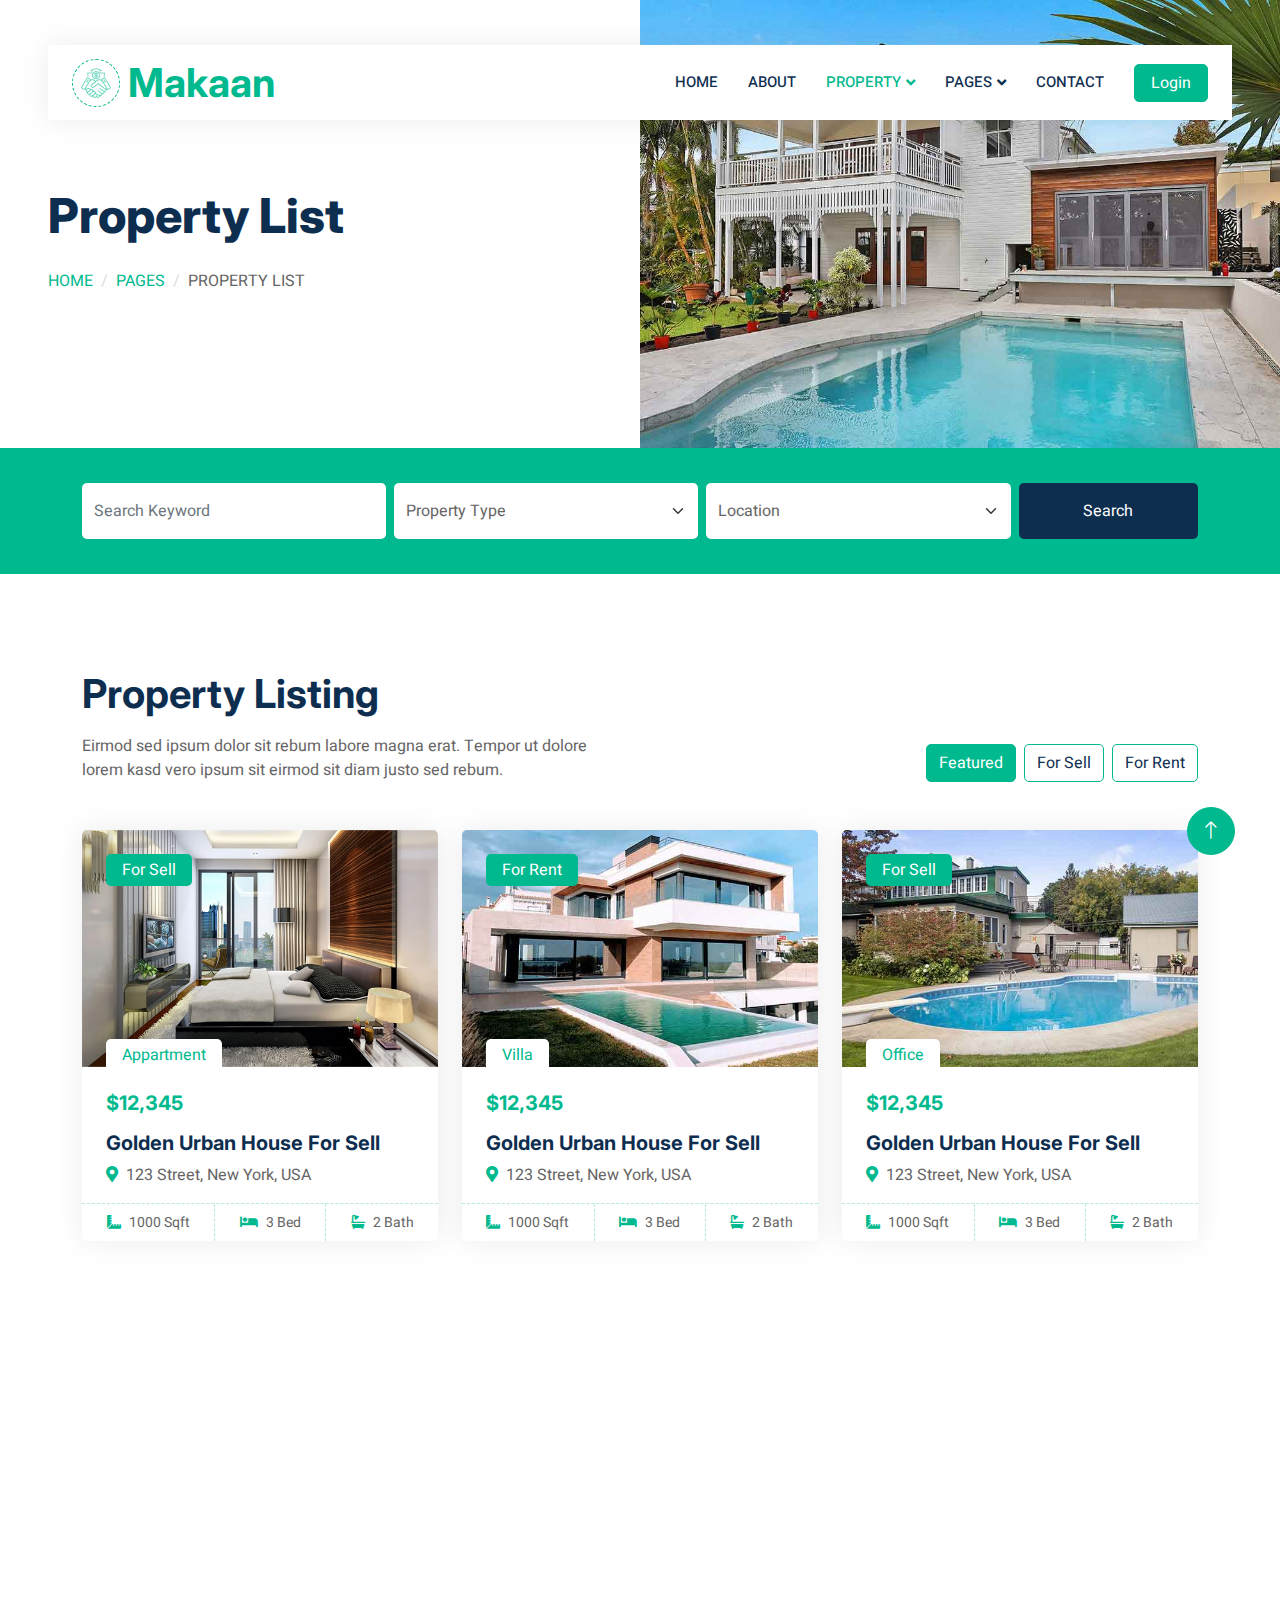
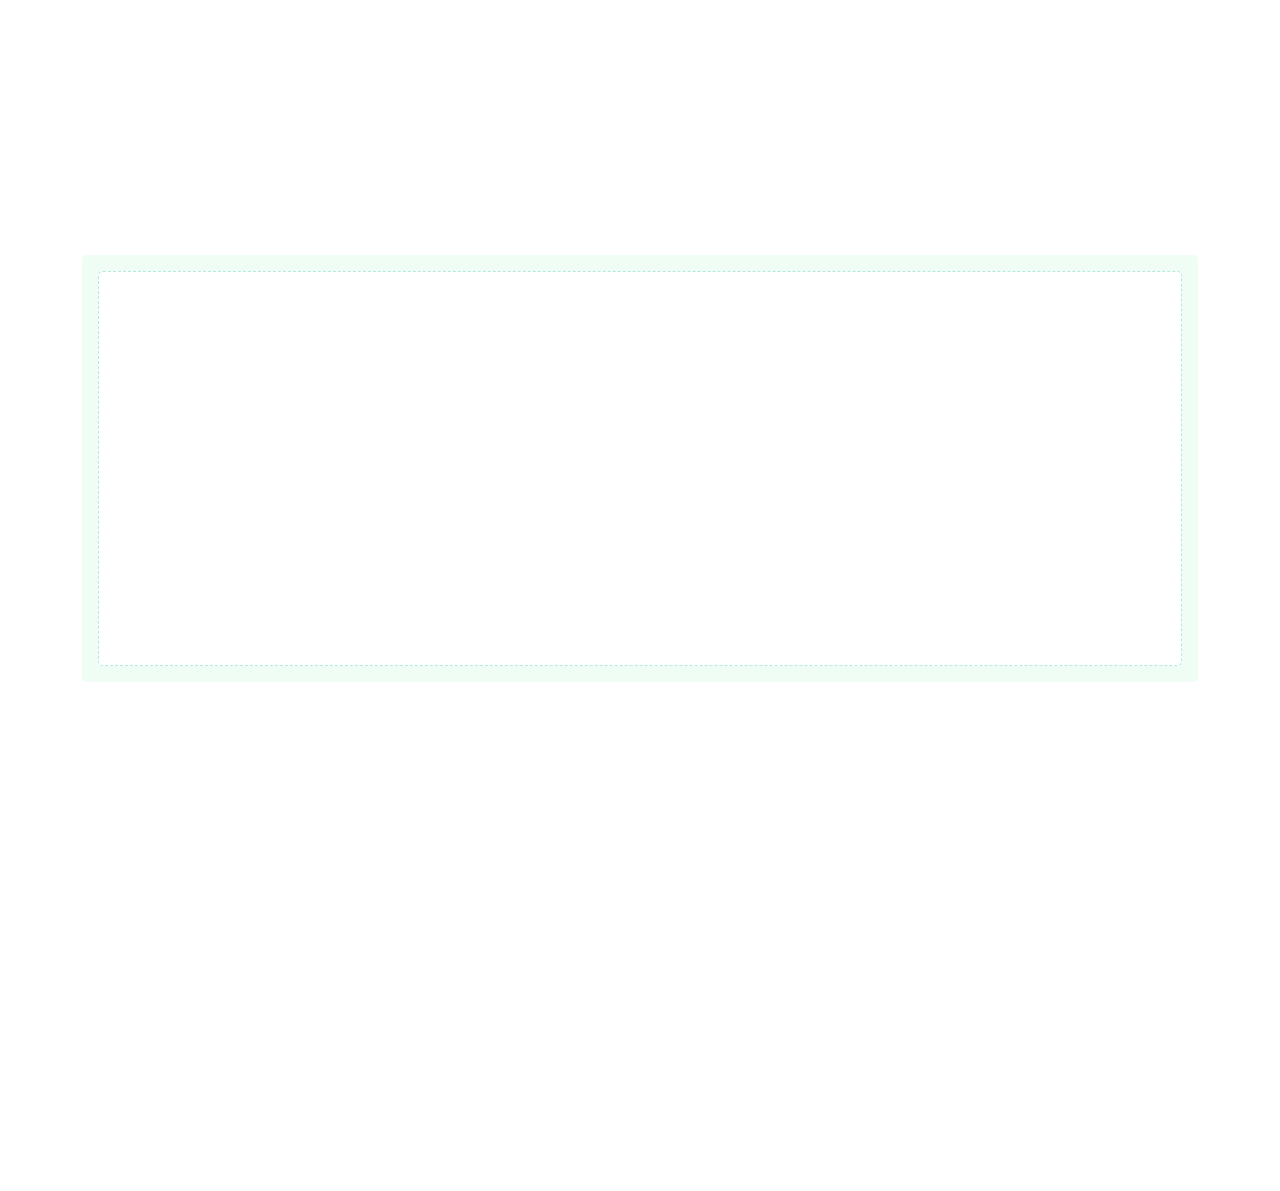
<file: property-list.html>
<!DOCTYPE html>
<html lang="en">

<head>
    <meta charset="utf-8">
    <title>Makaan - Real Estate HTML Template</title>
    <meta content="width=device-width, initial-scale=1.0" name="viewport">
    <meta content="" name="keywords">
    <meta content="" name="description">

    <!-- Favicon -->
    <link href="img/favicon.ico" rel="icon">

    <!-- Google Web Fonts -->
    <link rel="preconnect" href="https://fonts.googleapis.com">
    <link rel="preconnect" href="https://fonts.gstatic.com" crossorigin>
    <link href="https://fonts.googleapis.com/css2?family=Heebo:wght@400;500;600&family=Inter:wght@700;800&display=swap" rel="stylesheet">
    
    <!-- Icon Font Stylesheet -->
    <link href="https://cdnjs.cloudflare.com/ajax/libs/font-awesome/5.10.0/css/all.min.css" rel="stylesheet">
    <link href="https://cdn.jsdelivr.net/npm/bootstrap-icons@1.4.1/font/bootstrap-icons.css" rel="stylesheet">

    <!-- Libraries Stylesheet -->
    <link href="lib/animate/animate.min.css" rel="stylesheet">
    <link href="lib/owlcarousel/assets/owl.carousel.min.css" rel="stylesheet">

    <!-- Customized Bootstrap Stylesheet -->
    <link href="css/bootstrap.min.css" rel="stylesheet">

    <!-- Template Stylesheet -->
    <link href="css/style.css" rel="stylesheet">
</head>

<body>
    <div class="container-xxl bg-white p-0">
        <!-- Spinner Start -->
        <div id="spinner" class="show bg-white position-fixed translate-middle w-100 vh-100 top-50 start-50 d-flex align-items-center justify-content-center">
            <div class="spinner-border text-primary" style="width: 3rem; height: 3rem;" role="status">
                <span class="sr-only">Loading...</span>
            </div>
        </div>
        <!-- Spinner End -->


        <!-- Navbar Start -->
        <div class="container-fluid nav-bar bg-transparent">
            <nav class="navbar navbar-expand-lg bg-white navbar-light py-0 px-4">
                <a href="index.html" class="navbar-brand d-flex align-items-center text-center">
                    <div class="icon p-2 me-2">
                        <img class="img-fluid" src="img/icon-deal.png" alt="Icon" style="width: 30px; height: 30px;">
                    </div>
                    <h1 class="m-0 text-primary">Makaan</h1>
                </a>
                <button type="button" class="navbar-toggler" data-bs-toggle="collapse" data-bs-target="#navbarCollapse">
                    <span class="navbar-toggler-icon"></span>
                </button>
                <div class="collapse navbar-collapse" id="navbarCollapse">
                    <div class="navbar-nav ms-auto">
                        <a href="index.html" class="nav-item nav-link">Home</a>
                        <a href="about.html" class="nav-item nav-link">About</a>
                        <div class="nav-item dropdown">
                            <a href="#" class="nav-link dropdown-toggle active" data-bs-toggle="dropdown">Property</a>
                            <div class="dropdown-menu rounded-0 m-0">
                                <a href="property-list.html" class="dropdown-item active">Property List</a>
                                <a href="property-type.html" class="dropdown-item">Property Type</a>
                                <a href="property-agent.html" class="dropdown-item">Property Agent</a>
                            </div>
                        </div>
                        <div class="nav-item dropdown">
                            <a href="#" class="nav-link dropdown-toggle" data-bs-toggle="dropdown">Pages</a>
                            <div class="dropdown-menu rounded-0 m-0">
                                <a href="testimonial.html" class="dropdown-item">Testimonial</a>
                                <a href="404.html" class="dropdown-item">404 Error</a>
                            </div>
                        </div>
                        <a href="contact.html" class="nav-item nav-link">Contact</a>
                    </div>
                    <a href="" class="btn btn-primary px-3 d-none d-lg-flex">Login</a>
                </div>
            </nav>
        </div>
        <!-- Navbar End -->


        <!-- Header Start -->
        <div class="container-fluid header bg-white p-0">
            <div class="row g-0 align-items-center flex-column-reverse flex-md-row">
                <div class="col-md-6 p-5 mt-lg-5">
                    <h1 class="display-5 animated fadeIn mb-4">Property List</h1> 
                        <nav aria-label="breadcrumb animated fadeIn">
                        <ol class="breadcrumb text-uppercase">
                            <li class="breadcrumb-item"><a href="#">Home</a></li>
                            <li class="breadcrumb-item"><a href="#">Pages</a></li>
                            <li class="breadcrumb-item text-body active" aria-current="page">Property List</li>
                        </ol>
                    </nav>
                </div>
                <div class="col-md-6 animated fadeIn">
                    <img class="img-fluid" src="img/header.jpg" alt="">
                </div>
            </div>
        </div>
        <!-- Header End -->


        <!-- Search Start -->
        <div class="container-fluid bg-primary mb-5 wow fadeIn" data-wow-delay="0.1s" style="padding: 35px;">
            <div class="container">
                <div class="row g-2">
                    <div class="col-md-10">
                        <div class="row g-2">
                            <div class="col-md-4">
                                <input type="text" class="form-control border-0 py-3" placeholder="Search Keyword">
                            </div>
                            <div class="col-md-4">
                                <select class="form-select border-0 py-3">
                                    <option selected>Property Type</option>
                                    <option value="1">Property Type 1</option>
                                    <option value="2">Property Type 2</option>
                                    <option value="3">Property Type 3</option>
                                </select>
                            </div>
                            <div class="col-md-4">
                                <select class="form-select border-0 py-3">
                                    <option selected>Location</option>
                                    <option value="1">Location 1</option>
                                    <option value="2">Location 2</option>
                                    <option value="3">Location 3</option>
                                </select>
                            </div>
                        </div>
                    </div>
                    <div class="col-md-2">
                        <button class="btn btn-dark border-0 w-100 py-3">Search</button>
                    </div>
                </div>
            </div>
        </div>
        <!-- Search End -->


        <!-- Property List Start -->
        <div class="container-xxl py-5">
            <div class="container">
                <div class="row g-0 gx-5 align-items-end">
                    <div class="col-lg-6">
                        <div class="text-start mx-auto mb-5 wow slideInLeft" data-wow-delay="0.1s">
                            <h1 class="mb-3">Property Listing</h1>
                            <p>Eirmod sed ipsum dolor sit rebum labore magna erat. Tempor ut dolore lorem kasd vero ipsum sit eirmod sit diam justo sed rebum.</p>
                        </div>
                    </div>
                    <div class="col-lg-6 text-start text-lg-end wow slideInRight" data-wow-delay="0.1s">
                        <ul class="nav nav-pills d-inline-flex justify-content-end mb-5">
                            <li class="nav-item me-2">
                                <a class="btn btn-outline-primary active" data-bs-toggle="pill" href="#tab-1">Featured</a>
                            </li>
                            <li class="nav-item me-2">
                                <a class="btn btn-outline-primary" data-bs-toggle="pill" href="#tab-2">For Sell</a>
                            </li>
                            <li class="nav-item me-0">
                                <a class="btn btn-outline-primary" data-bs-toggle="pill" href="#tab-3">For Rent</a>
                            </li>
                        </ul>
                    </div>
                </div>
                <div class="tab-content">
                    <div id="tab-1" class="tab-pane fade show p-0 active">
                        <div class="row g-4">
                            <div class="col-lg-4 col-md-6 wow fadeInUp" data-wow-delay="0.1s">
                                <div class="property-item rounded overflow-hidden">
                                    <div class="position-relative overflow-hidden">
                                        <a href=""><img class="img-fluid" src="img/property-1.jpg" alt=""></a>
                                        <div class="bg-primary rounded text-white position-absolute start-0 top-0 m-4 py-1 px-3">For Sell</div>
                                        <div class="bg-white rounded-top text-primary position-absolute start-0 bottom-0 mx-4 pt-1 px-3">Appartment</div>
                                    </div>
                                    <div class="p-4 pb-0">
                                        <h5 class="text-primary mb-3">$12,345</h5>
                                        <a class="d-block h5 mb-2" href="">Golden Urban House For Sell</a>
                                        <p><i class="fa fa-map-marker-alt text-primary me-2"></i>123 Street, New York, USA</p>
                                    </div>
                                    <div class="d-flex border-top">
                                        <small class="flex-fill text-center border-end py-2"><i class="fa fa-ruler-combined text-primary me-2"></i>1000 Sqft</small>
                                        <small class="flex-fill text-center border-end py-2"><i class="fa fa-bed text-primary me-2"></i>3 Bed</small>
                                        <small class="flex-fill text-center py-2"><i class="fa fa-bath text-primary me-2"></i>2 Bath</small>
                                    </div>
                                </div>
                            </div>
                            <div class="col-lg-4 col-md-6 wow fadeInUp" data-wow-delay="0.3s">
                                <div class="property-item rounded overflow-hidden">
                                    <div class="position-relative overflow-hidden">
                                        <a href=""><img class="img-fluid" src="img/property-2.jpg" alt=""></a>
                                        <div class="bg-primary rounded text-white position-absolute start-0 top-0 m-4 py-1 px-3">For Rent</div>
                                        <div class="bg-white rounded-top text-primary position-absolute start-0 bottom-0 mx-4 pt-1 px-3">Villa</div>
                                    </div>
                                    <div class="p-4 pb-0">
                                        <h5 class="text-primary mb-3">$12,345</h5>
                                        <a class="d-block h5 mb-2" href="">Golden Urban House For Sell</a>
                                        <p><i class="fa fa-map-marker-alt text-primary me-2"></i>123 Street, New York, USA</p>
                                    </div>
                                    <div class="d-flex border-top">
                                        <small class="flex-fill text-center border-end py-2"><i class="fa fa-ruler-combined text-primary me-2"></i>1000 Sqft</small>
                                        <small class="flex-fill text-center border-end py-2"><i class="fa fa-bed text-primary me-2"></i>3 Bed</small>
                                        <small class="flex-fill text-center py-2"><i class="fa fa-bath text-primary me-2"></i>2 Bath</small>
                                    </div>
                                </div>
                            </div>
                            <div class="col-lg-4 col-md-6 wow fadeInUp" data-wow-delay="0.5s">
                                <div class="property-item rounded overflow-hidden">
                                    <div class="position-relative overflow-hidden">
                                        <a href=""><img class="img-fluid" src="img/property-3.jpg" alt=""></a>
                                        <div class="bg-primary rounded text-white position-absolute start-0 top-0 m-4 py-1 px-3">For Sell</div>
                                        <div class="bg-white rounded-top text-primary position-absolute start-0 bottom-0 mx-4 pt-1 px-3">Office</div>
                                    </div>
                                    <div class="p-4 pb-0">
                                        <h5 class="text-primary mb-3">$12,345</h5>
                                        <a class="d-block h5 mb-2" href="">Golden Urban House For Sell</a>
                                        <p><i class="fa fa-map-marker-alt text-primary me-2"></i>123 Street, New York, USA</p>
                                    </div>
                                    <div class="d-flex border-top">
                                        <small class="flex-fill text-center border-end py-2"><i class="fa fa-ruler-combined text-primary me-2"></i>1000 Sqft</small>
                                        <small class="flex-fill text-center border-end py-2"><i class="fa fa-bed text-primary me-2"></i>3 Bed</small>
                                        <small class="flex-fill text-center py-2"><i class="fa fa-bath text-primary me-2"></i>2 Bath</small>
                                    </div>
                                </div>
                            </div>
                            <div class="col-lg-4 col-md-6 wow fadeInUp" data-wow-delay="0.1s">
                                <div class="property-item rounded overflow-hidden">
                                    <div class="position-relative overflow-hidden">
                                        <a href=""><img class="img-fluid" src="img/property-4.jpg" alt=""></a>
                                        <div class="bg-primary rounded text-white position-absolute start-0 top-0 m-4 py-1 px-3">For Rent</div>
                                        <div class="bg-white rounded-top text-primary position-absolute start-0 bottom-0 mx-4 pt-1 px-3">Building</div>
                                    </div>
                                    <div class="p-4 pb-0">
                                        <h5 class="text-primary mb-3">$12,345</h5>
                                        <a class="d-block h5 mb-2" href="">Golden Urban House For Sell</a>
                                        <p><i class="fa fa-map-marker-alt text-primary me-2"></i>123 Street, New York, USA</p>
                                    </div>
                                    <div class="d-flex border-top">
                                        <small class="flex-fill text-center border-end py-2"><i class="fa fa-ruler-combined text-primary me-2"></i>1000 Sqft</small>
                                        <small class="flex-fill text-center border-end py-2"><i class="fa fa-bed text-primary me-2"></i>3 Bed</small>
                                        <small class="flex-fill text-center py-2"><i class="fa fa-bath text-primary me-2"></i>2 Bath</small>
                                    </div>
                                </div>
                            </div>
                            <div class="col-lg-4 col-md-6 wow fadeInUp" data-wow-delay="0.3s">
                                <div class="property-item rounded overflow-hidden">
                                    <div class="position-relative overflow-hidden">
                                        <a href=""><img class="img-fluid" src="img/property-5.jpg" alt=""></a>
                                        <div class="bg-primary rounded text-white position-absolute start-0 top-0 m-4 py-1 px-3">For Sell</div>
                                        <div class="bg-white rounded-top text-primary position-absolute start-0 bottom-0 mx-4 pt-1 px-3">Home</div>
                                    </div>
                                    <div class="p-4 pb-0">
                                        <h5 class="text-primary mb-3">$12,345</h5>
                                        <a class="d-block h5 mb-2" href="">Golden Urban House For Sell</a>
                                        <p><i class="fa fa-map-marker-alt text-primary me-2"></i>123 Street, New York, USA</p>
                                    </div>
                                    <div class="d-flex border-top">
                                        <small class="flex-fill text-center border-end py-2"><i class="fa fa-ruler-combined text-primary me-2"></i>1000 Sqft</small>
                                        <small class="flex-fill text-center border-end py-2"><i class="fa fa-bed text-primary me-2"></i>3 Bed</small>
                                        <small class="flex-fill text-center py-2"><i class="fa fa-bath text-primary me-2"></i>2 Bath</small>
                                    </div>
                                </div>
                            </div>
                            <div class="col-lg-4 col-md-6 wow fadeInUp" data-wow-delay="0.5s">
                                <div class="property-item rounded overflow-hidden">
                                    <div class="position-relative overflow-hidden">
                                        <a href=""><img class="img-fluid" src="img/property-6.jpg" alt=""></a>
                                        <div class="bg-primary rounded text-white position-absolute start-0 top-0 m-4 py-1 px-3">For Rent</div>
                                        <div class="bg-white rounded-top text-primary position-absolute start-0 bottom-0 mx-4 pt-1 px-3">Shop</div>
                                    </div>
                                    <div class="p-4 pb-0">
                                        <h5 class="text-primary mb-3">$12,345</h5>
                                        <a class="d-block h5 mb-2" href="">Golden Urban House For Sell</a>
                                        <p><i class="fa fa-map-marker-alt text-primary me-2"></i>123 Street, New York, USA</p>
                                    </div>
                                    <div class="d-flex border-top">
                                        <small class="flex-fill text-center border-end py-2"><i class="fa fa-ruler-combined text-primary me-2"></i>1000 Sqft</small>
                                        <small class="flex-fill text-center border-end py-2"><i class="fa fa-bed text-primary me-2"></i>3 Bed</small>
                                        <small class="flex-fill text-center py-2"><i class="fa fa-bath text-primary me-2"></i>2 Bath</small>
                                    </div>
                                </div>
                            </div>
                            <div class="col-12 text-center wow fadeInUp" data-wow-delay="0.1s">
                                <a class="btn btn-primary py-3 px-5" href="">Browse More Property</a>
                            </div>
                        </div>
                    </div>
                    <div id="tab-2" class="tab-pane fade show p-0">
                        <div class="row g-4">
                            <div class="col-lg-4 col-md-6">
                                <div class="property-item rounded overflow-hidden">
                                    <div class="position-relative overflow-hidden">
                                        <a href=""><img class="img-fluid" src="img/property-1.jpg" alt=""></a>
                                        <div class="bg-primary rounded text-white position-absolute start-0 top-0 m-4 py-1 px-3">For Sell</div>
                                        <div class="bg-white rounded-top text-primary position-absolute start-0 bottom-0 mx-4 pt-1 px-3">Appartment</div>
                                    </div>
                                    <div class="p-4 pb-0">
                                        <h5 class="text-primary mb-3">$12,345</h5>
                                        <a class="d-block h5 mb-2" href="">Golden Urban House For Sell</a>
                                        <p><i class="fa fa-map-marker-alt text-primary me-2"></i>123 Street, New York, USA</p>
                                    </div>
                                    <div class="d-flex border-top">
                                        <small class="flex-fill text-center border-end py-2"><i class="fa fa-ruler-combined text-primary me-2"></i>1000 Sqft</small>
                                        <small class="flex-fill text-center border-end py-2"><i class="fa fa-bed text-primary me-2"></i>3 Bed</small>
                                        <small class="flex-fill text-center py-2"><i class="fa fa-bath text-primary me-2"></i>2 Bath</small>
                                    </div>
                                </div>
                            </div>
                            <div class="col-lg-4 col-md-6">
                                <div class="property-item rounded overflow-hidden">
                                    <div class="position-relative overflow-hidden">
                                        <a href=""><img class="img-fluid" src="img/property-2.jpg" alt=""></a>
                                        <div class="bg-primary rounded text-white position-absolute start-0 top-0 m-4 py-1 px-3">For Rent</div>
                                        <div class="bg-white rounded-top text-primary position-absolute start-0 bottom-0 mx-4 pt-1 px-3">Villa</div>
                                    </div>
                                    <div class="p-4 pb-0">
                                        <h5 class="text-primary mb-3">$12,345</h5>
                                        <a class="d-block h5 mb-2" href="">Golden Urban House For Sell</a>
                                        <p><i class="fa fa-map-marker-alt text-primary me-2"></i>123 Street, New York, USA</p>
                                    </div>
                                    <div class="d-flex border-top">
                                        <small class="flex-fill text-center border-end py-2"><i class="fa fa-ruler-combined text-primary me-2"></i>1000 Sqft</small>
                                        <small class="flex-fill text-center border-end py-2"><i class="fa fa-bed text-primary me-2"></i>3 Bed</small>
                                        <small class="flex-fill text-center py-2"><i class="fa fa-bath text-primary me-2"></i>2 Bath</small>
                                    </div>
                                </div>
                            </div>
                            <div class="col-lg-4 col-md-6">
                                <div class="property-item rounded overflow-hidden">
                                    <div class="position-relative overflow-hidden">
                                        <a href=""><img class="img-fluid" src="img/property-3.jpg" alt=""></a>
                                        <div class="bg-primary rounded text-white position-absolute start-0 top-0 m-4 py-1 px-3">For Sell</div>
                                        <div class="bg-white rounded-top text-primary position-absolute start-0 bottom-0 mx-4 pt-1 px-3">Office</div>
                                    </div>
                                    <div class="p-4 pb-0">
                                        <h5 class="text-primary mb-3">$12,345</h5>
                                        <a class="d-block h5 mb-2" href="">Golden Urban House For Sell</a>
                                        <p><i class="fa fa-map-marker-alt text-primary me-2"></i>123 Street, New York, USA</p>
                                    </div>
                                    <div class="d-flex border-top">
                                        <small class="flex-fill text-center border-end py-2"><i class="fa fa-ruler-combined text-primary me-2"></i>1000 Sqft</small>
                                        <small class="flex-fill text-center border-end py-2"><i class="fa fa-bed text-primary me-2"></i>3 Bed</small>
                                        <small class="flex-fill text-center py-2"><i class="fa fa-bath text-primary me-2"></i>2 Bath</small>
                                    </div>
                                </div>
                            </div>
                            <div class="col-lg-4 col-md-6">
                                <div class="property-item rounded overflow-hidden">
                                    <div class="position-relative overflow-hidden">
                                        <a href=""><img class="img-fluid" src="img/property-4.jpg" alt=""></a>
                                        <div class="bg-primary rounded text-white position-absolute start-0 top-0 m-4 py-1 px-3">For Rent</div>
                                        <div class="bg-white rounded-top text-primary position-absolute start-0 bottom-0 mx-4 pt-1 px-3">Building</div>
                                    </div>
                                    <div class="p-4 pb-0">
                                        <h5 class="text-primary mb-3">$12,345</h5>
                                        <a class="d-block h5 mb-2" href="">Golden Urban House For Sell</a>
                                        <p><i class="fa fa-map-marker-alt text-primary me-2"></i>123 Street, New York, USA</p>
                                    </div>
                                    <div class="d-flex border-top">
                                        <small class="flex-fill text-center border-end py-2"><i class="fa fa-ruler-combined text-primary me-2"></i>1000 Sqft</small>
                                        <small class="flex-fill text-center border-end py-2"><i class="fa fa-bed text-primary me-2"></i>3 Bed</small>
                                        <small class="flex-fill text-center py-2"><i class="fa fa-bath text-primary me-2"></i>2 Bath</small>
                                    </div>
                                </div>
                            </div>
                            <div class="col-lg-4 col-md-6">
                                <div class="property-item rounded overflow-hidden">
                                    <div class="position-relative overflow-hidden">
                                        <a href=""><img class="img-fluid" src="img/property-5.jpg" alt=""></a>
                                        <div class="bg-primary rounded text-white position-absolute start-0 top-0 m-4 py-1 px-3">For Sell</div>
                                        <div class="bg-white rounded-top text-primary position-absolute start-0 bottom-0 mx-4 pt-1 px-3">Home</div>
                                    </div>
                                    <div class="p-4 pb-0">
                                        <h5 class="text-primary mb-3">$12,345</h5>
                                        <a class="d-block h5 mb-2" href="">Golden Urban House For Sell</a>
                                        <p><i class="fa fa-map-marker-alt text-primary me-2"></i>123 Street, New York, USA</p>
                                    </div>
                                    <div class="d-flex border-top">
                                        <small class="flex-fill text-center border-end py-2"><i class="fa fa-ruler-combined text-primary me-2"></i>1000 Sqft</small>
                                        <small class="flex-fill text-center border-end py-2"><i class="fa fa-bed text-primary me-2"></i>3 Bed</small>
                                        <small class="flex-fill text-center py-2"><i class="fa fa-bath text-primary me-2"></i>2 Bath</small>
                                    </div>
                                </div>
                            </div>
                            <div class="col-lg-4 col-md-6">
                                <div class="property-item rounded overflow-hidden">
                                    <div class="position-relative overflow-hidden">
                                        <a href=""><img class="img-fluid" src="img/property-6.jpg" alt=""></a>
                                        <div class="bg-primary rounded text-white position-absolute start-0 top-0 m-4 py-1 px-3">For Rent</div>
                                        <div class="bg-white rounded-top text-primary position-absolute start-0 bottom-0 mx-4 pt-1 px-3">Shop</div>
                                    </div>
                                    <div class="p-4 pb-0">
                                        <h5 class="text-primary mb-3">$12,345</h5>
                                        <a class="d-block h5 mb-2" href="">Golden Urban House For Sell</a>
                                        <p><i class="fa fa-map-marker-alt text-primary me-2"></i>123 Street, New York, USA</p>
                                    </div>
                                    <div class="d-flex border-top">
                                        <small class="flex-fill text-center border-end py-2"><i class="fa fa-ruler-combined text-primary me-2"></i>1000 Sqft</small>
                                        <small class="flex-fill text-center border-end py-2"><i class="fa fa-bed text-primary me-2"></i>3 Bed</small>
                                        <small class="flex-fill text-center py-2"><i class="fa fa-bath text-primary me-2"></i>2 Bath</small>
                                    </div>
                                </div>
                            </div>
                            <div class="col-12 text-center">
                                <a class="btn btn-primary py-3 px-5" href="">Browse More Property</a>
                            </div>
                        </div>
                    </div>
                    <div id="tab-3" class="tab-pane fade show p-0">
                        <div class="row g-4">
                            <div class="col-lg-4 col-md-6">
                                <div class="property-item rounded overflow-hidden">
                                    <div class="position-relative overflow-hidden">
                                        <a href=""><img class="img-fluid" src="img/property-1.jpg" alt=""></a>
                                        <div class="bg-primary rounded text-white position-absolute start-0 top-0 m-4 py-1 px-3">For Sell</div>
                                        <div class="bg-white rounded-top text-primary position-absolute start-0 bottom-0 mx-4 pt-1 px-3">Appartment</div>
                                    </div>
                                    <div class="p-4 pb-0">
                                        <h5 class="text-primary mb-3">$12,345</h5>
                                        <a class="d-block h5 mb-2" href="">Golden Urban House For Sell</a>
                                        <p><i class="fa fa-map-marker-alt text-primary me-2"></i>123 Street, New York, USA</p>
                                    </div>
                                    <div class="d-flex border-top">
                                        <small class="flex-fill text-center border-end py-2"><i class="fa fa-ruler-combined text-primary me-2"></i>1000 Sqft</small>
                                        <small class="flex-fill text-center border-end py-2"><i class="fa fa-bed text-primary me-2"></i>3 Bed</small>
                                        <small class="flex-fill text-center py-2"><i class="fa fa-bath text-primary me-2"></i>2 Bath</small>
                                    </div>
                                </div>
                            </div>
                            <div class="col-lg-4 col-md-6">
                                <div class="property-item rounded overflow-hidden">
                                    <div class="position-relative overflow-hidden">
                                        <a href=""><img class="img-fluid" src="img/property-2.jpg" alt=""></a>
                                        <div class="bg-primary rounded text-white position-absolute start-0 top-0 m-4 py-1 px-3">For Rent</div>
                                        <div class="bg-white rounded-top text-primary position-absolute start-0 bottom-0 mx-4 pt-1 px-3">Villa</div>
                                    </div>
                                    <div class="p-4 pb-0">
                                        <h5 class="text-primary mb-3">$12,345</h5>
                                        <a class="d-block h5 mb-2" href="">Golden Urban House For Sell</a>
                                        <p><i class="fa fa-map-marker-alt text-primary me-2"></i>123 Street, New York, USA</p>
                                    </div>
                                    <div class="d-flex border-top">
                                        <small class="flex-fill text-center border-end py-2"><i class="fa fa-ruler-combined text-primary me-2"></i>1000 Sqft</small>
                                        <small class="flex-fill text-center border-end py-2"><i class="fa fa-bed text-primary me-2"></i>3 Bed</small>
                                        <small class="flex-fill text-center py-2"><i class="fa fa-bath text-primary me-2"></i>2 Bath</small>
                                    </div>
                                </div>
                            </div>
                            <div class="col-lg-4 col-md-6">
                                <div class="property-item rounded overflow-hidden">
                                    <div class="position-relative overflow-hidden">
                                        <a href=""><img class="img-fluid" src="img/property-3.jpg" alt=""></a>
                                        <div class="bg-primary rounded text-white position-absolute start-0 top-0 m-4 py-1 px-3">For Sell</div>
                                        <div class="bg-white rounded-top text-primary position-absolute start-0 bottom-0 mx-4 pt-1 px-3">Office</div>
                                    </div>
                                    <div class="p-4 pb-0">
                                        <h5 class="text-primary mb-3">$12,345</h5>
                                        <a class="d-block h5 mb-2" href="">Golden Urban House For Sell</a>
                                        <p><i class="fa fa-map-marker-alt text-primary me-2"></i>123 Street, New York, USA</p>
                                    </div>
                                    <div class="d-flex border-top">
                                        <small class="flex-fill text-center border-end py-2"><i class="fa fa-ruler-combined text-primary me-2"></i>1000 Sqft</small>
                                        <small class="flex-fill text-center border-end py-2"><i class="fa fa-bed text-primary me-2"></i>3 Bed</small>
                                        <small class="flex-fill text-center py-2"><i class="fa fa-bath text-primary me-2"></i>2 Bath</small>
                                    </div>
                                </div>
                            </div>
                            <div class="col-lg-4 col-md-6">
                                <div class="property-item rounded overflow-hidden">
                                    <div class="position-relative overflow-hidden">
                                        <a href=""><img class="img-fluid" src="img/property-4.jpg" alt=""></a>
                                        <div class="bg-primary rounded text-white position-absolute start-0 top-0 m-4 py-1 px-3">For Rent</div>
                                        <div class="bg-white rounded-top text-primary position-absolute start-0 bottom-0 mx-4 pt-1 px-3">Building</div>
                                    </div>
                                    <div class="p-4 pb-0">
                                        <h5 class="text-primary mb-3">$12,345</h5>
                                        <a class="d-block h5 mb-2" href="">Golden Urban House For Sell</a>
                                        <p><i class="fa fa-map-marker-alt text-primary me-2"></i>123 Street, New York, USA</p>
                                    </div>
                                    <div class="d-flex border-top">
                                        <small class="flex-fill text-center border-end py-2"><i class="fa fa-ruler-combined text-primary me-2"></i>1000 Sqft</small>
                                        <small class="flex-fill text-center border-end py-2"><i class="fa fa-bed text-primary me-2"></i>3 Bed</small>
                                        <small class="flex-fill text-center py-2"><i class="fa fa-bath text-primary me-2"></i>2 Bath</small>
                                    </div>
                                </div>
                            </div>
                            <div class="col-lg-4 col-md-6">
                                <div class="property-item rounded overflow-hidden">
                                    <div class="position-relative overflow-hidden">
                                        <a href=""><img class="img-fluid" src="img/property-5.jpg" alt=""></a>
                                        <div class="bg-primary rounded text-white position-absolute start-0 top-0 m-4 py-1 px-3">For Sell</div>
                                        <div class="bg-white rounded-top text-primary position-absolute start-0 bottom-0 mx-4 pt-1 px-3">Home</div>
                                    </div>
                                    <div class="p-4 pb-0">
                                        <h5 class="text-primary mb-3">$12,345</h5>
                                        <a class="d-block h5 mb-2" href="">Golden Urban House For Sell</a>
                                        <p><i class="fa fa-map-marker-alt text-primary me-2"></i>123 Street, New York, USA</p>
                                    </div>
                                    <div class="d-flex border-top">
                                        <small class="flex-fill text-center border-end py-2"><i class="fa fa-ruler-combined text-primary me-2"></i>1000 Sqft</small>
                                        <small class="flex-fill text-center border-end py-2"><i class="fa fa-bed text-primary me-2"></i>3 Bed</small>
                                        <small class="flex-fill text-center py-2"><i class="fa fa-bath text-primary me-2"></i>2 Bath</small>
                                    </div>
                                </div>
                            </div>
                            <div class="col-lg-4 col-md-6">
                                <div class="property-item rounded overflow-hidden">
                                    <div class="position-relative overflow-hidden">
                                        <a href=""><img class="img-fluid" src="img/property-6.jpg" alt=""></a>
                                        <div class="bg-primary rounded text-white position-absolute start-0 top-0 m-4 py-1 px-3">For Rent</div>
                                        <div class="bg-white rounded-top text-primary position-absolute start-0 bottom-0 mx-4 pt-1 px-3">Shop</div>
                                    </div>
                                    <div class="p-4 pb-0">
                                        <h5 class="text-primary mb-3">$12,345</h5>
                                        <a class="d-block h5 mb-2" href="">Golden Urban House For Sell</a>
                                        <p><i class="fa fa-map-marker-alt text-primary me-2"></i>123 Street, New York, USA</p>
                                    </div>
                                    <div class="d-flex border-top">
                                        <small class="flex-fill text-center border-end py-2"><i class="fa fa-ruler-combined text-primary me-2"></i>1000 Sqft</small>
                                        <small class="flex-fill text-center border-end py-2"><i class="fa fa-bed text-primary me-2"></i>3 Bed</small>
                                        <small class="flex-fill text-center py-2"><i class="fa fa-bath text-primary me-2"></i>2 Bath</small>
                                    </div>
                                </div>
                            </div>
                            <div class="col-12 text-center">
                                <a class="btn btn-primary py-3 px-5" href="">Browse More Property</a>
                            </div>
                        </div>
                    </div>
                </div>
            </div>
        </div>
        <!-- Property List End -->


        <!-- Call to Action Start -->
        <div class="container-xxl py-5">
            <div class="container">
                <div class="bg-light rounded p-3">
                    <div class="bg-white rounded p-4" style="border: 1px dashed rgba(0, 185, 142, .3)">
                        <div class="row g-5 align-items-center">
                            <div class="col-lg-6 wow fadeIn" data-wow-delay="0.1s">
                                <img class="img-fluid rounded w-100" src="img/call-to-action.jpg" alt="">
                            </div>
                            <div class="col-lg-6 wow fadeIn" data-wow-delay="0.5s">
                                <div class="mb-4">
                                    <h1 class="mb-3">Contact With Our Certified Agent</h1>
                                    <p>Eirmod sed ipsum dolor sit rebum magna erat. Tempor lorem kasd vero ipsum sit sit diam justo sed vero dolor duo.</p>
                                </div>
                                <a href="" class="btn btn-primary py-3 px-4 me-2"><i class="fa fa-phone-alt me-2"></i>Make A Call</a>
                                <a href="" class="btn btn-dark py-3 px-4"><i class="fa fa-calendar-alt me-2"></i>Get Appoinment</a>
                            </div>
                        </div>
                    </div>
                </div>
            </div>
        </div>
        <!-- Call to Action End -->
        

        <!-- Footer Start -->
        <div class="container-fluid bg-dark text-white-50 footer pt-5 mt-5 wow fadeIn" data-wow-delay="0.1s">
            <div class="container py-5">
                <div class="row g-5">
                    <div class="col-lg-3 col-md-6">
                        <h5 class="text-white mb-4">Get In Touch</h5>
                        <p class="mb-2"><i class="fa fa-map-marker-alt me-3"></i>123 Street, New York, USA</p>
                        <p class="mb-2"><i class="fa fa-phone-alt me-3"></i>+012 345 67890</p>
                        <p class="mb-2"><i class="fa fa-envelope me-3"></i>info@example.com</p>
                        <div class="d-flex pt-2">
                            <a class="btn btn-outline-light btn-social" href=""><i class="fab fa-twitter"></i></a>
                            <a class="btn btn-outline-light btn-social" href=""><i class="fab fa-facebook-f"></i></a>
                            <a class="btn btn-outline-light btn-social" href=""><i class="fab fa-youtube"></i></a>
                            <a class="btn btn-outline-light btn-social" href=""><i class="fab fa-linkedin-in"></i></a>
                        </div>
                    </div>
                    <div class="col-lg-3 col-md-6">
                        <h5 class="text-white mb-4">Quick Links</h5>
                        <a class="btn btn-link text-white-50" href="">About Us</a>
                        <a class="btn btn-link text-white-50" href="">Contact Us</a>
                        <a class="btn btn-link text-white-50" href="">Our Services</a>
                        <a class="btn btn-link text-white-50" href="">Privacy Policy</a>
                        <a class="btn btn-link text-white-50" href="">Terms & Condition</a>
                    </div>
                    <div class="col-lg-3 col-md-6">
                        <h5 class="text-white mb-4">Photo Gallery</h5>
                        <div class="row g-2 pt-2">
                            <div class="col-4">
                                <img class="img-fluid rounded bg-light p-1" src="img/property-1.jpg" alt="">
                            </div>
                            <div class="col-4">
                                <img class="img-fluid rounded bg-light p-1" src="img/property-2.jpg" alt="">
                            </div>
                            <div class="col-4">
                                <img class="img-fluid rounded bg-light p-1" src="img/property-3.jpg" alt="">
                            </div>
                            <div class="col-4">
                                <img class="img-fluid rounded bg-light p-1" src="img/property-4.jpg" alt="">
                            </div>
                            <div class="col-4">
                                <img class="img-fluid rounded bg-light p-1" src="img/property-5.jpg" alt="">
                            </div>
                            <div class="col-4">
                                <img class="img-fluid rounded bg-light p-1" src="img/property-6.jpg" alt="">
                            </div>
                        </div>
                    </div>
                    <div class="col-lg-3 col-md-6">
                        <h5 class="text-white mb-4">Newsletter</h5>
                        <p>Dolor amet sit justo amet elitr clita ipsum elitr est.</p>
                        <div class="position-relative mx-auto" style="max-width: 400px;">
                            <input class="form-control bg-transparent w-100 py-3 ps-4 pe-5" type="text" placeholder="Your email">
                            <button type="button" class="btn btn-primary py-2 position-absolute top-0 end-0 mt-2 me-2">SignUp</button>
                        </div>
                    </div>
                </div>
            </div>
            <div class="container">
                <div class="copyright">
                    <div class="row">
                        <div class="col-md-6 text-center text-md-start mb-3 mb-md-0">
                            &copy; <a class="border-bottom" href="#">Your Site Name</a>, All Right Reserved. 
							
							<!--/*** This template is free as long as you keep the footer author’s credit link/attribution link/backlink. If you'd like to use the template without the footer author’s credit link/attribution link/backlink, you can purchase the Credit Removal License from "https://htmlcodex.com/credit-removal". Thank you for your support. ***/-->
							Designed By <a class="border-bottom" href="https://htmlcodex.com">HTML Codex</a>
                        </div>
                        <div class="col-md-6 text-center text-md-end">
                            <div class="footer-menu">
                                <a href="">Home</a>
                                <a href="">Cookies</a>
                                <a href="">Help</a>
                                <a href="">FQAs</a>
                            </div>
                        </div>
                    </div>
                </div>
            </div>
        </div>
        <!-- Footer End -->


        <!-- Back to Top -->
        <a href="#" class="btn btn-lg btn-primary btn-lg-square back-to-top"><i class="bi bi-arrow-up"></i></a>
    </div>

    <!-- JavaScript Libraries -->
    <script src="https://code.jquery.com/jquery-3.4.1.min.js"></script>
    <script src="https://cdn.jsdelivr.net/npm/bootstrap@5.0.0/dist/js/bootstrap.bundle.min.js"></script>
    <script src="lib/wow/wow.min.js"></script>
    <script src="lib/easing/easing.min.js"></script>
    <script src="lib/waypoints/waypoints.min.js"></script>
    <script src="lib/owlcarousel/owl.carousel.min.js"></script>

    <!-- Template Javascript -->
    <script src="js/main.js"></script>
</body>

</html>
</file>
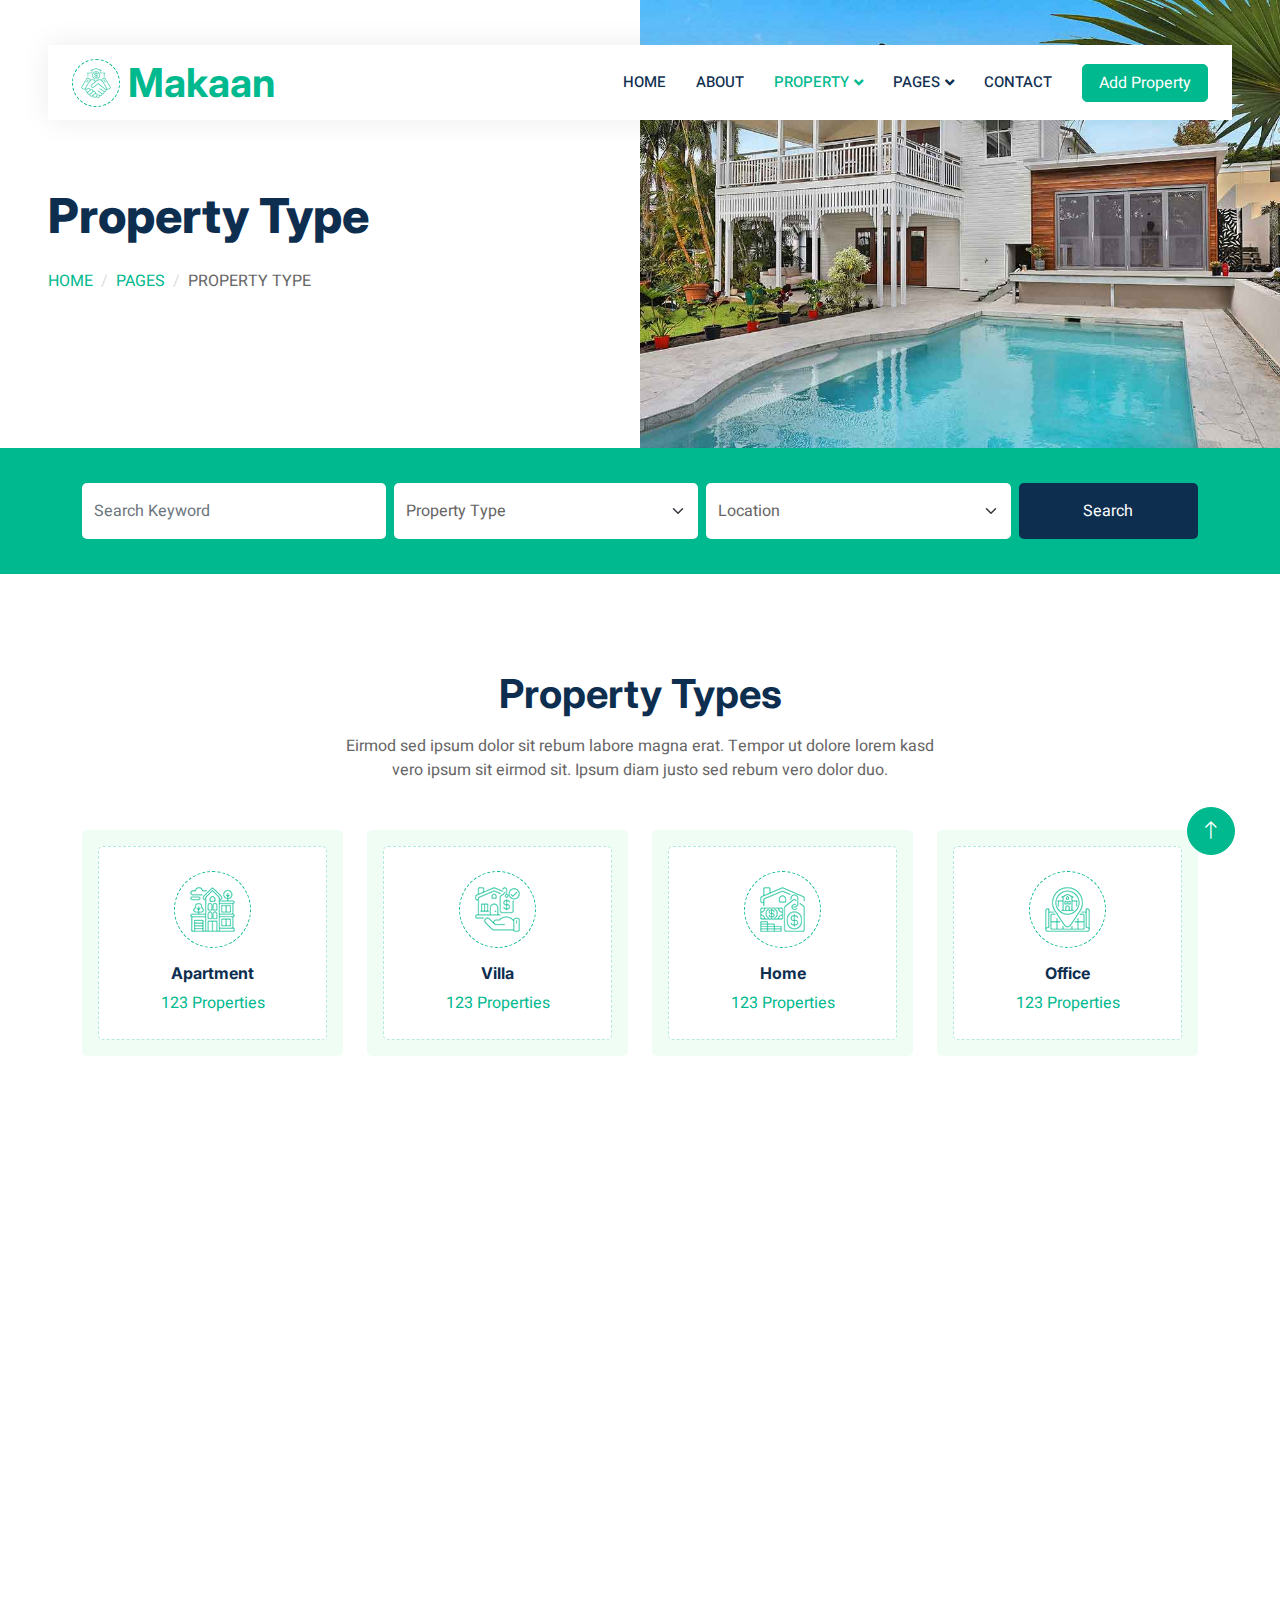
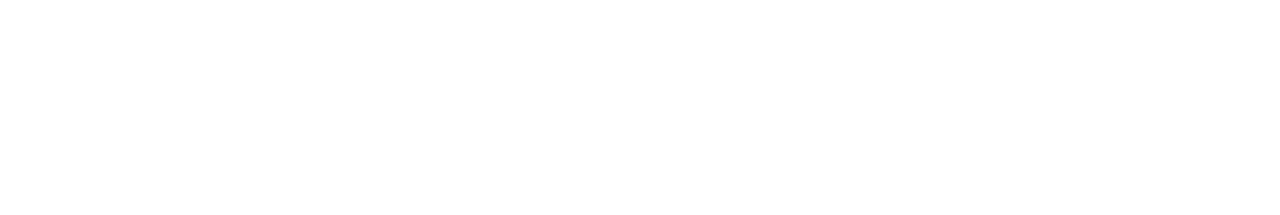
<file: property-type.html>
<!DOCTYPE html>
<html lang="en">

<head>
    <meta charset="utf-8">
    <title>Makaan - Real Estate HTML Template</title>
    <meta content="width=device-width, initial-scale=1.0" name="viewport">
    <meta content="" name="keywords">
    <meta content="" name="description">

    <!-- Favicon -->
    <link href="img/favicon.ico" rel="icon">

    <!-- Google Web Fonts -->
    <link rel="preconnect" href="https://fonts.googleapis.com">
    <link rel="preconnect" href="https://fonts.gstatic.com" crossorigin>
    <link href="https://fonts.googleapis.com/css2?family=Heebo:wght@400;500;600&family=Inter:wght@700;800&display=swap" rel="stylesheet">
    
    <!-- Icon Font Stylesheet -->
    <link href="https://cdnjs.cloudflare.com/ajax/libs/font-awesome/5.10.0/css/all.min.css" rel="stylesheet">
    <link href="https://cdn.jsdelivr.net/npm/bootstrap-icons@1.4.1/font/bootstrap-icons.css" rel="stylesheet">

    <!-- Libraries Stylesheet -->
    <link href="lib/animate/animate.min.css" rel="stylesheet">
    <link href="lib/owlcarousel/assets/owl.carousel.min.css" rel="stylesheet">

    <!-- Customized Bootstrap Stylesheet -->
    <link href="css/bootstrap.min.css" rel="stylesheet">

    <!-- Template Stylesheet -->
    <link href="css/style.css" rel="stylesheet">
</head>

<body>
    <div class="container-xxl bg-white p-0">
        <!-- Spinner Start -->
        <div id="spinner" class="show bg-white position-fixed translate-middle w-100 vh-100 top-50 start-50 d-flex align-items-center justify-content-center">
            <div class="spinner-border text-primary" style="width: 3rem; height: 3rem;" role="status">
                <span class="sr-only">Loading...</span>
            </div>
        </div>
        <!-- Spinner End -->


        <!-- Navbar Start -->
        <div class="container-fluid nav-bar bg-transparent">
            <nav class="navbar navbar-expand-lg bg-white navbar-light py-0 px-4">
                <a href="index.html" class="navbar-brand d-flex align-items-center text-center">
                    <div class="icon p-2 me-2">
                        <img class="img-fluid" src="img/icon-deal.png" alt="Icon" style="width: 30px; height: 30px;">
                    </div>
                    <h1 class="m-0 text-primary">Makaan</h1>
                </a>
                <button type="button" class="navbar-toggler" data-bs-toggle="collapse" data-bs-target="#navbarCollapse">
                    <span class="navbar-toggler-icon"></span>
                </button>
                <div class="collapse navbar-collapse" id="navbarCollapse">
                    <div class="navbar-nav ms-auto">
                        <a href="index.html" class="nav-item nav-link">Home</a>
                        <a href="about.html" class="nav-item nav-link">About</a>
                        <div class="nav-item dropdown">
                            <a href="#" class="nav-link dropdown-toggle active" data-bs-toggle="dropdown">Property</a>
                            <div class="dropdown-menu rounded-0 m-0">
                                <a href="property-list.html" class="dropdown-item">Property List</a>
                                <a href="property-type.html" class="dropdown-item active">Property Type</a>
                                <a href="property-agent.html" class="dropdown-item">Property Agent</a>
                            </div>
                        </div>
                        <div class="nav-item dropdown">
                            <a href="#" class="nav-link dropdown-toggle" data-bs-toggle="dropdown">Pages</a>
                            <div class="dropdown-menu rounded-0 m-0">
                                <a href="testimonial.html" class="dropdown-item">Testimonial</a>
                                <a href="404.html" class="dropdown-item">404 Error</a>
                            </div>
                        </div>
                        <a href="contact.html" class="nav-item nav-link">Contact</a>
                    </div>
                    <a href="" class="btn btn-primary px-3 d-none d-lg-flex">Add Property</a>
                </div>
            </nav>
        </div>
        <!-- Navbar End -->


        <!-- Header Start -->
        <div class="container-fluid header bg-white p-0">
            <div class="row g-0 align-items-center flex-column-reverse flex-md-row">
                <div class="col-md-6 p-5 mt-lg-5">
                    <h1 class="display-5 animated fadeIn mb-4">Property Type</h1> 
                        <nav aria-label="breadcrumb animated fadeIn">
                        <ol class="breadcrumb text-uppercase">
                            <li class="breadcrumb-item"><a href="#">Home</a></li>
                            <li class="breadcrumb-item"><a href="#">Pages</a></li>
                            <li class="breadcrumb-item text-body active" aria-current="page">Property Type</li>
                        </ol>
                    </nav>
                </div>
                <div class="col-md-6 animated fadeIn">
                    <img class="img-fluid" src="img/header.jpg" alt="">
                </div>
            </div>
        </div>
        <!-- Header End -->


        <!-- Search Start -->
        <div class="container-fluid bg-primary mb-5 wow fadeIn" data-wow-delay="0.1s" style="padding: 35px;">
            <div class="container">
                <div class="row g-2">
                    <div class="col-md-10">
                        <div class="row g-2">
                            <div class="col-md-4">
                                <input type="text" class="form-control border-0 py-3" placeholder="Search Keyword">
                            </div>
                            <div class="col-md-4">
                                <select class="form-select border-0 py-3">
                                    <option selected>Property Type</option>
                                    <option value="1">Property Type 1</option>
                                    <option value="2">Property Type 2</option>
                                    <option value="3">Property Type 3</option>
                                </select>
                            </div>
                            <div class="col-md-4">
                                <select class="form-select border-0 py-3">
                                    <option selected>Location</option>
                                    <option value="1">Location 1</option>
                                    <option value="2">Location 2</option>
                                    <option value="3">Location 3</option>
                                </select>
                            </div>
                        </div>
                    </div>
                    <div class="col-md-2">
                        <button class="btn btn-dark border-0 w-100 py-3">Search</button>
                    </div>
                </div>
            </div>
        </div>
        <!-- Search End -->


        <!-- Category Start -->
        <div class="container-xxl py-5">
            <div class="container">
                <div class="text-center mx-auto mb-5 wow fadeInUp" data-wow-delay="0.1s" style="max-width: 600px;">
                    <h1 class="mb-3">Property Types</h1>
                    <p>Eirmod sed ipsum dolor sit rebum labore magna erat. Tempor ut dolore lorem kasd vero ipsum sit eirmod sit. Ipsum diam justo sed rebum vero dolor duo.</p>
                </div>
                <div class="row g-4">
                    <div class="col-lg-3 col-sm-6 wow fadeInUp" data-wow-delay="0.1s">
                        <a class="cat-item d-block bg-light text-center rounded p-3" href="">
                            <div class="rounded p-4">
                                <div class="icon mb-3">
                                    <img class="img-fluid" src="img/icon-apartment.png" alt="Icon">
                                </div>
                                <h6>Apartment</h6>
                                <span>123 Properties</span>
                            </div>
                        </a>
                    </div>
                    <div class="col-lg-3 col-sm-6 wow fadeInUp" data-wow-delay="0.3s">
                        <a class="cat-item d-block bg-light text-center rounded p-3" href="">
                            <div class="rounded p-4">
                                <div class="icon mb-3">
                                    <img class="img-fluid" src="img/icon-villa.png" alt="Icon">
                                </div>
                                <h6>Villa</h6>
                                <span>123 Properties</span>
                            </div>
                        </a>
                    </div>
                    <div class="col-lg-3 col-sm-6 wow fadeInUp" data-wow-delay="0.5s">
                        <a class="cat-item d-block bg-light text-center rounded p-3" href="">
                            <div class="rounded p-4">
                                <div class="icon mb-3">
                                    <img class="img-fluid" src="img/icon-house.png" alt="Icon">
                                </div>
                                <h6>Home</h6>
                                <span>123 Properties</span>
                            </div>
                        </a>
                    </div>
                    <div class="col-lg-3 col-sm-6 wow fadeInUp" data-wow-delay="0.7s">
                        <a class="cat-item d-block bg-light text-center rounded p-3" href="">
                            <div class="rounded p-4">
                                <div class="icon mb-3">
                                    <img class="img-fluid" src="img/icon-housing.png" alt="Icon">
                                </div>
                                <h6>Office</h6>
                                <span>123 Properties</span>
                            </div>
                        </a>
                    </div>
                    <div class="col-lg-3 col-sm-6 wow fadeInUp" data-wow-delay="0.1s">
                        <a class="cat-item d-block bg-light text-center rounded p-3" href="">
                            <div class="rounded p-4">
                                <div class="icon mb-3">
                                    <img class="img-fluid" src="img/icon-building.png" alt="Icon">
                                </div>
                                <h6>Building</h6>
                                <span>123 Properties</span>
                            </div>
                        </a>
                    </div>
                    <div class="col-lg-3 col-sm-6 wow fadeInUp" data-wow-delay="0.3s">
                        <a class="cat-item d-block bg-light text-center rounded p-3" href="">
                            <div class="rounded p-4">
                                <div class="icon mb-3">
                                    <img class="img-fluid" src="img/icon-neighborhood.png" alt="Icon">
                                </div>
                                <h6>Townhouse</h6>
                                <span>123 Properties</span>
                            </div>
                        </a>
                    </div>
                    <div class="col-lg-3 col-sm-6 wow fadeInUp" data-wow-delay="0.5s">
                        <a class="cat-item d-block bg-light text-center rounded p-3" href="">
                            <div class="rounded p-4">
                                <div class="icon mb-3">
                                    <img class="img-fluid" src="img/icon-condominium.png" alt="Icon">
                                </div>
                                <h6>Shop</h6>
                                <span>123 Properties</span>
                            </div>
                        </a>
                    </div>
                    <div class="col-lg-3 col-sm-6 wow fadeInUp" data-wow-delay="0.7s">
                        <a class="cat-item d-block bg-light text-center rounded p-3" href="">
                            <div class="rounded p-4">
                                <div class="icon mb-3">
                                    <img class="img-fluid" src="img/icon-luxury.png" alt="Icon">
                                </div>
                                <h6>Garage</h6>
                                <span>123 Properties</span>
                            </div>
                        </a>
                    </div>
                </div>
            </div>
        </div>
        <!-- Category End -->
        

        <!-- Footer Start -->
        <div class="container-fluid bg-dark text-white-50 footer pt-5 mt-5 wow fadeIn" data-wow-delay="0.1s">
            <div class="container py-5">
                <div class="row g-5">
                    <div class="col-lg-3 col-md-6">
                        <h5 class="text-white mb-4">Get In Touch</h5>
                        <p class="mb-2"><i class="fa fa-map-marker-alt me-3"></i>123 Street, New York, USA</p>
                        <p class="mb-2"><i class="fa fa-phone-alt me-3"></i>+012 345 67890</p>
                        <p class="mb-2"><i class="fa fa-envelope me-3"></i>info@example.com</p>
                        <div class="d-flex pt-2">
                            <a class="btn btn-outline-light btn-social" href=""><i class="fab fa-twitter"></i></a>
                            <a class="btn btn-outline-light btn-social" href=""><i class="fab fa-facebook-f"></i></a>
                            <a class="btn btn-outline-light btn-social" href=""><i class="fab fa-youtube"></i></a>
                            <a class="btn btn-outline-light btn-social" href=""><i class="fab fa-linkedin-in"></i></a>
                        </div>
                    </div>
                    <div class="col-lg-3 col-md-6">
                        <h5 class="text-white mb-4">Quick Links</h5>
                        <a class="btn btn-link text-white-50" href="">About Us</a>
                        <a class="btn btn-link text-white-50" href="">Contact Us</a>
                        <a class="btn btn-link text-white-50" href="">Our Services</a>
                        <a class="btn btn-link text-white-50" href="">Privacy Policy</a>
                        <a class="btn btn-link text-white-50" href="">Terms & Condition</a>
                    </div>
                    <div class="col-lg-3 col-md-6">
                        <h5 class="text-white mb-4">Photo Gallery</h5>
                        <div class="row g-2 pt-2">
                            <div class="col-4">
                                <img class="img-fluid rounded bg-light p-1" src="img/property-1.jpg" alt="">
                            </div>
                            <div class="col-4">
                                <img class="img-fluid rounded bg-light p-1" src="img/property-2.jpg" alt="">
                            </div>
                            <div class="col-4">
                                <img class="img-fluid rounded bg-light p-1" src="img/property-3.jpg" alt="">
                            </div>
                            <div class="col-4">
                                <img class="img-fluid rounded bg-light p-1" src="img/property-4.jpg" alt="">
                            </div>
                            <div class="col-4">
                                <img class="img-fluid rounded bg-light p-1" src="img/property-5.jpg" alt="">
                            </div>
                            <div class="col-4">
                                <img class="img-fluid rounded bg-light p-1" src="img/property-6.jpg" alt="">
                            </div>
                        </div>
                    </div>
                    <div class="col-lg-3 col-md-6">
                        <h5 class="text-white mb-4">Newsletter</h5>
                        <p>Dolor amet sit justo amet elitr clita ipsum elitr est.</p>
                        <div class="position-relative mx-auto" style="max-width: 400px;">
                            <input class="form-control bg-transparent w-100 py-3 ps-4 pe-5" type="text" placeholder="Your email">
                            <button type="button" class="btn btn-primary py-2 position-absolute top-0 end-0 mt-2 me-2">SignUp</button>
                        </div>
                    </div>
                </div>
            </div>
            <div class="container">
                <div class="copyright">
                    <div class="row">
                        <div class="col-md-6 text-center text-md-start mb-3 mb-md-0">
                            &copy; <a class="border-bottom" href="#">Your Site Name</a>, All Right Reserved. 
							
							<!--/*** This template is free as long as you keep the footer author’s credit link/attribution link/backlink. If you'd like to use the template without the footer author’s credit link/attribution link/backlink, you can purchase the Credit Removal License from "https://htmlcodex.com/credit-removal". Thank you for your support. ***/-->
							Designed By <a class="border-bottom" href="https://htmlcodex.com">HTML Codex</a>
                        </div>
                        <div class="col-md-6 text-center text-md-end">
                            <div class="footer-menu">
                                <a href="">Home</a>
                                <a href="">Cookies</a>
                                <a href="">Help</a>
                                <a href="">FQAs</a>
                            </div>
                        </div>
                    </div>
                </div>
            </div>
        </div>
        <!-- Footer End -->


        <!-- Back to Top -->
        <a href="#" class="btn btn-lg btn-primary btn-lg-square back-to-top"><i class="bi bi-arrow-up"></i></a>
    </div>

    <!-- JavaScript Libraries -->
    <script src="https://code.jquery.com/jquery-3.4.1.min.js"></script>
    <script src="https://cdn.jsdelivr.net/npm/bootstrap@5.0.0/dist/js/bootstrap.bundle.min.js"></script>
    <script src="lib/wow/wow.min.js"></script>
    <script src="lib/easing/easing.min.js"></script>
    <script src="lib/waypoints/waypoints.min.js"></script>
    <script src="lib/owlcarousel/owl.carousel.min.js"></script>

    <!-- Template Javascript -->
    <script src="js/main.js"></script>
</body>

</html>
</file>
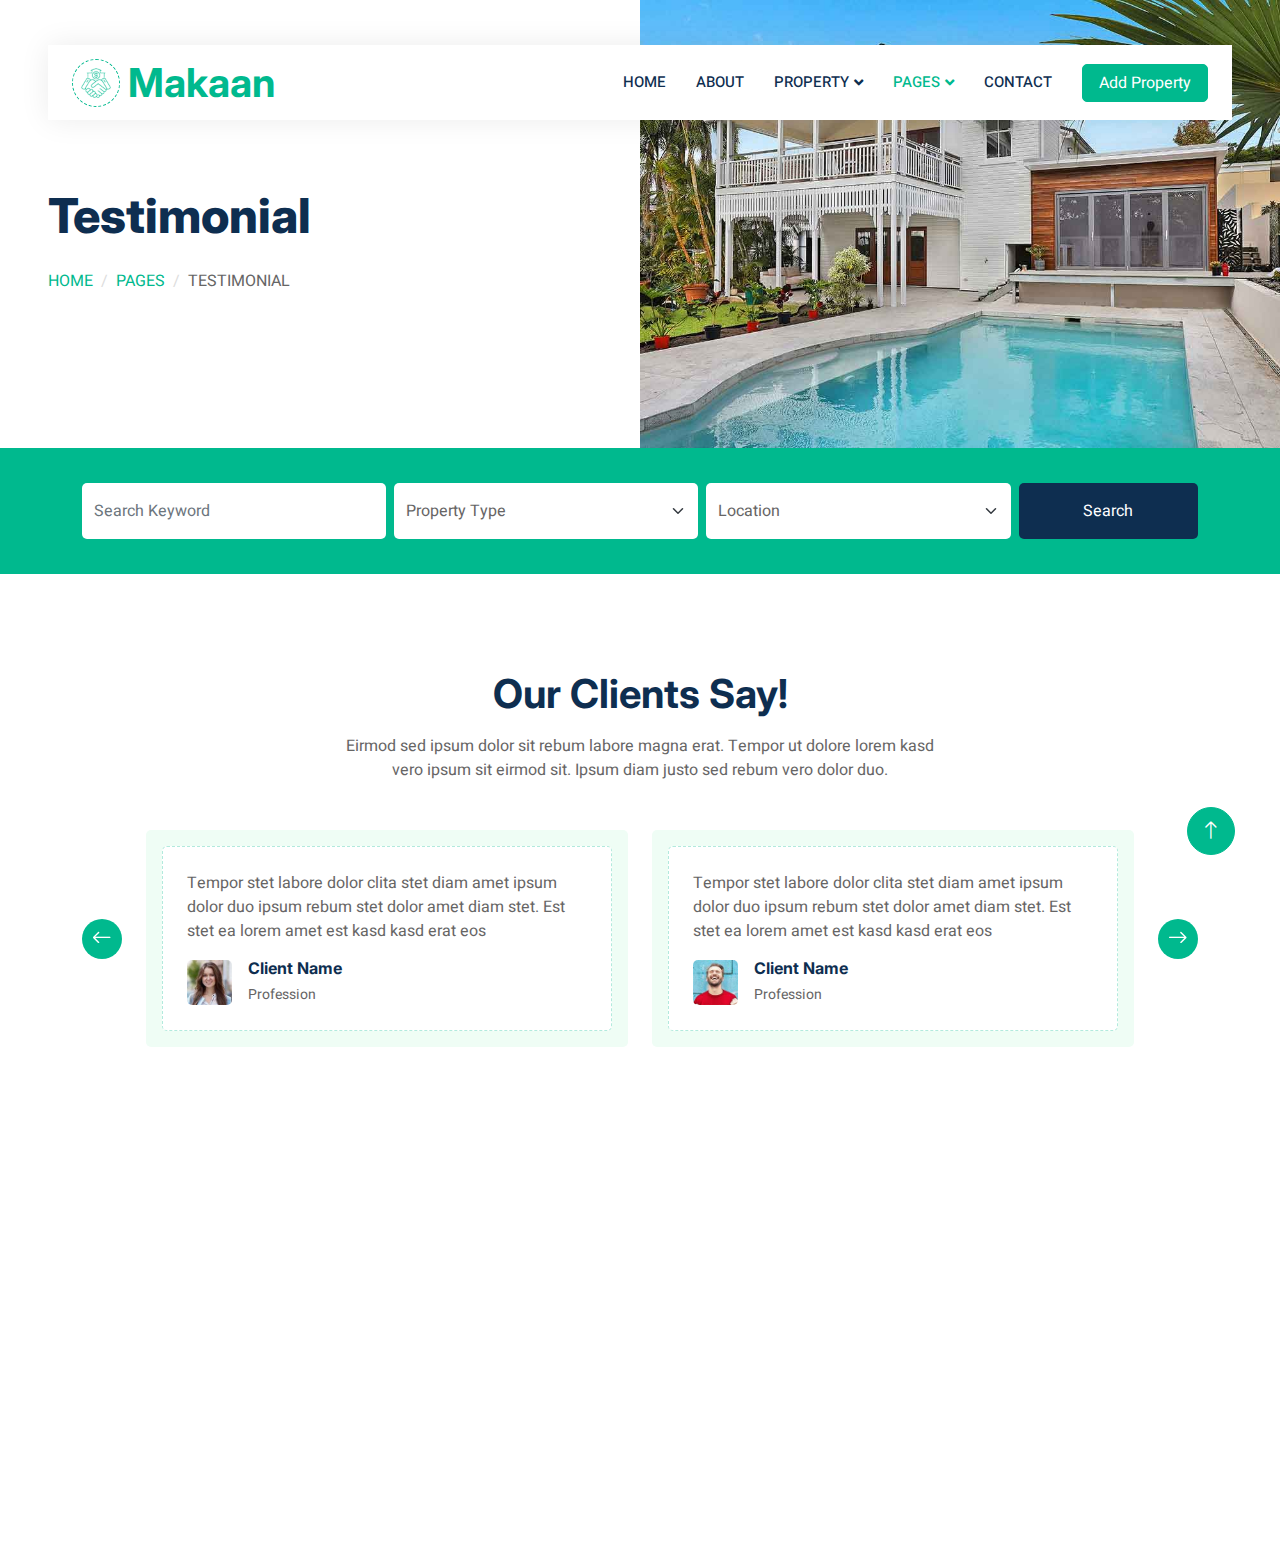
<file: testimonial.html>
<!DOCTYPE html>
<html lang="en">

<head>
    <meta charset="utf-8">
    <title>Makaan - Real Estate HTML Template</title>
    <meta content="width=device-width, initial-scale=1.0" name="viewport">
    <meta content="" name="keywords">
    <meta content="" name="description">

    <!-- Favicon -->
    <link href="img/favicon.ico" rel="icon">

    <!-- Google Web Fonts -->
    <link rel="preconnect" href="https://fonts.googleapis.com">
    <link rel="preconnect" href="https://fonts.gstatic.com" crossorigin>
    <link href="https://fonts.googleapis.com/css2?family=Heebo:wght@400;500;600&family=Inter:wght@700;800&display=swap" rel="stylesheet">
    
    <!-- Icon Font Stylesheet -->
    <link href="https://cdnjs.cloudflare.com/ajax/libs/font-awesome/5.10.0/css/all.min.css" rel="stylesheet">
    <link href="https://cdn.jsdelivr.net/npm/bootstrap-icons@1.4.1/font/bootstrap-icons.css" rel="stylesheet">

    <!-- Libraries Stylesheet -->
    <link href="lib/animate/animate.min.css" rel="stylesheet">
    <link href="lib/owlcarousel/assets/owl.carousel.min.css" rel="stylesheet">

    <!-- Customized Bootstrap Stylesheet -->
    <link href="css/bootstrap.min.css" rel="stylesheet">

    <!-- Template Stylesheet -->
    <link href="css/style.css" rel="stylesheet">
</head>

<body>
    <div class="container-xxl bg-white p-0">
        <!-- Spinner Start -->
        <div id="spinner" class="show bg-white position-fixed translate-middle w-100 vh-100 top-50 start-50 d-flex align-items-center justify-content-center">
            <div class="spinner-border text-primary" style="width: 3rem; height: 3rem;" role="status">
                <span class="sr-only">Loading...</span>
            </div>
        </div>
        <!-- Spinner End -->


        <!-- Navbar Start -->
        <div class="container-fluid nav-bar bg-transparent">
            <nav class="navbar navbar-expand-lg bg-white navbar-light py-0 px-4">
                <a href="index.html" class="navbar-brand d-flex align-items-center text-center">
                    <div class="icon p-2 me-2">
                        <img class="img-fluid" src="img/icon-deal.png" alt="Icon" style="width: 30px; height: 30px;">
                    </div>
                    <h1 class="m-0 text-primary">Makaan</h1>
                </a>
                <button type="button" class="navbar-toggler" data-bs-toggle="collapse" data-bs-target="#navbarCollapse">
                    <span class="navbar-toggler-icon"></span>
                </button>
                <div class="collapse navbar-collapse" id="navbarCollapse">
                    <div class="navbar-nav ms-auto">
                        <a href="index.html" class="nav-item nav-link">Home</a>
                        <a href="about.html" class="nav-item nav-link">About</a>
                        <div class="nav-item dropdown">
                            <a href="#" class="nav-link dropdown-toggle" data-bs-toggle="dropdown">Property</a>
                            <div class="dropdown-menu rounded-0 m-0">
                                <a href="property-list.html" class="dropdown-item">Property List</a>
                                <a href="property-type.html" class="dropdown-item">Property Type</a>
                                <a href="property-agent.html" class="dropdown-item">Property Agent</a>
                            </div>
                        </div>
                        <div class="nav-item dropdown">
                            <a href="#" class="nav-link dropdown-toggle active" data-bs-toggle="dropdown">Pages</a>
                            <div class="dropdown-menu rounded-0 m-0">
                                <a href="testimonial.html" class="dropdown-item active">Testimonial</a>
                                <a href="404.html" class="dropdown-item">404 Error</a>
                            </div>
                        </div>
                        <a href="contact.html" class="nav-item nav-link">Contact</a>
                    </div>
                    <a href="" class="btn btn-primary px-3 d-none d-lg-flex">Add Property</a>
                </div>
            </nav>
        </div>
        <!-- Navbar End -->


        <!-- Header Start -->
        <div class="container-fluid header bg-white p-0">
            <div class="row g-0 align-items-center flex-column-reverse flex-md-row">
                <div class="col-md-6 p-5 mt-lg-5">
                    <h1 class="display-5 animated fadeIn mb-4">Testimonial</h1> 
                        <nav aria-label="breadcrumb animated fadeIn">
                        <ol class="breadcrumb text-uppercase">
                            <li class="breadcrumb-item"><a href="#">Home</a></li>
                            <li class="breadcrumb-item"><a href="#">Pages</a></li>
                            <li class="breadcrumb-item text-body active" aria-current="page">Testimonial</li>
                        </ol>
                    </nav>
                </div>
                <div class="col-md-6 animated fadeIn">
                    <img class="img-fluid" src="img/header.jpg" alt="">
                </div>
            </div>
        </div>
        <!-- Header End -->


        <!-- Search Start -->
        <div class="container-fluid bg-primary mb-5 wow fadeIn" data-wow-delay="0.1s" style="padding: 35px;">
            <div class="container">
                <div class="row g-2">
                    <div class="col-md-10">
                        <div class="row g-2">
                            <div class="col-md-4">
                                <input type="text" class="form-control border-0 py-3" placeholder="Search Keyword">
                            </div>
                            <div class="col-md-4">
                                <select class="form-select border-0 py-3">
                                    <option selected>Property Type</option>
                                    <option value="1">Property Type 1</option>
                                    <option value="2">Property Type 2</option>
                                    <option value="3">Property Type 3</option>
                                </select>
                            </div>
                            <div class="col-md-4">
                                <select class="form-select border-0 py-3">
                                    <option selected>Location</option>
                                    <option value="1">Location 1</option>
                                    <option value="2">Location 2</option>
                                    <option value="3">Location 3</option>
                                </select>
                            </div>
                        </div>
                    </div>
                    <div class="col-md-2">
                        <button class="btn btn-dark border-0 w-100 py-3">Search</button>
                    </div>
                </div>
            </div>
        </div>
        <!-- Search End -->


        <!-- Testimonial Start -->
        <div class="container-xxl py-5">
            <div class="container">
                <div class="text-center mx-auto mb-5 wow fadeInUp" data-wow-delay="0.1s" style="max-width: 600px;">
                    <h1 class="mb-3">Our Clients Say!</h1>
                    <p>Eirmod sed ipsum dolor sit rebum labore magna erat. Tempor ut dolore lorem kasd vero ipsum sit eirmod sit. Ipsum diam justo sed rebum vero dolor duo.</p>
                </div>
                <div class="owl-carousel testimonial-carousel wow fadeInUp" data-wow-delay="0.1s">
                    <div class="testimonial-item bg-light rounded p-3">
                        <div class="bg-white border rounded p-4">
                            <p>Tempor stet labore dolor clita stet diam amet ipsum dolor duo ipsum rebum stet dolor amet diam stet. Est stet ea lorem amet est kasd kasd erat eos</p>
                            <div class="d-flex align-items-center">
                                <img class="img-fluid flex-shrink-0 rounded" src="img/testimonial-1.jpg" style="width: 45px; height: 45px;">
                                <div class="ps-3">
                                    <h6 class="fw-bold mb-1">Client Name</h6>
                                    <small>Profession</small>
                                </div>
                            </div>
                        </div>
                    </div>
                    <div class="testimonial-item bg-light rounded p-3">
                        <div class="bg-white border rounded p-4">
                            <p>Tempor stet labore dolor clita stet diam amet ipsum dolor duo ipsum rebum stet dolor amet diam stet. Est stet ea lorem amet est kasd kasd erat eos</p>
                            <div class="d-flex align-items-center">
                                <img class="img-fluid flex-shrink-0 rounded" src="img/testimonial-2.jpg" style="width: 45px; height: 45px;">
                                <div class="ps-3">
                                    <h6 class="fw-bold mb-1">Client Name</h6>
                                    <small>Profession</small>
                                </div>
                            </div>
                        </div>
                    </div>
                    <div class="testimonial-item bg-light rounded p-3">
                        <div class="bg-white border rounded p-4">
                            <p>Tempor stet labore dolor clita stet diam amet ipsum dolor duo ipsum rebum stet dolor amet diam stet. Est stet ea lorem amet est kasd kasd erat eos</p>
                            <div class="d-flex align-items-center">
                                <img class="img-fluid flex-shrink-0 rounded" src="img/testimonial-3.jpg" style="width: 45px; height: 45px;">
                                <div class="ps-3">
                                    <h6 class="fw-bold mb-1">Client Name</h6>
                                    <small>Profession</small>
                                </div>
                            </div>
                        </div>
                    </div>
                </div>
            </div>
        </div>
        <!-- Testimonial End -->
        

        <!-- Footer Start -->
        <div class="container-fluid bg-dark text-white-50 footer pt-5 mt-5 wow fadeIn" data-wow-delay="0.1s">
            <div class="container py-5">
                <div class="row g-5">
                    <div class="col-lg-3 col-md-6">
                        <h5 class="text-white mb-4">Get In Touch</h5>
                        <p class="mb-2"><i class="fa fa-map-marker-alt me-3"></i>123 Street, New York, USA</p>
                        <p class="mb-2"><i class="fa fa-phone-alt me-3"></i>+012 345 67890</p>
                        <p class="mb-2"><i class="fa fa-envelope me-3"></i>info@example.com</p>
                        <div class="d-flex pt-2">
                            <a class="btn btn-outline-light btn-social" href=""><i class="fab fa-twitter"></i></a>
                            <a class="btn btn-outline-light btn-social" href=""><i class="fab fa-facebook-f"></i></a>
                            <a class="btn btn-outline-light btn-social" href=""><i class="fab fa-youtube"></i></a>
                            <a class="btn btn-outline-light btn-social" href=""><i class="fab fa-linkedin-in"></i></a>
                        </div>
                    </div>
                    <div class="col-lg-3 col-md-6">
                        <h5 class="text-white mb-4">Quick Links</h5>
                        <a class="btn btn-link text-white-50" href="">About Us</a>
                        <a class="btn btn-link text-white-50" href="">Contact Us</a>
                        <a class="btn btn-link text-white-50" href="">Our Services</a>
                        <a class="btn btn-link text-white-50" href="">Privacy Policy</a>
                        <a class="btn btn-link text-white-50" href="">Terms & Condition</a>
                    </div>
                    <div class="col-lg-3 col-md-6">
                        <h5 class="text-white mb-4">Photo Gallery</h5>
                        <div class="row g-2 pt-2">
                            <div class="col-4">
                                <img class="img-fluid rounded bg-light p-1" src="img/property-1.jpg" alt="">
                            </div>
                            <div class="col-4">
                                <img class="img-fluid rounded bg-light p-1" src="img/property-2.jpg" alt="">
                            </div>
                            <div class="col-4">
                                <img class="img-fluid rounded bg-light p-1" src="img/property-3.jpg" alt="">
                            </div>
                            <div class="col-4">
                                <img class="img-fluid rounded bg-light p-1" src="img/property-4.jpg" alt="">
                            </div>
                            <div class="col-4">
                                <img class="img-fluid rounded bg-light p-1" src="img/property-5.jpg" alt="">
                            </div>
                            <div class="col-4">
                                <img class="img-fluid rounded bg-light p-1" src="img/property-6.jpg" alt="">
                            </div>
                        </div>
                    </div>
                    <div class="col-lg-3 col-md-6">
                        <h5 class="text-white mb-4">Newsletter</h5>
                        <p>Dolor amet sit justo amet elitr clita ipsum elitr est.</p>
                        <div class="position-relative mx-auto" style="max-width: 400px;">
                            <input class="form-control bg-transparent w-100 py-3 ps-4 pe-5" type="text" placeholder="Your email">
                            <button type="button" class="btn btn-primary py-2 position-absolute top-0 end-0 mt-2 me-2">SignUp</button>
                        </div>
                    </div>
                </div>
            </div>
            <div class="container">
                <div class="copyright">
                    <div class="row">
                        <div class="col-md-6 text-center text-md-start mb-3 mb-md-0">
                            &copy; <a class="border-bottom" href="#">Your Site Name</a>, All Right Reserved. 
							
							<!--/*** This template is free as long as you keep the footer author’s credit link/attribution link/backlink. If you'd like to use the template without the footer author’s credit link/attribution link/backlink, you can purchase the Credit Removal License from "https://htmlcodex.com/credit-removal". Thank you for your support. ***/-->
							Designed By <a class="border-bottom" href="https://htmlcodex.com">HTML Codex</a>
                        </div>
                        <div class="col-md-6 text-center text-md-end">
                            <div class="footer-menu">
                                <a href="">Home</a>
                                <a href="">Cookies</a>
                                <a href="">Help</a>
                                <a href="">FQAs</a>
                            </div>
                        </div>
                    </div>
                </div>
            </div>
        </div>
        <!-- Footer End -->


        <!-- Back to Top -->
        <a href="#" class="btn btn-lg btn-primary btn-lg-square back-to-top"><i class="bi bi-arrow-up"></i></a>
    </div>

    <!-- JavaScript Libraries -->
    <script src="https://code.jquery.com/jquery-3.4.1.min.js"></script>
    <script src="https://cdn.jsdelivr.net/npm/bootstrap@5.0.0/dist/js/bootstrap.bundle.min.js"></script>
    <script src="lib/wow/wow.min.js"></script>
    <script src="lib/easing/easing.min.js"></script>
    <script src="lib/waypoints/waypoints.min.js"></script>
    <script src="lib/owlcarousel/owl.carousel.min.js"></script>

    <!-- Template Javascript -->
    <script src="js/main.js"></script>
</body>

</html>
</file>
<file: css/style.css>
/********** Template CSS **********/
:root {
    --primary: #00B98E;
    --secondary: #FF6922;
    --light: #EFFDF5;
    --dark: #0E2E50;
}

.back-to-top {
    position: fixed;
    display: none;
    right: 45px;
    bottom: 45px;
    z-index: 99;
}




/*** Spinner ***/
#spinner {
    opacity: 0;
    visibility: hidden;
    transition: opacity .5s ease-out, visibility 0s linear .5s;
    z-index: 99999;
}

#spinner.show {
    transition: opacity .5s ease-out, visibility 0s linear 0s;
    visibility: visible;
    opacity: 1;
}


/*** Button ***/
.btn {
    transition: .5s;
}

.btn.btn-primary,
.btn.btn-secondary {
    color: #FFFFFF;
}

.btn-square {
    width: 38px;
    height: 38px;
}

.btn-sm-square {
    width: 32px;
    height: 32px;
}

.btn-lg-square {
    width: 48px;
    height: 48px;
}

.btn-square,
.btn-sm-square,
.btn-lg-square {
    padding: 0;
    display: flex;
    align-items: center;
    justify-content: center;
    font-weight: normal;
    border-radius: 50px;
}


/*** Navbar ***/
.nav-bar {
    position: relative;
    margin-top: 45px;
    padding: 0 3rem;
    transition: .5s;
    z-index: 9999;
}

.nav-bar.sticky-top {
    position: sticky;
    padding: 0;
    z-index: 9999;
}

.navbar {
    box-shadow: 0 0 30px rgba(0, 0, 0, .08);
}

.navbar .dropdown-toggle::after {
    border: none;
    content: "\f107";
    font-family: "Font Awesome 5 Free";
    font-weight: 900;
    vertical-align: middle;
    margin-left: 5px;
    transition: .5s;
}

.navbar .dropdown-toggle[aria-expanded=true]::after {
    transform: rotate(-180deg);
}

.navbar-light .navbar-nav .nav-link {
    margin-right: 30px;
    padding: 25px 0;
    color: #FFFFFF;
    font-size: 15px;
    text-transform: uppercase;
    outline: none;
}

.navbar-light .navbar-nav .nav-link:hover,
.navbar-light .navbar-nav .nav-link.active {
    color: var(--primary);
}

@media (max-width: 991.98px) {
    .nav-bar {
        margin: 0;
        padding: 0;
    }

    .navbar-light .navbar-nav .nav-link  {
        margin-right: 0;
        padding: 10px 0;
    }

    .navbar-light .navbar-nav {
        border-top: 1px solid #EEEEEE;
    }
}

.navbar-light .navbar-brand {
    height: 75px;
}

.navbar-light .navbar-nav .nav-link {
    color: var(--dark);
    font-weight: 500;
}

@media (min-width: 992px) {
    .navbar .nav-item .dropdown-menu {
        display: block;
        top: 100%;
        margin-top: 0;
        transform: rotateX(-75deg);
        transform-origin: 0% 0%;
        opacity: 0;
        visibility: hidden;
        transition: .5s;
        
    }

    .navbar .nav-item:hover .dropdown-menu {
        transform: rotateX(0deg);
        visibility: visible;
        transition: .5s;
        opacity: 1;
    }
}


/*** Header ***/
@media (min-width: 992px) {
    .header {
        margin-top: -120px;
    }
}

.header-carousel .owl-nav {
    position: absolute;
    top: 50%;
    left: -25px;
    transform: translateY(-50%);
    display: flex;
    flex-direction: column;
}

.header-carousel .owl-nav .owl-prev,
.header-carousel .owl-nav .owl-next {
    margin: 7px 0;
    width: 50px;
    height: 50px;
    display: flex;
    align-items: center;
    justify-content: center;
    color: #FFFFFF;
    background: var(--primary);
    border-radius: 40px;
    font-size: 20px;
    transition: .5s;
}

.header-carousel .owl-nav .owl-prev:hover,
.header-carousel .owl-nav .owl-next:hover {
    background: var(--dark);
}

@media (max-width: 768px) {
    .header-carousel .owl-nav {
        left: 25px;
    }
}

.breadcrumb-item + .breadcrumb-item::before {
    color: #DDDDDD;
}


/*** Icon ***/
.icon {
    padding: 15px;
    display: inline-flex;
    align-items: center;
    justify-content: center;
    background: #FFFFFF !important;
    border-radius: 50px;
    border: 1px dashed var(--primary) !important;
}


/*** About ***/
.about-img img {
    position: relative;
    z-index: 2;
}

.about-img::before {
    position: absolute;
    content: "";
    top: 0;
    left: -50%;
    width: 100%;
    height: 100%;
    background: var(--primary);
    transform: skew(20deg);
    z-index: 1;
}


/*** Category ***/
.cat-item div {
    background: #FFFFFF;
    border: 1px dashed rgba(0, 185, 142, .3);
    transition: .5s;
}

.cat-item:hover div {
    background: var(--primary);
    border-color: transparent;
}

.cat-item div * {
    transition: .5s;
}

.cat-item:hover div * {
    color: #FFFFFF !important;
}


/*** Property List ***/
.nav-pills .nav-item .btn {
    color: var(--dark);
}

.nav-pills .nav-item .btn:hover,
.nav-pills .nav-item .btn.active {
    color: #FFFFFF;
}

.property-item {
    box-shadow: 0 0 30px rgba(0, 0, 0, .08);
}

.property-item img {
    transition: .5s;
}

.property-item:hover img {
    transform: scale(1.1);
}

.property-item .border-top {
    border-top: 1px dashed rgba(0, 185, 142, .3) !important;
}

.property-item .border-end {
    border-right: 1px dashed rgba(0, 185, 142, .3) !important;
}


/*** Team ***/
.team-item {
    box-shadow: 0 0 30px rgba(0, 0, 0, .08);
    transition: .5s;
}

.team-item .btn {
    color: var(--primary);
    background: #FFFFFF;
    box-shadow: 0 0 30px rgba(0, 0, 0, .15);
}

.team-item .btn:hover {
    color: #FFFFFF;
    background: var(--primary);
}

.team-item:hover {
    border-color: var(--secondary) !important;
}

.team-item:hover .bg-primary {
    background: var(--secondary) !important;
}

.team-item:hover .bg-primary i {
    color: var(--secondary) !important;
}


/*** Testimonial ***/
/* .testimonial-carousel {
    padding-left: 1.5rem;
    padding-right: 1.5rem;
} */

@media (min-width: 576px) {
    .testimonial-carousel {
        padding-left: 4rem;
        padding-right: 4rem;
    }
}

.testimonial-carousel .testimonial-item .border {
    border: 1px dashed rgba(0, 185, 142, .3) !important;
}

.testimonial-carousel .owl-nav {
    position: absolute;
    width: 100%;
    height: 40px;
    top: calc(50% - 20px);
    left: 0;
    display: flex;
    justify-content: space-between;
    z-index: 1;
}

.testimonial-carousel .owl-nav .owl-prev,
.testimonial-carousel .owl-nav .owl-next {
    position: relative;
    width: 40px;
    height: 40px;
    display: flex;
    align-items: center;
    justify-content: center;
    color: #FFFFFF;
    background: var(--primary);
    border-radius: 40px;
    font-size: 20px;
    transition: .5s;
}

.testimonial-carousel .owl-nav .owl-prev:hover,
.testimonial-carousel .owl-nav .owl-next:hover {
    background: var(--dark);
}


/*** Footer ***/
.footer .btn.btn-social {
    margin-right: 5px;
    width: 35px;
    height: 35px;
    display: flex;
    align-items: center;
    justify-content: center;
    color: var(--light);
    border: 1px solid rgba(255,255,255,0.5);
    border-radius: 35px;
    transition: .3s;
}

.footer .btn.btn-social:hover {
    color: var(--primary);
    border-color: var(--light);
}

.footer .btn.btn-link {
    display: block;
    margin-bottom: 5px;
    padding: 0;
    text-align: left;
    font-size: 15px;
    font-weight: normal;
    text-transform: capitalize;
    transition: .3s;
}

.footer .btn.btn-link::before {
    position: relative;
    content: "\f105";
    font-family: "Font Awesome 5 Free";
    font-weight: 900;
    margin-right: 10px;
}

.footer .btn.btn-link:hover {
    letter-spacing: 1px;
    box-shadow: none;
}

.footer .form-control {
    border-color: rgba(255,255,255,0.5);
}

.footer .copyright {
    padding: 25px 0;
    font-size: 15px;
    border-top: 1px solid rgba(256, 256, 256, .1);
}

.footer .copyright a {
    color: var(--light);
}

.footer .footer-menu a {
    margin-right: 15px;
    padding-right: 15px;
    border-right: 1px solid rgba(255, 255, 255, .1);
}

.footer .footer-menu a:last-child {
    margin-right: 0;
    padding-right: 0;
    border-right: none;
}


.progressbar {
    counter-reset: step;
  }
  .progressbar li {
    list-style: none;
    display: inline-block;
    width: 30.33%;
    position: relative;
    text-align: center;
    cursor: pointer;
    font-size: 0.7em;
  }
  .progressbar li:before {
    content: counter(step);
    counter-increment: step;
    width: 30px;
    height: 30px;
    line-height : 30px;
    border: 1px solid #ddd;
    border-radius: 100%;
    display: block;
    text-align: center;
    margin: 0 auto 10px auto;
    background-color: #fff;
  }
  .progressbar li:after {
    content: "";
    position: absolute;
    width: 100%;
    height: 1px;
    background-color: #ddd;
    top: 15px;
    left: -50%;
    z-index : -1;
  }
  .progressbar li:first-child:after {
    content: none;
  }
  .progressbar li.active {
    color: green;
  }
  .progressbar li.active:before {
    border-color: green;
  } 
  .progressbar li.active + li:after {
    background-color: green;
  }
</file>
